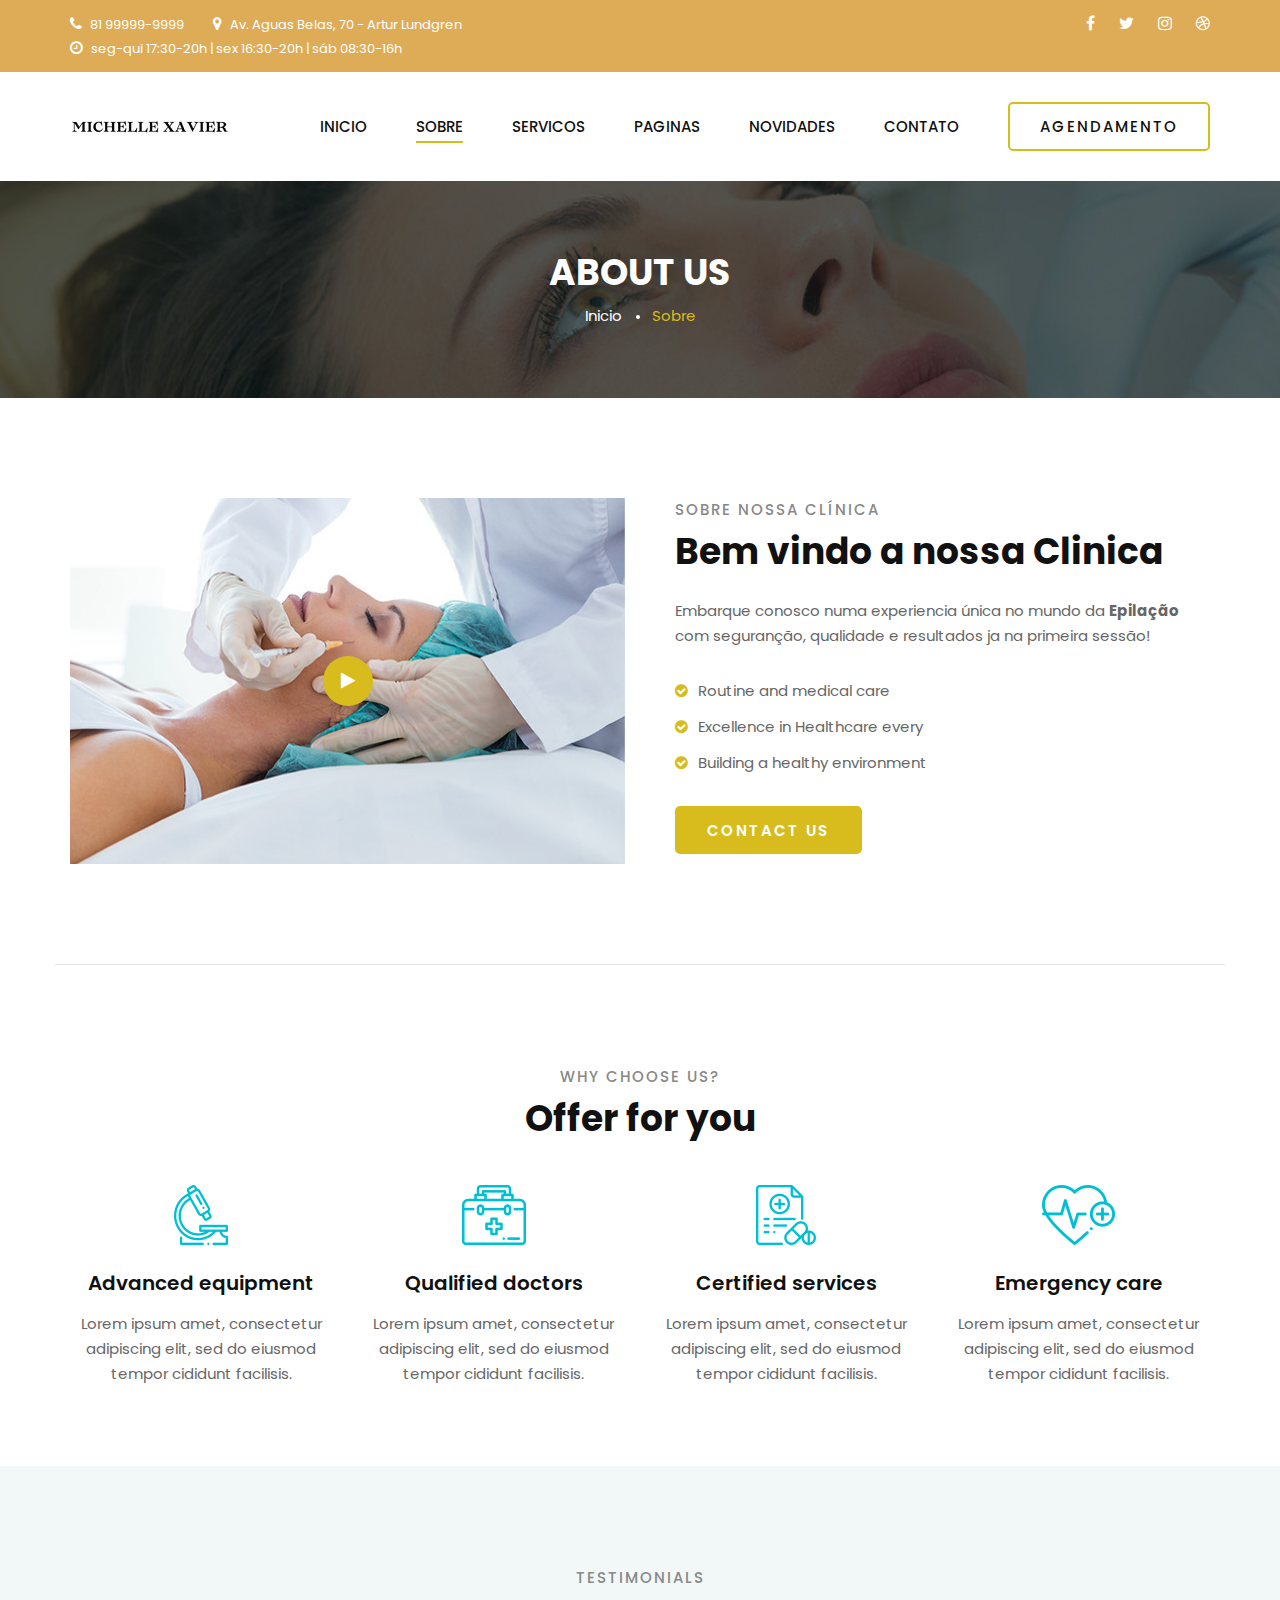
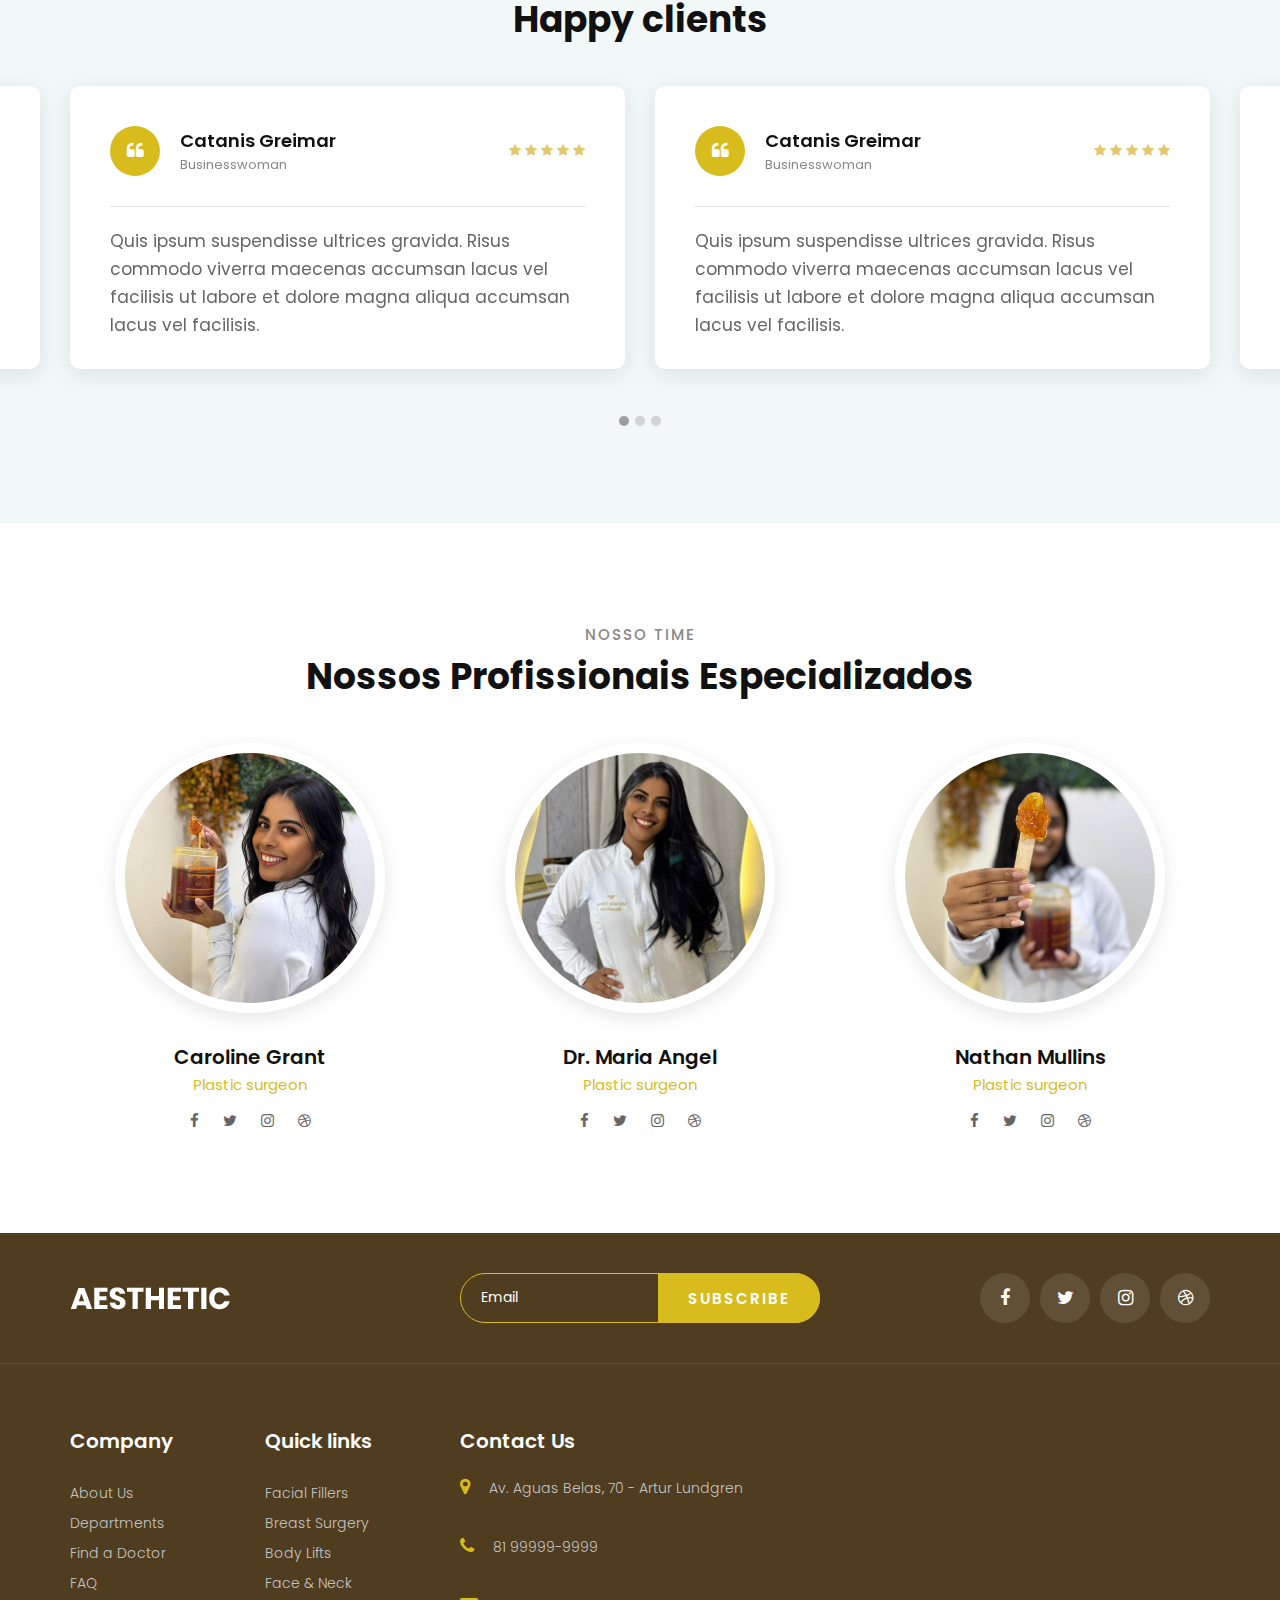
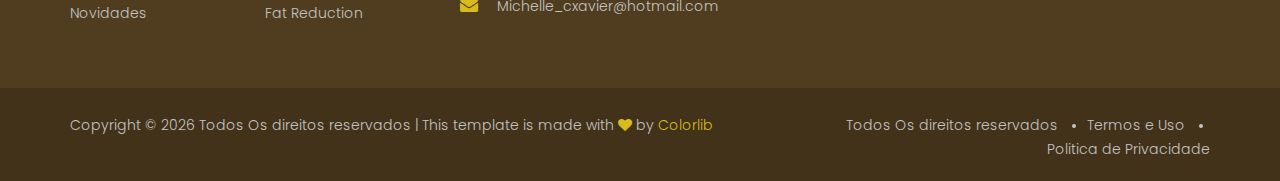
<file: about.html>
<!DOCTYPE html>
<html lang="zxx">

<head>
    <meta charset="UTF-8">
    <meta name="description" content="Michelle Xavier | Estética feminina">
    <meta name="keywords" content="Aesthetic, unica, creative, html">
    <meta name="viewport" content="width=device-width, initial-scale=1.0">
    <meta http-equiv="X-UA-Compatible" content="ie=edge">
    <title>Michelle Xavier | Estética feminina</title>

    <!-- Google Font -->
    <link href="https://fonts.googleapis.com/css2?family=Poppins:wght@300;400;500;600;700;800;900&display=swap"
    rel="stylesheet">

    <!-- Css Styles -->
    <link rel="stylesheet" href="css/bootstrap.min.css" type="text/css">
    <link rel="stylesheet" href="css/font-awesome.min.css" type="text/css">
    <link rel="stylesheet" href="css/flaticon.css" type="text/css">
    <link rel="stylesheet" href="css/nice-select.css" type="text/css">
    <link rel="stylesheet" href="css/jquery-ui.min.css" type="text/css">
    <link rel="stylesheet" href="css/magnific-popup.css" type="text/css">
    <link rel="stylesheet" href="css/owl.carousel.min.css" type="text/css">
    <link rel="stylesheet" href="css/slicknav.min.css" type="text/css">
    <link rel="stylesheet" href="css/style.css" type="text/css">
</head>

<body>
    <!-- Page Preloder -->
    <div id="preloder">
        <div class="loader"></div>
    </div>

    <!-- Offcanvas Menu Begin -->
    <div class="offcanvas-menu-overlay"></div>
    <div class="offcanvas-menu-wrapper">
        <div class="offcanvas__logo">
            <a href="./index.html"><img src="img/logo.png" alt=""></a>
        </div>
        <div id="mobile-menu-wrap"></div>
        <div class="offcanvas__btn">
            <a href="#" class="primary-btn">Agendamento</a>
        </div>
        <ul class="offcanvas__widget">
            <li><i class="fa fa-phone"></i> </li>
            <li><i class="fa fa-map-marker"></i> Av. Aguas Belas, 70 - Artur Lundgren</li>
            <li><i class="fa fa-clock-o"></i> seg-qui 17:30-20h | sex 16:30-20h | sáb 08:30-16h</li>
        </ul>
        <div class="offcanvas__social">
            <a href="#"><i class="fa fa-facebook"></i></a>
            <a href="#"><i class="fa fa-twitter"></i></a>
            <a href="#"><i class="fa fa-instagram"></i></a>
            <a href="#"><i class="fa fa-dribbble"></i></a>
        </div>
    </div>
    <!-- Offcanvas Menu End -->

    <!-- Header Section Begin -->
    <header class="header">
        <div class="header__top">
            <div class="container">
                <div class="row">
                    <div class="col-lg-8">
                        <ul class="header__top__left">
                            <li><i class="fa fa-phone"></i> 81 99999-9999</li>
                            <li><i class="fa fa-map-marker"></i> Av. Aguas Belas, 70 - Artur Lundgren</li>
                            <li><i class="fa fa-clock-o"></i> seg-qui 17:30-20h | sex 16:30-20h | sáb 08:30-16h</li>
                        </ul>
                    </div>
                    <div class="col-lg-4">
                        <div class="header__top__right">
                            <a href="#"><i class="fa fa-facebook"></i></a>
                            <a href="#"><i class="fa fa-twitter"></i></a>
                            <a href="#"><i class="fa fa-instagram"></i></a>
                            <a href="#"><i class="fa fa-dribbble"></i></a>
                        </div>
                    </div>
                </div>
            </div>
        </div>
        <div class="container">
            <div class="row">
                <div class="col-lg-2">
                    <div class="header__logo">
                        <a href="./index.html"><img src="img/logo.png" alt=""></a>
                    </div>
                </div>
                <div class="col-lg-10">
                    <div class="header__menu__option">
                        <nav class="header__menu">
                            <ul>
                                <li><a href="./index.html">Inicio</a></li>
                                <li class="active"><a href="./about.html">Sobre</a></li>
                                <li><a href="./services.html">Servicos</a></li>
                                <li><a href="#">Paginas</a>
                                    <ul class="dropdown">
                                        <li><a href="./pricing.html">Preços</a></li>
                                        <li><a href="./doctor.html">Profissional</a></li>
                                        <li><a href="./blog-details.html">Bem Estar</a></li>
                                    </ul>
                                </li>
                                <li><a href="./blog.html">Novidades</a></li>
                                <li><a href="./contact.html">Contato</a></li>
                            </ul>
                        </nav>
                        <div class="header__btn">
                            <a href="#" class="primary-btn">Agendamento</a>
                        </div>
                    </div>
                </div>
            </div>
            <div class="canvas__open">
                <i class="fa fa-bars"></i>
            </div>
        </div>
    </header>
    <!-- Header Section End -->

    <!-- Breadcrumb Section Begin -->
    <section class="breadcrumb-option spad set-bg" data-setbg="img/breadcrumb-bg.jpg">
        <div class="container">
            <div class="row">
                <div class="col-lg-12 text-center">
                    <div class="breadcrumb__text">
                        <h2>About Us</h2>
                        <div class="breadcrumb__links">
                            <a href="./index.html">Inicio</a>
                            <span>Sobre</span>
                        </div>
                    </div>
                </div>
            </div>
        </div>
    </section>
    <!-- Breadcrumb Section End -->

    <!-- About Section Begin -->
    <section class="about spad">
        <div class="container">
            <div class="row">
                <div class="col-lg-6 col-md-6">
                    <div class="about__video set-bg" data-setbg="img/about-video.jpg">
                        <a href="https://www.youtube.com/watch?v=PXsuI67s2AA" class="play-btn video-popup"><i class="fa fa-play"></i></a>
                    </div>
                </div>
                <div class="col-lg-6 col-md-6">
                    <div class="about__text">
                        <div class="section-title">
                            <span>SOBRE NOSSA CLÍNICA</span>
                            <h2>Bem vindo a nossa Clinica</h2>
                        </div>
                        <p>Embarque conosco numa experiencia única no mundo da <b>Epilação</b> com seguranção, qualidade e resultados ja na  primeira sessão!</p>
                        <ul>
                            <li><i class="fa fa-check-circle"></i> Routine and medical care</li>
                            <li><i class="fa fa-check-circle"></i> Excellence in Healthcare every</li>
                            <li><i class="fa fa-check-circle"></i> Building a healthy environment</li>
                        </ul>
                        <a href="#" class="primary-btn normal-btn">Contact us</a>
                    </div>
                </div>
            </div>
        </div>
    </section>
    <!-- About Section End -->

    <!-- Chooseus Section Begin -->
    <section class="chooseus spad">
        <div class="container">
            <div class="row">
                <div class="col-lg-12 text-center">
                    <div class="section-title">
                        <span>Why choose us?</span>
                        <h2>Offer for you</h2>
                    </div>
                </div>
            </div>
            <div class="row">
                <div class="col-lg-3 col-md-6 col-sm-6">
                    <div class="chooseus__item">
                        <img src="img/icons/ci-1.png" alt="">
                        <h5>Advanced equipment</h5>
                        <p>Lorem ipsum amet, consectetur adipiscing elit, sed do eiusmod tempor cididunt facilisis.</p>
                    </div>
                </div>
                <div class="col-lg-3 col-md-6 col-sm-6">
                    <div class="chooseus__item">
                        <img src="img/icons/ci-2.png" alt="">
                        <h5>Qualified doctors</h5>
                        <p>Lorem ipsum amet, consectetur adipiscing elit, sed do eiusmod tempor cididunt facilisis.</p>
                    </div>
                </div>
                <div class="col-lg-3 col-md-6 col-sm-6">
                    <div class="chooseus__item">
                        <img src="img/icons/ci-3.png" alt="">
                        <h5>Certified services</h5>
                        <p>Lorem ipsum amet, consectetur adipiscing elit, sed do eiusmod tempor cididunt facilisis.</p>
                    </div>
                </div>
                <div class="col-lg-3 col-md-6 col-sm-6">
                    <div class="chooseus__item">
                        <img src="img/icons/ci-4.png" alt="">
                        <h5>Emergency care</h5>
                        <p>Lorem ipsum amet, consectetur adipiscing elit, sed do eiusmod tempor cididunt facilisis.</p>
                    </div>
                </div>
            </div>
        </div>
    </section>
    <!-- Chooseus Section End -->

    <!-- Testimonials Section Begin -->
    <section class="testimonials spad">
        <div class="container">
            <div class="row">
                <div class="col-lg-12 text-center">
                    <div class="section-title">
                        <span>Testimonials</span>
                        <h2>Happy clients</h2>
                    </div>
                </div>
            </div>
            <div class="row">
                <div class="testimonial__slider owl-carousel">
                    <div class="col-lg-6">
                        <div class="testimonial__item">
                            <div class="testimonial__author">
                                <div class="testimonial__author__icon">
                                    <i class="fa fa-quote-left"></i>
                                </div>
                                <div class="testimonial__author__text">
                                    <h5>Catanis Greimar</h5>
                                    <span>Businesswoman</span>
                                </div>
                            </div>
                            <div class="rating">
                                <i class="fa fa-star"></i>
                                <i class="fa fa-star"></i>
                                <i class="fa fa-star"></i>
                                <i class="fa fa-star"></i>
                                <i class="fa fa-star"></i>
                            </div>
                            <p>Quis ipsum suspendisse ultrices gravida. Risus commodo viverra maecenas accumsan lacus
                            vel facilisis ut labore et dolore magna aliqua accumsan lacus vel facilisis. </p>
                        </div>
                    </div>
                    <div class="col-lg-6">
                        <div class="testimonial__item">
                            <div class="testimonial__author">
                                <div class="testimonial__author__icon">
                                    <i class="fa fa-quote-left"></i>
                                </div>
                                <div class="testimonial__author__text">
                                    <h5>Catanis Greimar</h5>
                                    <span>Businesswoman</span>
                                </div>
                            </div>
                            <div class="rating">
                                <i class="fa fa-star"></i>
                                <i class="fa fa-star"></i>
                                <i class="fa fa-star"></i>
                                <i class="fa fa-star"></i>
                                <i class="fa fa-star"></i>
                            </div>
                            <p>Quis ipsum suspendisse ultrices gravida. Risus commodo viverra maecenas accumsan lacus
                            vel facilisis ut labore et dolore magna aliqua accumsan lacus vel facilisis. </p>
                        </div>
                    </div>
                    <div class="col-lg-6">
                        <div class="testimonial__item">
                            <div class="testimonial__author">
                                <div class="testimonial__author__icon">
                                    <i class="fa fa-quote-left"></i>
                                </div>
                                <div class="testimonial__author__text">
                                    <h5>Catanis Greimar</h5>
                                    <span>Businesswoman</span>
                                </div>
                            </div>
                            <div class="rating">
                                <i class="fa fa-star"></i>
                                <i class="fa fa-star"></i>
                                <i class="fa fa-star"></i>
                                <i class="fa fa-star"></i>
                                <i class="fa fa-star"></i>
                            </div>
                            <p>Quis ipsum suspendisse ultrices gravida. Risus commodo viverra maecenas accumsan lacus
                            vel facilisis ut labore et dolore magna aliqua accumsan lacus vel facilisis. </p>
                        </div>
                    </div>
                    <div class="col-lg-6">
                        <div class="testimonial__item">
                            <div class="testimonial__author">
                                <div class="testimonial__author__icon">
                                    <i class="fa fa-quote-left"></i>
                                </div>
                                <div class="testimonial__author__text">
                                    <h5>Catanis Greimar</h5>
                                    <span>Businesswoman</span>
                                </div>
                            </div>
                            <div class="rating">
                                <i class="fa fa-star"></i>
                                <i class="fa fa-star"></i>
                                <i class="fa fa-star"></i>
                                <i class="fa fa-star"></i>
                                <i class="fa fa-star"></i>
                            </div>
                            <p>Quis ipsum suspendisse ultrices gravida. Risus commodo viverra maecenas accumsan lacus
                            vel facilisis ut labore et dolore magna aliqua accumsan lacus vel facilisis. </p>
                        </div>
                    </div>
                    <div class="col-lg-6">
                        <div class="testimonial__item">
                            <div class="testimonial__author">
                                <div class="testimonial__author__icon">
                                    <i class="fa fa-quote-left"></i>
                                </div>
                                <div class="testimonial__author__text">
                                    <h5>Catanis Greimar</h5>
                                    <span>Businesswoman</span>
                                </div>
                            </div>
                            <div class="rating">
                                <i class="fa fa-star"></i>
                                <i class="fa fa-star"></i>
                                <i class="fa fa-star"></i>
                                <i class="fa fa-star"></i>
                                <i class="fa fa-star"></i>
                            </div>
                            <p>Quis ipsum suspendisse ultrices gravida. Risus commodo viverra maecenas accumsan lacus
                            vel facilisis ut labore et dolore magna aliqua accumsan lacus vel facilisis. </p>
                        </div>
                    </div>
                    <div class="col-lg-6">
                        <div class="testimonial__item">
                            <div class="testimonial__author">
                                <div class="testimonial__author__icon">
                                    <i class="fa fa-quote-left"></i>
                                </div>
                                <div class="testimonial__author__text">
                                    <h5>Catanis Greimar</h5>
                                    <span>Businesswoman</span>
                                </div>
                            </div>
                            <div class="rating">
                                <i class="fa fa-star"></i>
                                <i class="fa fa-star"></i>
                                <i class="fa fa-star"></i>
                                <i class="fa fa-star"></i>
                                <i class="fa fa-star"></i>
                            </div>
                            <p>Quis ipsum suspendisse ultrices gravida. Risus commodo viverra maecenas accumsan lacus
                            vel facilisis ut labore et dolore magna aliqua accumsan lacus vel facilisis. </p>
                        </div>
                    </div>
                </div>
            </div>
        </div>
    </section>
    <!-- Testimonials Section End -->

    <!-- Team Section Begin -->
    <section class="team spad">
        <div class="container">
            <div class="row">
                <div class="col-lg-12 text-center">
                    <div class="section-title">
                        <span>Nosso Time</span>
                        <h2>Nossos Profissionais Especializados</h2>
                    </div>
                </div>
            </div>
            <div class="row">
                <div class="col-lg-4 col-md-6 col-sm-6">
                    <div class="team__item">
                        <img src="img/team/team-1.jpg" alt="">
                        <h5>Caroline Grant</h5>
                        <span>Plastic surgeon</span>
                        <div class="team__item__social">
                            <a href="#"><i class="fa fa-facebook"></i></a>
                            <a href="#"><i class="fa fa-twitter"></i></a>
                            <a href="#"><i class="fa fa-instagram"></i></a>
                            <a href="#"><i class="fa fa-dribbble"></i></a>
                        </div>
                    </div>
                </div>
                <div class="col-lg-4 col-md-6 col-sm-6">
                    <div class="team__item">
                        <img src="img/team/team-2.jpg" alt="">
                        <h5>Dr. Maria Angel</h5>
                        <span>Plastic surgeon</span>
                        <div class="team__item__social">
                            <a href="#"><i class="fa fa-facebook"></i></a>
                            <a href="#"><i class="fa fa-twitter"></i></a>
                            <a href="#"><i class="fa fa-instagram"></i></a>
                            <a href="#"><i class="fa fa-dribbble"></i></a>
                        </div>
                    </div>
                </div>
                <div class="col-lg-4 col-md-6 col-sm-6">
                    <div class="team__item">
                        <img src="img/team/team-3.jpg" alt="">
                        <h5>Nathan Mullins</h5>
                        <span>Plastic surgeon</span>
                        <div class="team__item__social">
                            <a href="#"><i class="fa fa-facebook"></i></a>
                            <a href="#"><i class="fa fa-twitter"></i></a>
                            <a href="#"><i class="fa fa-instagram"></i></a>
                            <a href="#"><i class="fa fa-dribbble"></i></a>
                        </div>
                    </div>
                </div>
            </div>
        </div>
    </section>
    <!-- Team Section End -->

    <!-- Footer Section Begin -->
    <footer class="footer">
        <div class="footer__top">
            <div class="container">
                <div class="row">
                    <div class="col-lg-4 col-md-4">
                        <div class="footer__logo">
                            <a href="#"><img src="img/footer-logo.png" alt=""></a>
                        </div>
                    </div>
                    <div class="col-lg-4 col-md-8">
                        <div class="footer__newslatter">
                            <form action="#">
                                <input type="text" placeholder="Email">
                                <button type="submit" class="site-btn">Subscribe</button>
                            </form>
                        </div>
                    </div>
                    <div class="col-lg-4 col-md-12">
                        <div class="footer__social">
                            <a href="#"><i class="fa fa-facebook"></i></a>
                            <a href="#"><i class="fa fa-twitter"></i></a>
                            <a href="#"><i class="fa fa-instagram"></i></a>
                            <a href="#"><i class="fa fa-dribbble"></i></a>
                        </div>
                    </div>
                </div>
            </div>
        </div>
        <div class="container">
            <div class="row">
                <div class="col-lg-2 col-md-3 col-sm-6">
                    <div class="footer__widget">
                        <h5>Company</h5>
                        <ul>
                            <li><a href="#">About Us</a></li>
                            <li><a href="#">Departments</a></li>
                            <li><a href="#">Find a Doctor</a></li>
                            <li><a href="#">FAQ</a></li>
                            <li><a href="#">Novidades</a></li>
                        </ul>
                    </div>
                </div>
                <div class="col-lg-2 col-md-3 col-sm-6">
                    <div class="footer__widget">
                        <h5>Quick links</h5>
                        <ul>
                            <li><a href="#">Facial Fillers</a></li>
                            <li><a href="#">Breast Surgery</a></li>
                            <li><a href="#">Body Lifts</a></li>
                            <li><a href="#">Face & Neck</a></li>
                            <li><a href="#">Fat Reduction</a></li>
                        </ul>
                    </div>
                </div>
                <div class="col-lg-4 col-md-6 col-sm-6">
                    <div class="footer__address">
                        <h5>Contact Us</h5>
                        <ul>
                            <li><i class="fa fa-map-marker"></i> Av. Aguas Belas, 70 - Artur Lundgren</li>
                            <li><i class="fa fa-phone"></i> 81 99999-9999</li>
                            <li><i class="fa fa-envelope"></i> Michelle_cxavier@hotmail.com</li>
                        </ul>
                    </div>
                </div>
                <div class="col-lg-4 col-md-12 col-sm-6">
                    <div class="footer__map">
                        <iframe
                        src="https://www.google.com/maps/embed?pb=!1m18!1m12!1m3!1d3951.713506128697!2d-34.91972256112418!3d-7.924963046498078!2m3!1f0!2f0!3f0!3m2!1i1024!2i768!4f13.1!3m3!1m2!1s0x7ab16774e919abb%3A0x40aee7527a40f3f!2sArtur%20Lundgren%20II%2C%20Paulista%20-%20State%20of%20Pernambuco%2C%2053416-150%2C%20Brazil!5e0!3m2!1sen!2sbd!4v1765871062057!5m2!1sen!2sbd" width="400" height="300" style="border:0;" allowfullscreen="" loading="lazy" referrerpolicy="no-referrer-when-downgrade"
                        height="190" style="border:0" allowfullscreen=""></iframe>
                    </div>
                </div>
            </div>
        </div>
        <div class="footer__copyright">
            <div class="container">
                <div class="row">
                    <div class="col-lg-7">
                        <!-- Link back to Colorlib can't be removed. Template is licensed under CC BY 3.0. -->
                        <div class="footer__copyright__text">
                            <p>Copyright &copy; <script>document.write(new Date().getFullYear());</script> Todos Os direitos reservados | This template is made with <i class="fa fa-heart" aria-hidden="true"></i> by <a href="https://colorlib.com" target="_blank">Colorlib</a></p>
                        </div>
                        <!-- Link back to Colorlib can't be removed. Template is licensed under CC BY 3.0. -->
                    </div>
                    <div class="col-lg-5">
                        <ul>
                            <li>Todos Os direitos reservados</li>
                            <li>Termos e Uso</li>
                            <li>Politica de Privacidade</li>
                        </ul>
                    </div>
                </div>
            </div>
        </div>
    </footer>
    <!-- Footer Section End -->

    <!-- Js Plugins -->
    <script src="js/jquery-3.3.1.min.js"></script>
    <script src="js/bootstrap.min.js"></script>
    <script src="js/jquery.magnific-popup.min.js"></script>
    <script src="js/masonry.pkgd.min.js"></script>
    <script src="js/jquery-ui.min.js"></script>
    <script src="js/jquery.nice-select.min.js"></script>
    <script src="js/jquery.slicknav.js"></script>
    <script src="js/owl.carousel.min.js"></script>
    <script src="js/main.js"></script>
</body>

</html>
</file>
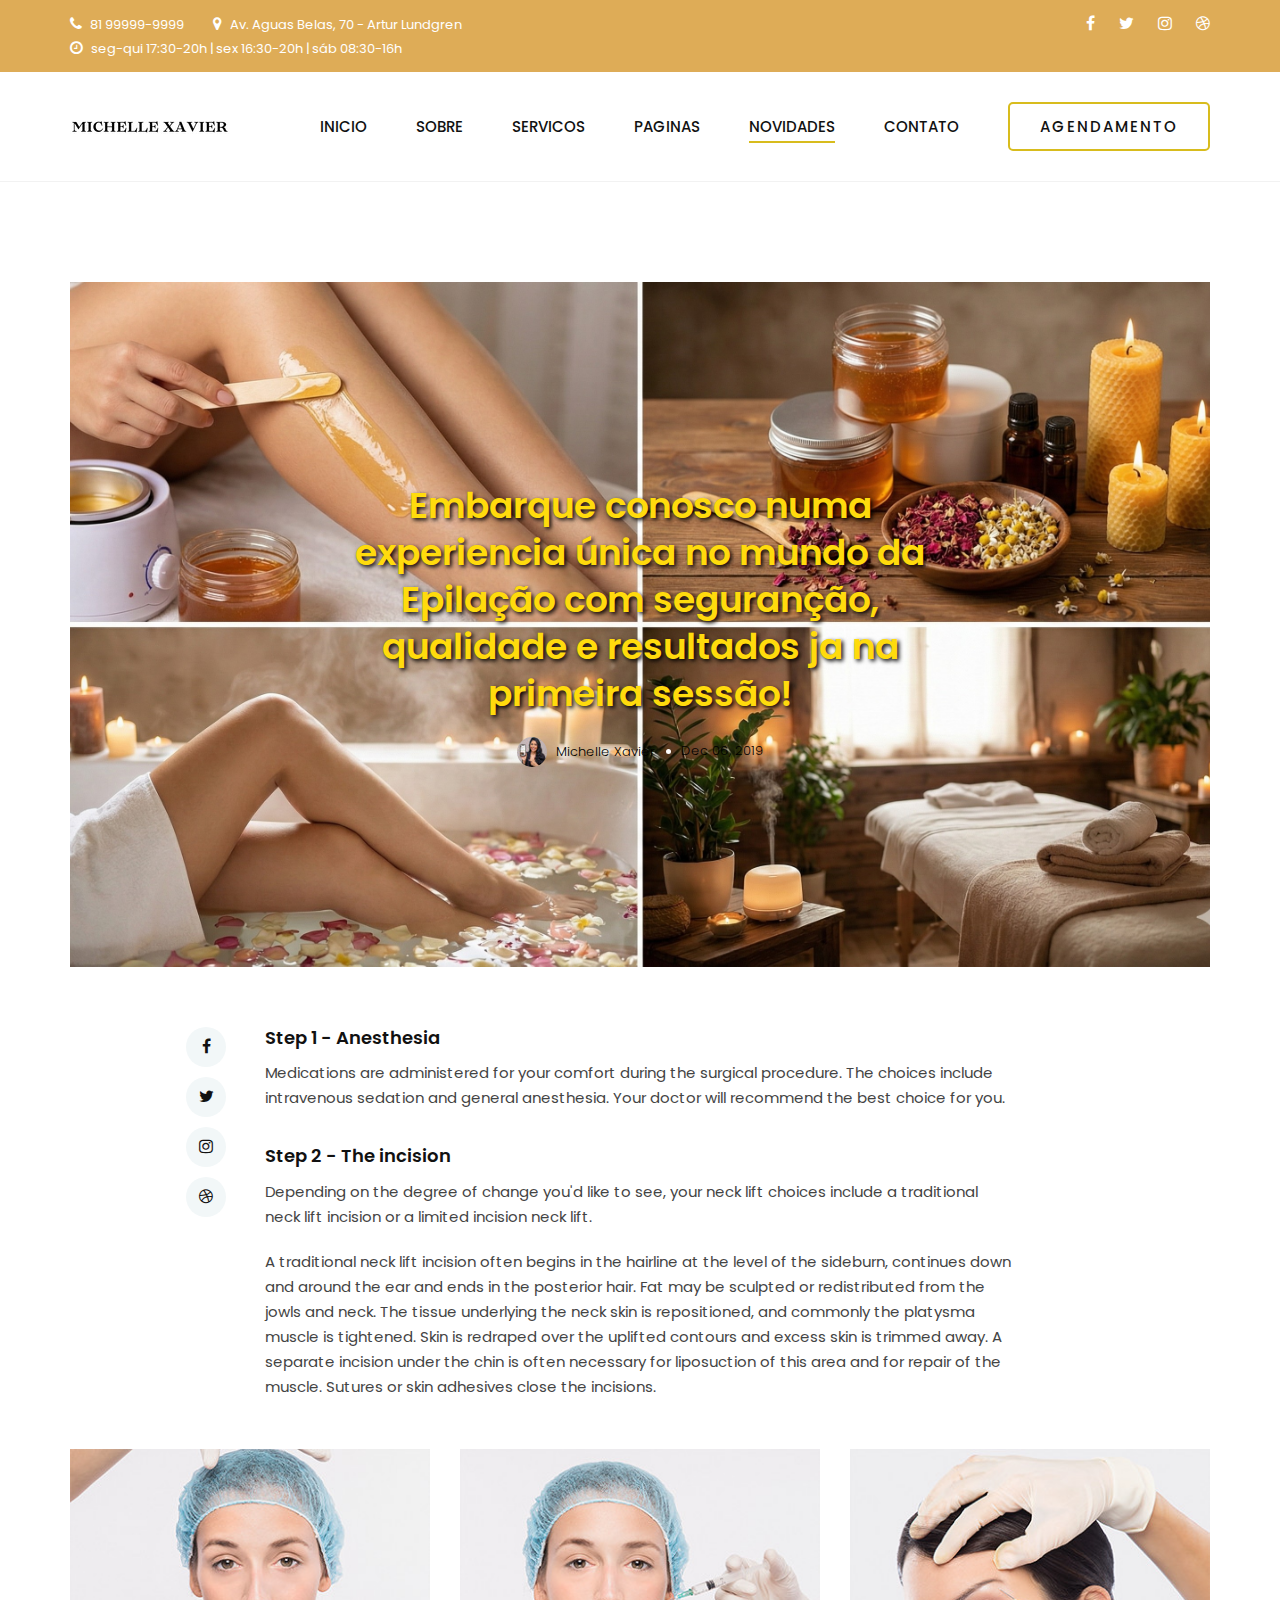
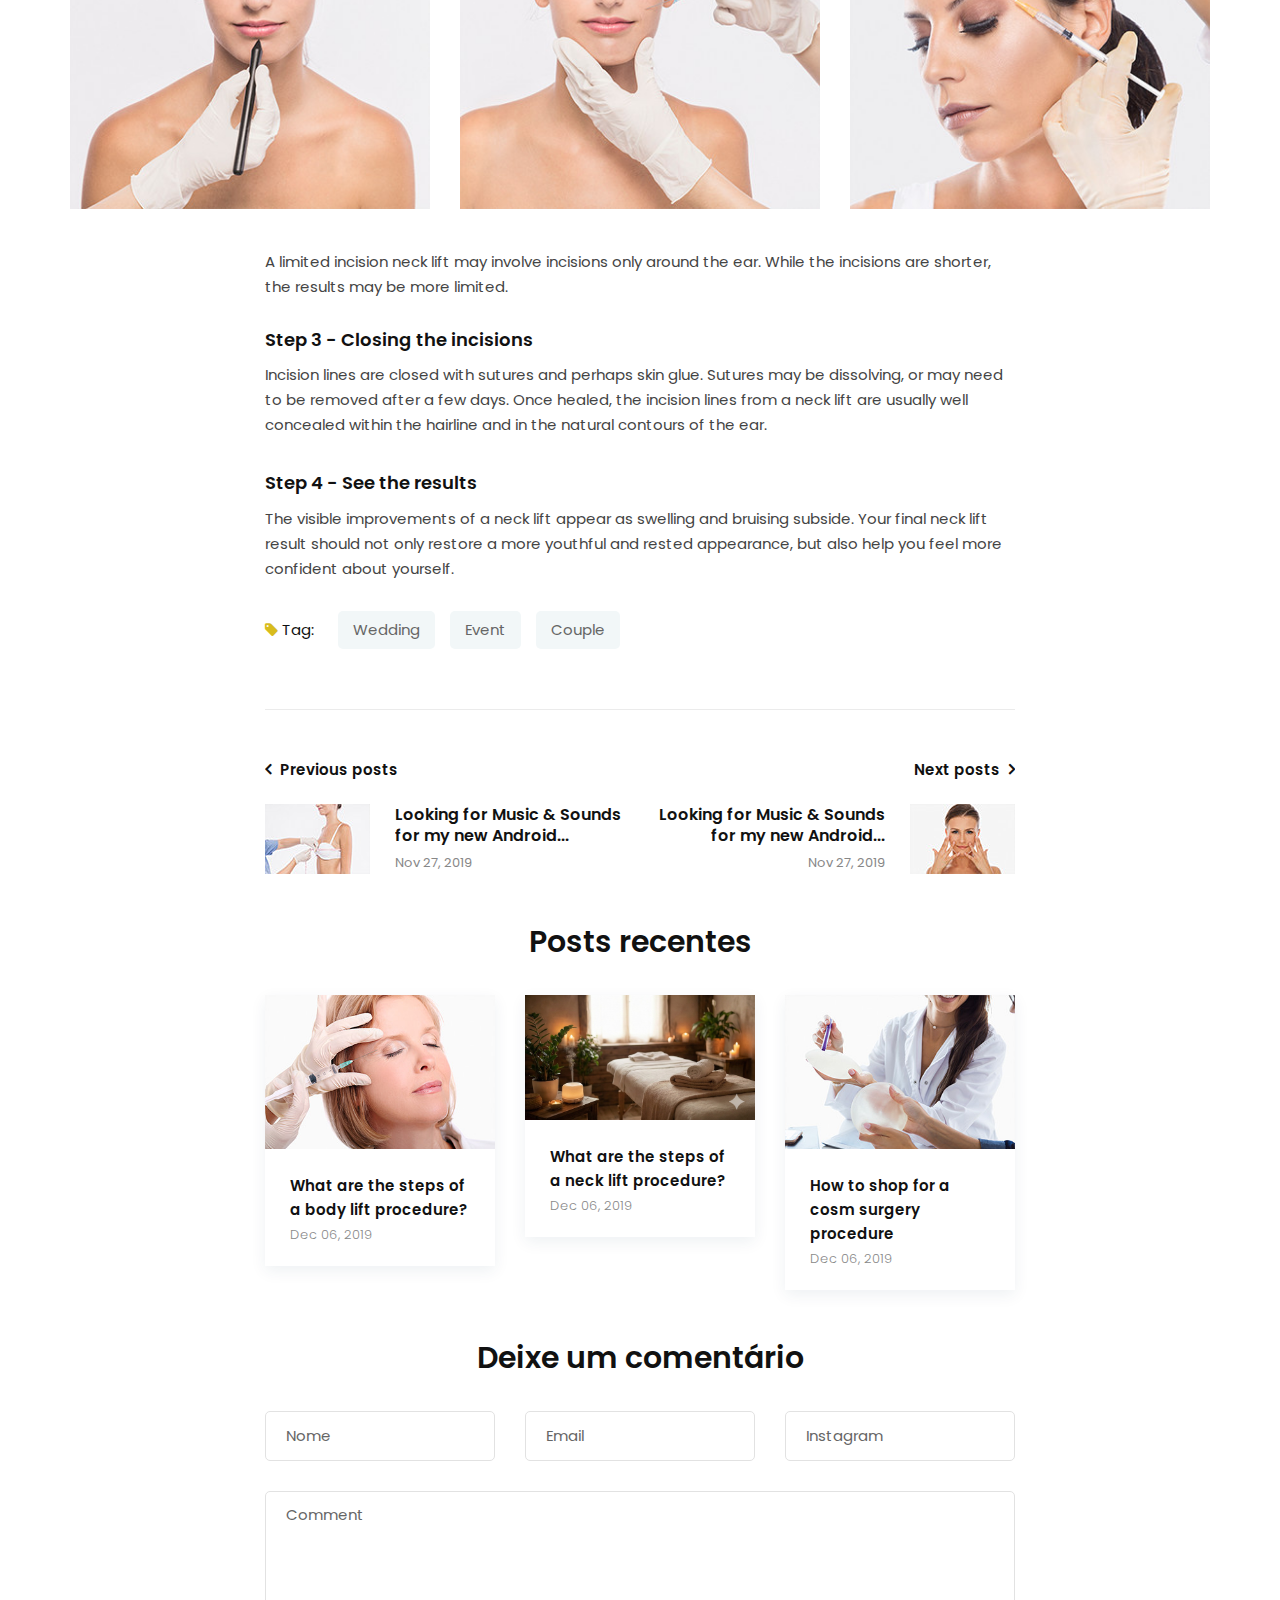
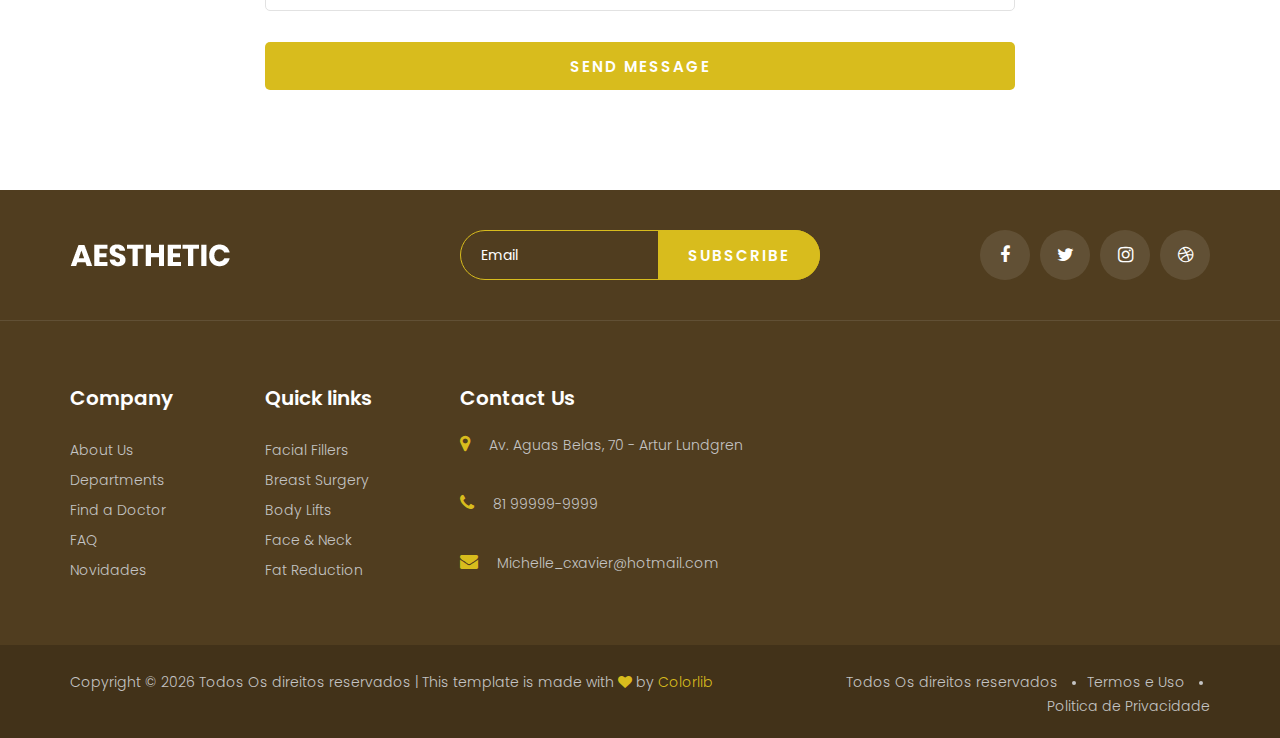
<file: blog-details.html>
<!DOCTYPE html>
<html lang="zxx">

<head>
    <meta charset="UTF-8">
    <meta name="description" content="Michelle Xavier">
    <meta name="keywords" content="Aesthetic, unica, creative, html">
    <meta name="viewport" content="width=device-width, initial-scale=1.0">
    <meta http-equiv="X-UA-Compatible" content="ie=edge">
    <title>Michelle Xavier | Template</title>

    <!-- Google Font -->
    <link href="https://fonts.googleapis.com/css2?family=Poppins:wght@300;400;500;600;700;800;900&display=swap"
    rel="stylesheet">

    <!-- Css Styles -->
    <link rel="stylesheet" href="css/bootstrap.min.css" type="text/css">
    <link rel="stylesheet" href="css/font-awesome.min.css" type="text/css">
    <link rel="stylesheet" href="css/flaticon.css" type="text/css">
    <link rel="stylesheet" href="css/nice-select.css" type="text/css">
    <link rel="stylesheet" href="css/jquery-ui.min.css" type="text/css">
    <link rel="stylesheet" href="css/magnific-popup.css" type="text/css">
    <link rel="stylesheet" href="css/owl.carousel.min.css" type="text/css">
    <link rel="stylesheet" href="css/slicknav.min.css" type="text/css">
    <link rel="stylesheet" href="css/style.css" type="text/css">
</head>

<body>
    <!-- Page Preloder -->
    <div id="preloder">
        <div class="loader"></div>
    </div>

    <!-- Offcanvas Menu Begin -->
    <div class="offcanvas-menu-overlay"></div>
    <div class="offcanvas-menu-wrapper">
        <div class="offcanvas__logo">
            <a href="./index.html"><img src="img/logo.png" alt=""></a>
        </div>
        <div id="mobile-menu-wrap"></div>
        <div class="offcanvas__btn">
            <a href="#" class="primary-btn">Agendamento</a>
        </div>
        <ul class="offcanvas__widget">
            <li><i class="fa fa-phone"></i> 81 99999-9999</li>
            <li><i class="fa fa-map-marker"></i> Av. Aguas Belas, 70 - Artur Lundgren</li>
            <li><i class="fa fa-clock-o"></i> seg-qui 17:30-20h | sex 16:30-20h | sáb 08:30-16h</li>
        </ul>
        <div class="offcanvas__social">
            <a href="#"><i class="fa fa-facebook"></i></a>
            <a href="#"><i class="fa fa-twitter"></i></a>
            <a href="#"><i class="fa fa-instagram"></i></a>
            <a href="#"><i class="fa fa-dribbble"></i></a>
        </div>
    </div>
    <!-- Offcanvas Menu End -->

    <!-- Header Section Begin -->
    <header class="header header--normal">
        <div class="header__top">
            <div class="container">
                <div class="row">
                    <div class="col-lg-8">
                        <ul class="header__top__left">
                            <li><i class="fa fa-phone"></i> 81 99999-9999</li>
                            <li><i class="fa fa-map-marker"></i> Av. Aguas Belas, 70 - Artur Lundgren</li>
                            <li><i class="fa fa-clock-o"></i> seg-qui 17:30-20h | sex 16:30-20h | sáb 08:30-16h</li>
                        </ul>
                    </div>
                    <div class="col-lg-4">
                        <div class="header__top__right">
                            <a href="#"><i class="fa fa-facebook"></i></a>
                            <a href="#"><i class="fa fa-twitter"></i></a>
                            <a href="#"><i class="fa fa-instagram"></i></a>
                            <a href="#"><i class="fa fa-dribbble"></i></a>
                        </div>
                    </div>
                </div>
            </div>
        </div>
        <div class="container">
            <div class="row">
                <div class="col-lg-2">
                    <div class="header__logo">
                        <a href="./index.html"><img src="img/logo.png" alt=""></a>
                    </div>
                </div>
                <div class="col-lg-10">
                    <div class="header__menu__option">
                        <nav class="header__menu">
                            <ul>
                                <li><a href="./index.html">Inicio</a></li>
                                <li><a href="./about.html">Sobre</a></li>
                                <li><a href="./services.html">Servicos</a></li>
                                <li><a href="#">Paginas</a>
                                    <ul class="dropdown">
                                        <li><a href="./pricing.html">Preços</a></li>
                                        <li><a href="./doctor.html">Profissional</a></li>
                                        <li><a href="./blog-details.html">Bem Estar</a></li>
                                    </ul>
                                </li>
                                <li class="active"><a href="./blog.html">Novidades</a></li>
                                <li><a href="./contact.html">Contato</a></li>
                            </ul>
                        </nav>
                        <div class="header__btn">
                            <a href="#" class="primary-btn">Agendamento</a>
                        </div>
                    </div>
                </div>
            </div>
            <div class="canvas__open">
                <i class="fa fa-bars"></i>
            </div>
        </div>
    </header>
    <!-- Header Section End -->

    <!-- Blog Details Section Begin -->
    <section class="blog-details spad">
        <div class="container">
            <div class="blog__details__hero set-bg" data-setbg="img/blog/details/blog-hero.jpg">
                <div class="row d-flex justify-content-center">
                    <div class="col-lg-7 text-center">
                        <div class="blog__hero__text">
                            <h2>Embarque conosco numa experiencia única no mundo da Epilação com seguranção, qualidade e resultados ja na primeira sessão!</h2>
                            <ul>
                                <li><img src="img/blog/blog-author.jpg" alt=""> Michelle Xavier</li>
                                <li>Dec 06, 2019</li>
                            </ul>
                        </div>
                    </div>
                </div>
            </div>
            <div class="row d-flex justify-content-center">
                <div class="col-lg-8">
                    <div class="blog__details__social">
                        <a href="#"><i class="fa fa-facebook"></i></a>
                        <a href="#"><i class="fa fa-twitter"></i></a>
                        <a href="#"><i class="fa fa-instagram"></i></a>
                        <a href="#"><i class="fa fa-dribbble"></i></a>
                    </div>
                    <div class="blog__details__text">
                        <div class="blog__details__text__item">
                            <h5>Step 1 - Anesthesia</h5>
                            <p>Medications are administered for your comfort during the surgical procedure. The choices
                                include intravenous sedation and general anesthesia. Your doctor will recommend the best
                            choice for you.</p>
                        </div>
                        <div class="blog__details__text__item">
                            <h5>Step 2 - The incision</h5>
                            <p>Depending on the degree of change you'd like to see, your neck lift choices include a
                            traditional neck lift incision or a limited incision neck lift.</p>
                        </div>
                    </div>
                    <div class="blog__details__desc">
                        <p>A traditional neck lift incision often begins in the hairline at the level of the sideburn,
                            continues down and around the ear and ends in the posterior hair. Fat may be sculpted or
                            redistributed from the jowls and neck. The tissue underlying the neck skin is repositioned,
                            and commonly the platysma muscle is tightened. Skin is redraped over the uplifted contours
                            and excess skin is trimmed away. A separate incision under the chin is often necessary for
                            liposuction of this area and for repair of the muscle. Sutures or skin adhesives close the
                        incisions.</p>
                    </div>
                </div>
                <div class="col-lg-12">
                    <div class="blog__details__pic">
                        <div class="row">
                            <div class="col-sm-4">
                                <img src="img/blog/details/bd-1.jpg" alt="">
                            </div>
                            <div class="col-sm-4">
                                <img src="img/blog/details/bd-2.jpg" alt="">
                            </div>
                            <div class="col-sm-4">
                                <img src="img/blog/details/bd-3.jpg" alt="">
                            </div>
                        </div>
                    </div>
                </div>
                <div class="col-lg-8">
                    <div class="blog__details__desc__more">
                        <p>A limited incision neck lift may involve incisions only around the ear. While the incisions
                        are shorter, the results may be more limited.</p>
                    </div>
                    <div class="blog__details__text">
                        <div class="blog__details__text__item">
                            <h5>Step 3 - Closing the incisions</h5>
                            <p>Incision lines are closed with sutures and perhaps skin glue. Sutures may be dissolving,
                                or may need to be removed after a few days. Once healed, the incision lines from a neck
                                lift are usually well concealed within the hairline and in the natural contours of the
                            ear.</p>
                        </div>
                        <div class="blog__details__text__item">
                            <h5>Step 4 - See the results</h5>
                            <p>The visible improvements of a neck lift appear as swelling and bruising subside. Your
                                final neck lift result should not only restore a more youthful and rested appearance,
                            but also help you feel more confident about yourself.</p>
                        </div>
                    </div>
                    <div class="blog__details__tag">
                        <p><i class="fa fa-tag"></i> Tag:</p>
                        <a href="#">Wedding</a>
                        <a href="#">Event</a>
                        <a href="#">Couple</a>
                    </div>
                    <div class="blog__details__btns">
                        <div class="row">
                            <div class="col-lg-6 col-md-6 col-sm-6">
                                <a href="#" class="blog__details__btn__item">
                                    <h6 class="title"><i class="fa fa-angle-left"></i> Previous posts</h6>
                                    <div class="blog__details__btn__pic">
                                        <img src="img/blog/details/prev.jpg" alt="">
                                    </div>
                                    <div class="blog__details__btn__text">
                                        <h6>Looking for Music & Sounds for my new Android...</h6>
                                        <span>Nov 27, 2019</span>
                                    </div>
                                </a>
                            </div>
                            <div class="col-lg-6 col-md-6 col-sm-6">
                                <a href="#" class="blog__details__btn__item blog__details__btn__prev">
                                    <h6 class="title">Next posts <i class="fa fa-angle-right"></i></h6>
                                    <div class="blog__details__btn__pic">
                                        <img src="img/blog/details/next.jpg" alt="">
                                    </div>
                                    <div class="blog__details__btn__text">
                                        <h6>Looking for Music & Sounds for my new Android...</h6>
                                        <span>Nov 27, 2019</span>
                                    </div>
                                </a>
                            </div>
                        </div>
                    </div>
                    <div class="blog__details__related">
                        <h3>Posts recentes</h3>
                        <div class="row">
                            <div class="col-lg-4 col-md-6 col-sm-6">
                                <div class="blog__item">
                                    <div class="blog__item__pic">
                                        <img src="img/blog/blog-8.jpg" alt="">
                                    </div>
                                    <div class="blog__item__text">
                                        <h5><a href="#">What are the steps of a body lift procedure?</a></h5>
                                        <span>Dec 06, 2019</span>
                                    </div>
                                </div>
                            </div>
                            <div class="col-lg-4 col-md-6 col-sm-6">
                                <div class="blog__item">
                                    <div class="blog__item__pic">
                                        <img src="img/blog/blog-6.jpg" alt="">
                                    </div>
                                    <div class="blog__item__text">
                                        <h5><a href="#">What are the steps of a neck lift procedure?</a></h5>
                                        <span>Dec 06, 2019</span>
                                    </div>
                                </div>
                            </div>
                            <div class="col-lg-4 col-md-6 col-sm-6">
                                <div class="blog__item">
                                    <div class="blog__item__pic">
                                        <img src="img/blog/blog-9.jpg" alt="">
                                    </div>
                                    <div class="blog__item__text">
                                        <h5><a href="#">How to shop for a cosm surgery procedure</a></h5>
                                        <span>Dec 06, 2019</span>
                                    </div>
                                </div>
                            </div>
                        </div>
                    </div>
                    <div class="blog__details__comment">
                        <h3>Deixe um comentário</h3>
                        <form action="#">
                            <div class="row">
                                <div class="col-lg-4 col-md-4">
                                    <input type="text" placeholder="Nome">
                                </div>
                                <div class="col-lg-4 col-md-4">
                                    <input type="text" placeholder="Email">
                                </div>
                                <div class="col-lg-4 col-md-4">
                                    <input type="text" placeholder="Instagram">
                                </div>
                            </div>
                            <textarea placeholder="Comment"></textarea>
                            <button type="submit" class="site-btn">Send Message</button>
                        </form>
                    </div>
                </div>
            </div>
        </div>
    </section>
    <!-- Blog Details Section End -->

    <!-- Footer Section Begin -->
    <footer class="footer">
        <div class="footer__top">
            <div class="container">
                <div class="row">
                    <div class="col-lg-4 col-md-4">
                        <div class="footer__logo">
                            <a href="#"><img src="img/footer-logo.png" alt=""></a>
                        </div>
                    </div>
                    <div class="col-lg-4 col-md-8">
                        <div class="footer__newslatter">
                            <form action="#">
                                <input type="text" placeholder="Email">
                                <button type="submit" class="site-btn">Subscribe</button>
                            </form>
                        </div>
                    </div>
                    <div class="col-lg-4 col-md-12">
                        <div class="footer__social">
                            <a href="#"><i class="fa fa-facebook"></i></a>
                            <a href="#"><i class="fa fa-twitter"></i></a>
                            <a href="#"><i class="fa fa-instagram"></i></a>
                            <a href="#"><i class="fa fa-dribbble"></i></a>
                        </div>
                    </div>
                </div>
            </div>
        </div>
        <div class="container">
            <div class="row">
                <div class="col-lg-2 col-md-3 col-sm-6">
                    <div class="footer__widget">
                        <h5>Company</h5>
                        <ul>
                            <li><a href="#">About Us</a></li>
                            <li><a href="#">Departments</a></li>
                            <li><a href="#">Find a Doctor</a></li>
                            <li><a href="#">FAQ</a></li>
                            <li><a href="#">Novidades</a></li>
                        </ul>
                    </div>
                </div>
                <div class="col-lg-2 col-md-3 col-sm-6">
                    <div class="footer__widget">
                        <h5>Quick links</h5>
                        <ul>
                            <li><a href="#">Facial Fillers</a></li>
                            <li><a href="#">Breast Surgery</a></li>
                            <li><a href="#">Body Lifts</a></li>
                            <li><a href="#">Face & Neck</a></li>
                            <li><a href="#">Fat Reduction</a></li>
                        </ul>
                    </div>
                </div>
                <div class="col-lg-4 col-md-6 col-sm-6">
                    <div class="footer__address">
                        <h5>Contact Us</h5>
                        <ul>
                            <li><i class="fa fa-map-marker"></i> Av. Aguas Belas, 70 - Artur Lundgren</li>
                            <li><i class="fa fa-phone"></i> 81 99999-9999</li>
                            <li><i class="fa fa-envelope"></i> Michelle_cxavier@hotmail.com</li>
                        </ul>
                    </div>
                </div>
                <div class="col-lg-4 col-md-12 col-sm-6">
                    <div class="footer__map">
                        <iframe
                        src="https://www.google.com/maps/embed?pb=!1m18!1m12!1m3!1d3951.713506128697!2d-34.91972256112418!3d-7.924963046498078!2m3!1f0!2f0!3f0!3m2!1i1024!2i768!4f13.1!3m3!1m2!1s0x7ab16774e919abb%3A0x40aee7527a40f3f!2sArtur%20Lundgren%20II%2C%20Paulista%20-%20State%20of%20Pernambuco%2C%2053416-150%2C%20Brazil!5e0!3m2!1sen!2sbd!4v1765871062057!5m2!1sen!2sbd" width="400" height="300" style="border:0;" allowfullscreen="" loading="lazy" referrerpolicy="no-referrer-when-downgrade"
                        height="190" style="border:0" allowfullscreen=""></iframe>
                    </div>
                </div>
            </div>
        </div>
        <div class="footer__copyright">
            <div class="container">
                <div class="row">
                    <div class="col-lg-7">
                     <!-- Link back to Colorlib can't be removed. Template is licensed under CC BY 3.0. -->
                     <div class="footer__copyright__text">
                        <p>Copyright &copy; <script>document.write(new Date().getFullYear());</script> Todos Os direitos reservados | This template is made with <i class="fa fa-heart" aria-hidden="true"></i> by <a href="https://colorlib.com" target="_blank">Colorlib</a></p>
                    </div>
                    <!-- Link back to Colorlib can't be removed. Template is licensed under CC BY 3.0. -->
                </div>
                <div class="col-lg-5">
                    <ul>
                        <li>Todos Os direitos reservados</li>
                        <li>Termos e Uso</li>
                        <li>Politica de Privacidade</li>
                    </ul>
                </div>
            </div>
        </div>
    </div>
</footer>
<!-- Footer Section End -->

<!-- Js Plugins -->
<script src="js/jquery-3.3.1.min.js"></script>
<script src="js/bootstrap.min.js"></script>
<script src="js/jquery.magnific-popup.min.js"></script>
<script src="js/masonry.pkgd.min.js"></script>
<script src="js/jquery-ui.min.js"></script>
<script src="js/jquery.nice-select.min.js"></script>
<script src="js/jquery.slicknav.js"></script>
<script src="js/owl.carousel.min.js"></script>
<script src="js/main.js"></script>
</body>

</html>
</file>
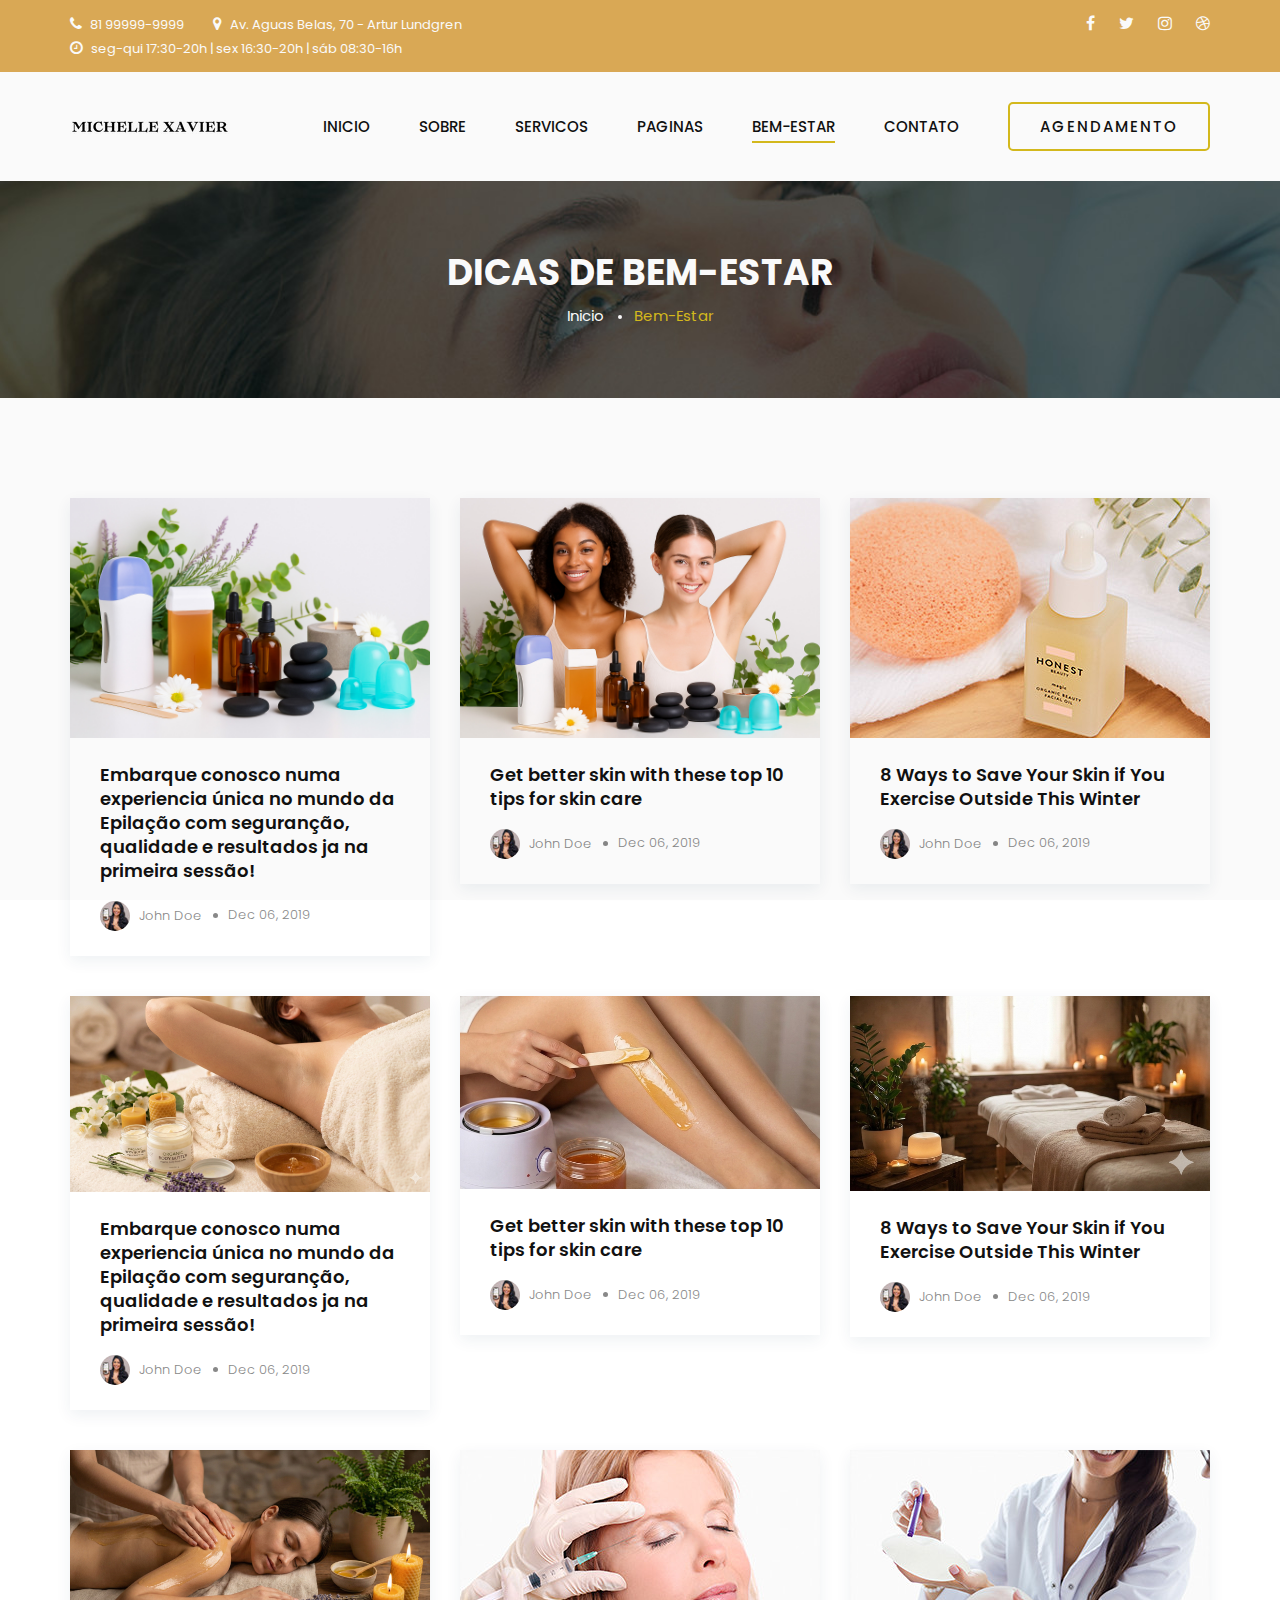
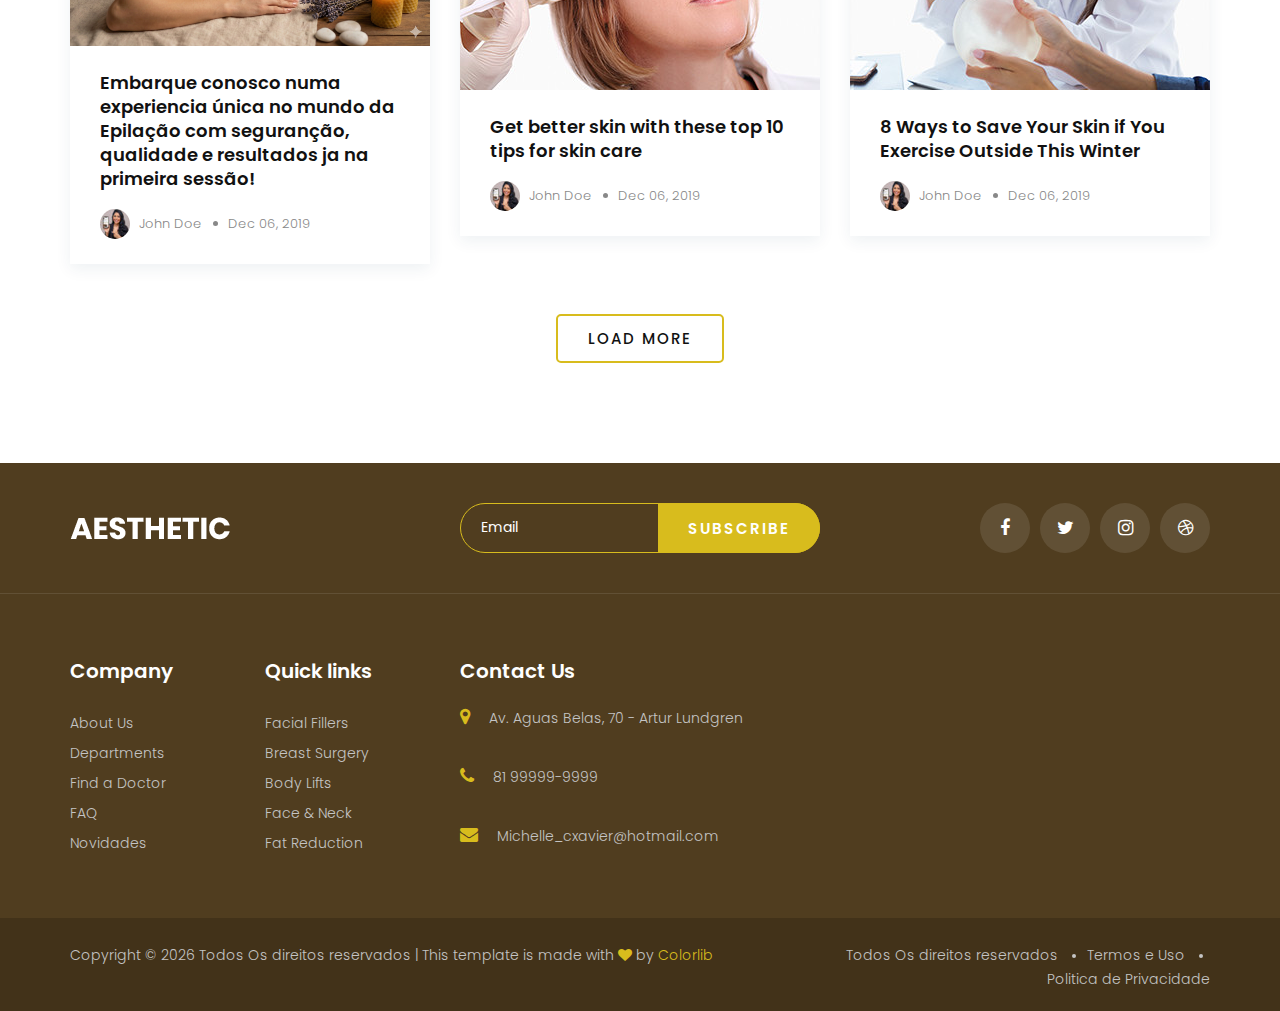
<file: blog.html>
<!DOCTYPE html>
<html lang="zxx">

<head>
    <meta charset="UTF-8">
    <meta name="description" content="Michelle Xavier | Estética feminina">
    <meta name="keywords" content="Aesthetic, unica, creative, html">
    <meta name="viewport" content="width=device-width, initial-scale=1.0">
    <meta http-equiv="X-UA-Compatible" content="ie=edge">
    <title>Michelle Xavier | Estética feminina</title>

    <!-- Google Font -->
    <link href="https://fonts.googleapis.com/css2?family=Poppins:wght@300;400;500;600;700;800;900&display=swap"
    rel="stylesheet">

    <!-- Css Styles -->
    <link rel="stylesheet" href="css/bootstrap.min.css" type="text/css">
    <link rel="stylesheet" href="css/font-awesome.min.css" type="text/css">
    <link rel="stylesheet" href="css/flaticon.css" type="text/css">
    <link rel="stylesheet" href="css/nice-select.css" type="text/css">
    <link rel="stylesheet" href="css/jquery-ui.min.css" type="text/css">
    <link rel="stylesheet" href="css/magnific-popup.css" type="text/css">
    <link rel="stylesheet" href="css/owl.carousel.min.css" type="text/css">
    <link rel="stylesheet" href="css/slicknav.min.css" type="text/css">
    <link rel="stylesheet" href="css/style.css" type="text/css">
</head>

<body>
    <!-- Page Preloder -->
    <div id="preloder">
        <div class="loader"></div>
    </div>

    <!-- Offcanvas Menu Begin -->
    <div class="offcanvas-menu-overlay"></div>
    <div class="offcanvas-menu-wrapper">
        <div class="offcanvas__logo">
            <a href="./index.html"><img src="img/logo.png" alt=""></a>
        </div>
        <div id="mobile-menu-wrap"></div>
        <div class="offcanvas__btn">
            <a href="#" class="primary-btn">Agendamento</a>
        </div>
        <ul class="offcanvas__widget">
            <li><i class="fa fa-phone"></i> 81 99999-9999</li>
            <li><i class="fa fa-map-marker"></i> Av. Aguas Belas, 70 - Artur Lundgren</li>
            <li><i class="fa fa-clock-o"></i> seg-qui 17:30-20h | sex 16:30-20h | sáb 08:30-16h</li>
        </ul>
        <div class="offcanvas__social">
            <a href="#"><i class="fa fa-facebook"></i></a>
            <a href="#"><i class="fa fa-twitter"></i></a>
            <a href="#"><i class="fa fa-instagram"></i></a>
            <a href="#"><i class="fa fa-dribbble"></i></a>
        </div>
    </div>
    <!-- Offcanvas Menu End -->

    <!-- Header Section Begin -->
    <header class="header">
        <div class="header__top">
            <div class="container">
                <div class="row">
                    <div class="col-lg-8">
                        <ul class="header__top__left">
                            <li><i class="fa fa-phone"></i> 81 99999-9999</li>
                            <li><i class="fa fa-map-marker"></i> Av. Aguas Belas, 70 - Artur Lundgren</li>
                            <li><i class="fa fa-clock-o"></i> seg-qui 17:30-20h | sex 16:30-20h | sáb 08:30-16h</li>
                        </ul>
                    </div>
                    <div class="col-lg-4">
                        <div class="header__top__right">
                            <a href="#"><i class="fa fa-facebook"></i></a>
                            <a href="#"><i class="fa fa-twitter"></i></a>
                            <a href="#"><i class="fa fa-instagram"></i></a>
                            <a href="#"><i class="fa fa-dribbble"></i></a>
                        </div>
                    </div>
                </div>
            </div>
        </div>
        <div class="container">
            <div class="row">
                <div class="col-lg-2">
                    <div class="header__logo">
                        <a href="./index.html"><img src="img/logo.png" alt=""></a>
                    </div>
                </div>
                <div class="col-lg-10">
                    <div class="header__menu__option">
                        <nav class="header__menu">
                            <ul>
                                <li><a href="./index.html">Inicio</a></li>
                                <li><a href="./about.html">Sobre</a></li>
                                <li><a href="./services.html">Servicos</a></li>
                                <li><a href="#">Paginas</a>
                                    <ul class="dropdown">
                                        <li><a href="./pricing.html">Preços</a></li>
                                        <li><a href="./doctor.html">Profissional</a></li>
                                        <li><a href="./blog-details.html">Bem Estar</a></li>
                                    </ul>
                                </li>
                                <li class="active"><a href="./blog.html">Bem-Estar</a></li>
                                <li><a href="./contact.html">Contato</a></li>
                            </ul>
                        </nav>
                        <div class="header__btn">
                            <a href="#" class="primary-btn">Agendamento</a>
                        </div>
                    </div>
                </div>
            </div>
            <div class="canvas__open">
                <i class="fa fa-bars"></i>
            </div>
        </div>
    </header>
    <!-- Header Section End -->

    <!-- Breadcrumb Section Begin -->
    <section class="breadcrumb-option spad set-bg" data-setbg="img/breadcrumb-bg.jpg">
        <div class="container">
            <div class="row">
                <div class="col-lg-12 text-center">
                    <div class="breadcrumb__text">
                        <h2>DICAS DE BEM-ESTAR</h2>
                        <div class="breadcrumb__links">
                            <a href="./index.html">Inicio</a>
                            <span>Bem-Estar</span>
                        </div>
                    </div>
                </div>
            </div>
        </div>
    </section>
    <!-- Breadcrumb Section End -->

    <!-- Blog Section Begin -->
    <section class="blog spad">
        <div class="container">
            <div class="row">
                <div class="col-lg-4 col-md-6 col-sm-6">
                    <div class="blog__item">
                        <div class="blog__item__pic">
                            <img src="img/blog/blog-1.jpg" alt="">
                        </div>
                        <div class="blog__item__text">
                            <h5><a href="#">Embarque conosco numa experiencia única no mundo da Epilação com seguranção, qualidade e resultados ja na primeira sessão!</a></h5>
                            <ul>
                                <li><img src="img/blog/blog-author.jpg" alt=""> John Doe</li>
                                <li>Dec 06, 2019</li>
                            </ul>
                        </div>
                    </div>
                </div>
                <div class="col-lg-4 col-md-6 col-sm-6">
                    <div class="blog__item">
                        <div class="blog__item__pic">
                            <img src="img/blog/blog-2.jpg" alt="">
                        </div>
                        <div class="blog__item__text">
                            <h5><a href="#">Get better skin with these top 10 tips for skin care</a></h5>
                            <ul>
                                <li><img src="img/blog/blog-author.jpg" alt=""> John Doe</li>
                                <li>Dec 06, 2019</li>
                            </ul>
                        </div>
                    </div>
                </div>
                <div class="col-lg-4 col-md-6 col-sm-6">
                    <div class="blog__item">
                        <div class="blog__item__pic">
                            <img src="img/blog/blog-3.jpg" alt="">
                        </div>
                        <div class="blog__item__text">
                            <h5><a href="#">8 Ways to Save Your Skin if You Exercise Outside This Winter</a></h5>
                            <ul>
                                <li><img src="img/blog/blog-author.jpg" alt=""> John Doe</li>
                                <li>Dec 06, 2019</li>
                            </ul>
                        </div>
                    </div>
                </div>
                <div class="col-lg-4 col-md-6 col-sm-6">
                    <div class="blog__item">
                        <div class="blog__item__pic">
                            <img src="img/blog/blog-4.jpg" alt="">
                        </div>
                        <div class="blog__item__text">
                            <h5><a href="#">Embarque conosco numa experiencia única no mundo da Epilação com seguranção, qualidade e resultados ja na primeira sessão!</a></h5>
                            <ul>
                                <li><img src="img/blog/blog-author.jpg" alt=""> John Doe</li>
                                <li>Dec 06, 2019</li>
                            </ul>
                        </div>
                    </div>
                </div>
                <div class="col-lg-4 col-md-6 col-sm-6">
                    <div class="blog__item">
                        <div class="blog__item__pic">
                            <img src="img/blog/blog-5.jpg" alt="">
                        </div>
                        <div class="blog__item__text">
                            <h5><a href="#">Get better skin with these top 10 tips for skin care</a></h5>
                            <ul>
                                <li><img src="img/blog/blog-author.jpg" alt=""> John Doe</li>
                                <li>Dec 06, 2019</li>
                            </ul>
                        </div>
                    </div>
                </div>
                <div class="col-lg-4 col-md-6 col-sm-6">
                    <div class="blog__item">
                        <div class="blog__item__pic">
                            <img src="img/blog/blog-6.jpg" alt="">
                        </div>
                        <div class="blog__item__text">
                            <h5><a href="#">8 Ways to Save Your Skin if You Exercise Outside This Winter</a></h5>
                            <ul>
                                <li><img src="img/blog/blog-author.jpg" alt=""> John Doe</li>
                                <li>Dec 06, 2019</li>
                            </ul>
                        </div>
                    </div>
                </div>
                <div class="col-lg-4 col-md-6 col-sm-6">
                    <div class="blog__item">
                        <div class="blog__item__pic">
                            <img src="img/blog/blog-7.jpg" alt="">
                        </div>
                        <div class="blog__item__text">
                            <h5><a href="#">Embarque conosco numa experiencia única no mundo da Epilação com seguranção, qualidade e resultados ja na primeira sessão!</a></h5>
                            <ul>
                                <li><img src="img/blog/blog-author.jpg" alt=""> John Doe</li>
                                <li>Dec 06, 2019</li>
                            </ul>
                        </div>
                    </div>
                </div>
                <div class="col-lg-4 col-md-6 col-sm-6">
                    <div class="blog__item">
                        <div class="blog__item__pic">
                            <img src="img/blog/blog-8.jpg" alt="">
                        </div>
                        <div class="blog__item__text">
                            <h5><a href="#">Get better skin with these top 10 tips for skin care</a></h5>
                            <ul>
                                <li><img src="img/blog/blog-author.jpg" alt=""> John Doe</li>
                                <li>Dec 06, 2019</li>
                            </ul>
                        </div>
                    </div>
                </div>
                <div class="col-lg-4 col-md-6 col-sm-6">
                    <div class="blog__item">
                        <div class="blog__item__pic">
                            <img src="img/blog/blog-9.jpg" alt="">
                        </div>
                        <div class="blog__item__text">
                            <h5><a href="#">8 Ways to Save Your Skin if You Exercise Outside This Winter</a></h5>
                            <ul>
                                <li><img src="img/blog/blog-author.jpg" alt=""> John Doe</li>
                                <li>Dec 06, 2019</li>
                            </ul>
                        </div>
                    </div>
                </div>
                <div class="col-lg-12 text-center">
                    <div class="load__more">
                        <a href="#" class="primary-btn">Load More</a>
                    </div>
                </div>
            </div>
        </div>
    </section>
    <!-- Blog Section End -->

    <!-- Footer Section Begin -->
    <footer class="footer">
        <div class="footer__top">
            <div class="container">
                <div class="row">
                    <div class="col-lg-4 col-md-4">
                        <div class="footer__logo">
                            <a href="#"><img src="img/footer-logo.png" alt=""></a>
                        </div>
                    </div>
                    <div class="col-lg-4 col-md-8">
                        <div class="footer__newslatter">
                            <form action="#">
                                <input type="text" placeholder="Email">
                                <button type="submit" class="site-btn">Subscribe</button>
                            </form>
                        </div>
                    </div>
                    <div class="col-lg-4 col-md-12">
                        <div class="footer__social">
                            <a href="#"><i class="fa fa-facebook"></i></a>
                            <a href="#"><i class="fa fa-twitter"></i></a>
                            <a href="#"><i class="fa fa-instagram"></i></a>
                            <a href="#"><i class="fa fa-dribbble"></i></a>
                        </div>
                    </div>
                </div>
            </div>
        </div>
        <div class="container">
            <div class="row">
                <div class="col-lg-2 col-md-3 col-sm-6">
                    <div class="footer__widget">
                        <h5>Company</h5>
                        <ul>
                            <li><a href="#">About Us</a></li>
                            <li><a href="#">Departments</a></li>
                            <li><a href="#">Find a Doctor</a></li>
                            <li><a href="#">FAQ</a></li>
                            <li><a href="#">Novidades</a></li>
                        </ul>
                    </div>
                </div>
                <div class="col-lg-2 col-md-3 col-sm-6">
                    <div class="footer__widget">
                        <h5>Quick links</h5>
                        <ul>
                            <li><a href="#">Facial Fillers</a></li>
                            <li><a href="#">Breast Surgery</a></li>
                            <li><a href="#">Body Lifts</a></li>
                            <li><a href="#">Face & Neck</a></li>
                            <li><a href="#">Fat Reduction</a></li>
                        </ul>
                    </div>
                </div>
                <div class="col-lg-4 col-md-6 col-sm-6">
                    <div class="footer__address">
                        <h5>Contact Us</h5>
                        <ul>
                            <li><i class="fa fa-map-marker"></i> Av. Aguas Belas, 70 - Artur Lundgren</li>
                            <li><i class="fa fa-phone"></i> 81 99999-9999</li>
                            <li><i class="fa fa-envelope"></i> Michelle_cxavier@hotmail.com</li>
                        </ul>
                    </div>
                </div>
                <div class="col-lg-4 col-md-12 col-sm-6">
                    <div class="footer__map">
                        <iframe
                        src="https://www.google.com/maps/embed?pb=!1m18!1m12!1m3!1d3951.713506128697!2d-34.91972256112418!3d-7.924963046498078!2m3!1f0!2f0!3f0!3m2!1i1024!2i768!4f13.1!3m3!1m2!1s0x7ab16774e919abb%3A0x40aee7527a40f3f!2sArtur%20Lundgren%20II%2C%20Paulista%20-%20State%20of%20Pernambuco%2C%2053416-150%2C%20Brazil!5e0!3m2!1sen!2sbd!4v1765871062057!5m2!1sen!2sbd" width="400" height="300" style="border:0;" allowfullscreen="" loading="lazy" referrerpolicy="no-referrer-when-downgrade"
                        height="190" style="border:0" allowfullscreen=""></iframe>
                    </div>
                </div>
            </div>
        </div>
        <div class="footer__copyright">
            <div class="container">
                <div class="row">
                    <div class="col-lg-7">
                        <!-- Link back to Colorlib can't be removed. Template is licensed under CC BY 3.0. -->
                        <div class="footer__copyright__text">
                            <p>Copyright &copy; <script>document.write(new Date().getFullYear());</script> Todos Os direitos reservados | This template is made with <i class="fa fa-heart" aria-hidden="true"></i> by <a href="https://colorlib.com" target="_blank">Colorlib</a></p>
                        </div>
                        <!-- Link back to Colorlib can't be removed. Template is licensed under CC BY 3.0. -->
                    </div>
                    <div class="col-lg-5">
                        <ul>
                            <li>Todos Os direitos reservados</li>
                            <li>Termos e Uso</li>
                            <li>Politica de Privacidade</li>
                        </ul>
                    </div>
                </div>
            </div>
        </div>
    </footer>
    <!-- Footer Section End -->

    <!-- Js Plugins -->
    <script src="js/jquery-3.3.1.min.js"></script>
    <script src="js/bootstrap.min.js"></script>
    <script src="js/jquery.magnific-popup.min.js"></script>
    <script src="js/masonry.pkgd.min.js"></script>
    <script src="js/jquery-ui.min.js"></script>
    <script src="js/jquery.nice-select.min.js"></script>
    <script src="js/jquery.slicknav.js"></script>
    <script src="js/owl.carousel.min.js"></script>
    <script src="js/main.js"></script>
</body>

</html>
</file>
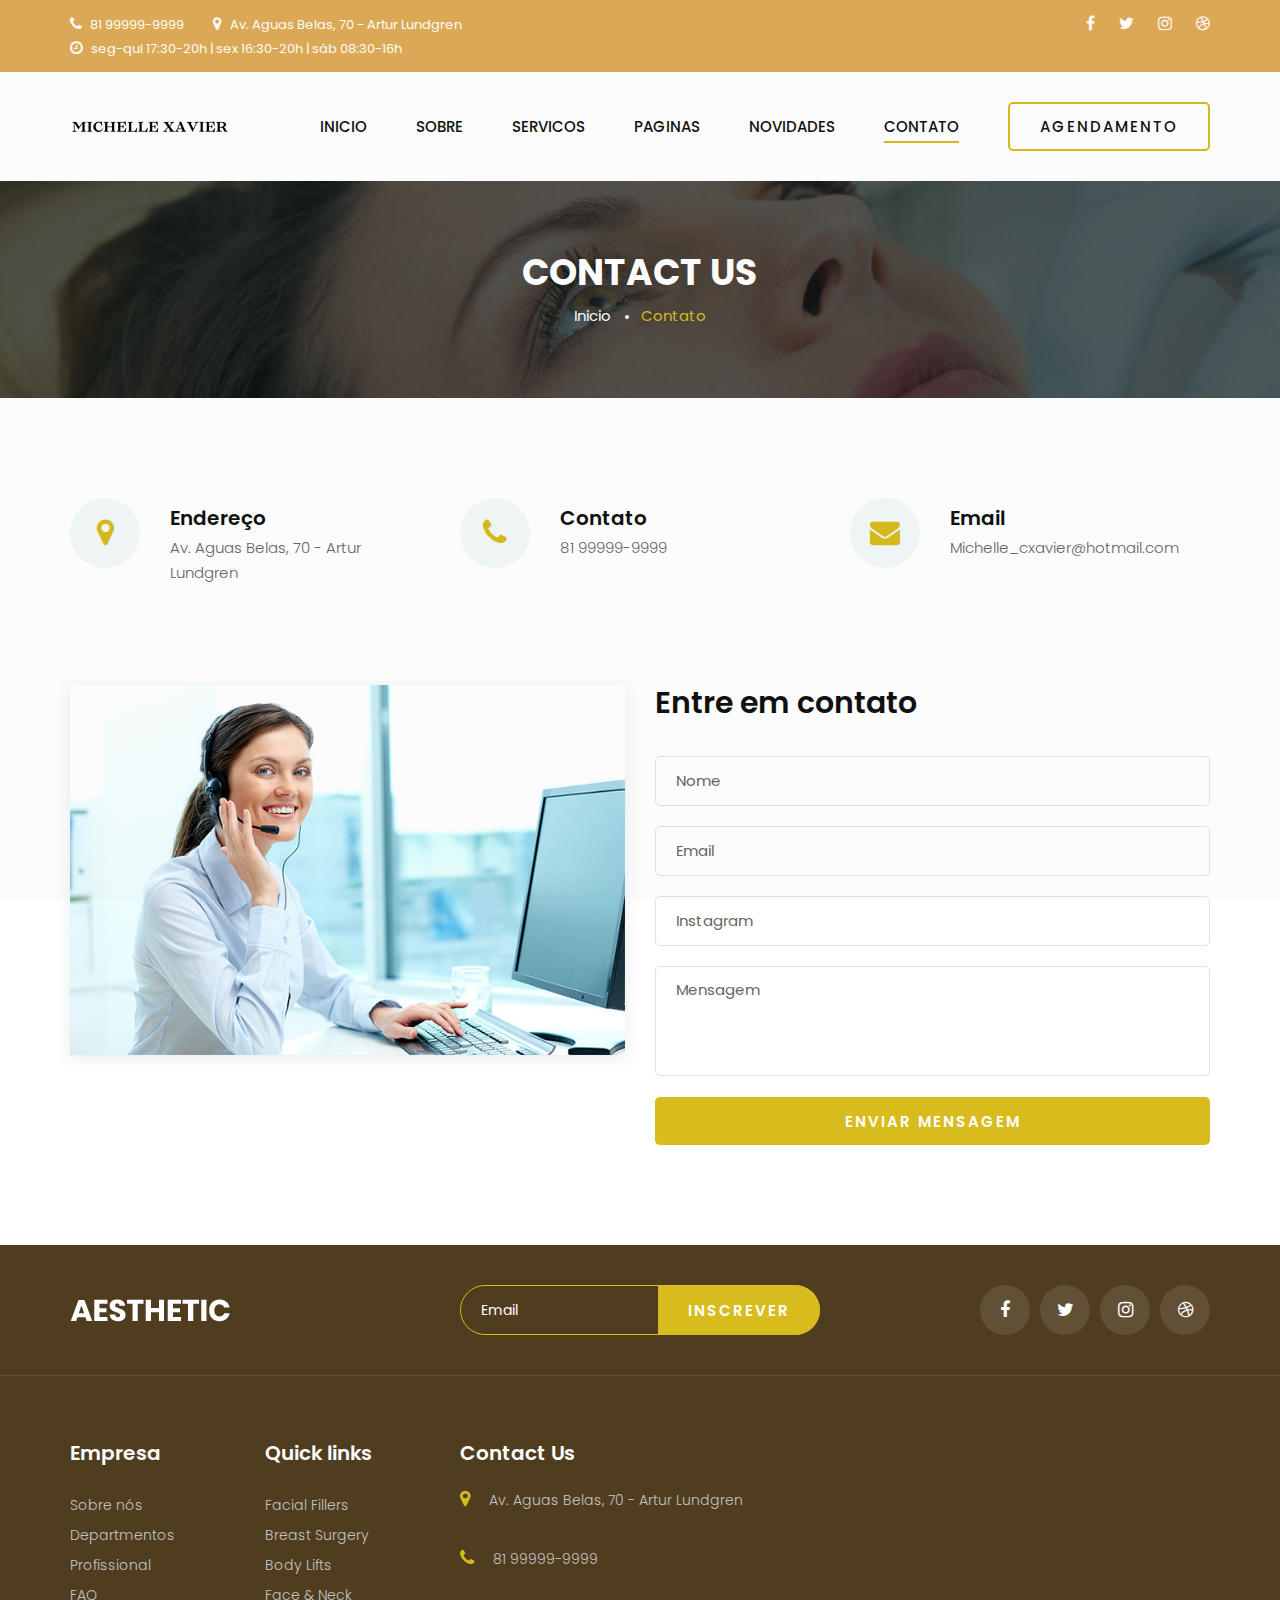
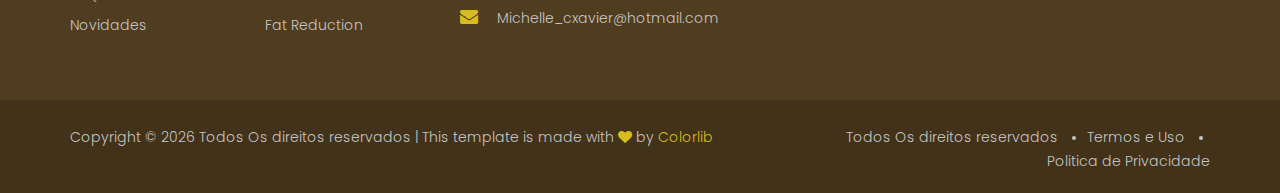
<file: contact.html>
<!DOCTYPE html>
<html lang="zxx">

<head>
    <meta charset="UTF-8">
    <meta name="description" content="Michelle Xavier | Estética feminina">
    <meta name="keywords" content="Aesthetic, unica, creative, html">
    <meta name="viewport" content="width=device-width, initial-scale=1.0">
    <meta http-equiv="X-UA-Compatible" content="ie=edge">
    <title>Michelle Xavier | Estética feminina</title>

    <!-- Google Font -->
    <link href="https://fonts.googleapis.com/css2?family=Poppins:wght@300;400;500;600;700;800;900&display=swap"
    rel="stylesheet">

    <!-- Css Styles -->
    <link rel="stylesheet" href="css/bootstrap.min.css" type="text/css">
    <link rel="stylesheet" href="css/font-awesome.min.css" type="text/css">
    <link rel="stylesheet" href="css/flaticon.css" type="text/css">
    <link rel="stylesheet" href="css/nice-select.css" type="text/css">
    <link rel="stylesheet" href="css/jquery-ui.min.css" type="text/css">
    <link rel="stylesheet" href="css/magnific-popup.css" type="text/css">
    <link rel="stylesheet" href="css/owl.carousel.min.css" type="text/css">
    <link rel="stylesheet" href="css/slicknav.min.css" type="text/css">
    <link rel="stylesheet" href="css/style.css" type="text/css">
</head>

<body>
    <!-- Page Preloder -->
    <div id="preloder">
        <div class="loader"></div>
    </div>

    <!-- Offcanvas Menu Begin -->
    <div class="offcanvas-menu-overlay"></div>
    <div class="offcanvas-menu-wrapper">
        <div class="offcanvas__logo">
            <a href="./index.html"><img src="img/logo.png" alt=""></a>
        </div>
        <div id="mobile-menu-wrap"></div>
        <div class="offcanvas__btn">
            <a href="#" class="primary-btn">Agendamento</a>
        </div>
        <ul class="offcanvas__widget">
            <li><i class="fa fa-phone"></i> 81 99999-9999</li>
            <li><i class="fa fa-map-marker"></i> Av. Aguas Belas, 70 - Artur Lundgren</li>
            <li><i class="fa fa-clock-o"></i> seg-qui 17:30-20h | sex 16:30-20h | sáb 08:30-16h</li>
        </ul>
        <div class="offcanvas__social">
            <a href="#"><i class="fa fa-facebook"></i></a>
            <a href="#"><i class="fa fa-twitter"></i></a>
            <a href="#"><i class="fa fa-instagram"></i></a>
            <a href="#"><i class="fa fa-dribbble"></i></a>
        </div>
    </div>
    <!-- Offcanvas Menu End -->

    <!-- Header Section Begin -->
    <header class="header">
        <div class="header__top">
            <div class="container">
                <div class="row">
                    <div class="col-lg-8">
                        <ul class="header__top__left">
                            <li><i class="fa fa-phone"></i> 81 99999-9999</li>
                            <li><i class="fa fa-map-marker"></i> Av. Aguas Belas, 70 - Artur Lundgren</li>
                            <li><i class="fa fa-clock-o"></i> seg-qui 17:30-20h | sex 16:30-20h | sáb 08:30-16h</li>
                        </ul>
                    </div>
                    <div class="col-lg-4">
                        <div class="header__top__right">
                            <a href="#"><i class="fa fa-facebook"></i></a>
                            <a href="#"><i class="fa fa-twitter"></i></a>
                            <a href="#"><i class="fa fa-instagram"></i></a>
                            <a href="#"><i class="fa fa-dribbble"></i></a>
                        </div>
                    </div>
                </div>
            </div>
        </div>
        <div class="container">
            <div class="row">
                <div class="col-lg-2">
                    <div class="header__logo">
                        <a href="./index.html"><img src="img/logo.png" alt=""></a>
                    </div>
                </div>
                <div class="col-lg-10">
                    <div class="header__menu__option">
                        <nav class="header__menu">
                            <ul>
                                <li><a href="./index.html">Inicio</a></li>
                                <li><a href="./about.html">Sobre</a></li>
                                <li><a href="./services.html">Servicos</a></li>
                                <li><a href="#">Paginas</a>
                                    <ul class="dropdown">
                                        <li><a href="./pricing.html">Preços</a></li>
                                        <li><a href="./doctor.html">Profissional</a></li>
                                        <li><a href="./blog-details.html">Bem Estar</a></li>
                                    </ul>
                                </li>
                                <li><a href="./blog.html">Novidades</a></li>
                                <li class="active"><a href="./contact.html">Contato</a></li>
                            </ul>
                        </nav>
                        <div class="header__btn">
                            <a href="#" class="primary-btn">Agendamento</a>
                        </div>
                    </div>
                </div>
            </div>
            <div class="canvas__open">
                <i class="fa fa-bars"></i>
            </div>
        </div>
    </header>
    <!-- Header Section End -->

    <!-- Breadcrumb Section Begin -->
    <section class="breadcrumb-option spad set-bg" data-setbg="img/breadcrumb-bg.jpg">
        <div class="container">
            <div class="row">
                <div class="col-lg-12 text-center">
                    <div class="breadcrumb__text">
                        <h2>Contact Us</h2>
                        <div class="breadcrumb__links">
                            <a href="./index.html">Inicio</a>
                            <span>Contato</span>
                        </div>
                    </div>
                </div>
            </div>
        </div>
    </section>
    <!-- Breadcrumb Section End -->

    <!-- Contact Section Begin -->
    <section class="contact spad">
        <div class="container">
            <div class="row">
                <div class="col-lg-4 col-md-4 col-sm-6">
                    <div class="contact__widget">
                        <div class="contact__widget__icon">
                            <i class="fa fa-map-marker"></i>
                        </div>
                        <div class="contact__widget__text">
                            <h5>Endereço</h5>
                            <p>Av. Aguas Belas, 70 - Artur Lundgren</p>
                        </div>
                    </div>
                </div>
                <div class="col-lg-4 col-md-4 col-sm-6">
                    <div class="contact__widget">
                        <div class="contact__widget__icon">
                            <i class="fa fa-phone"></i>
                        </div>
                        <div class="contact__widget__text">
                            <h5>Contato</h5>
                            <p>81 99999-9999</p>
                        </div>
                    </div>
                </div>
                <div class="col-lg-4 col-md-4 col-sm-6">
                    <div class="contact__widget">
                        <div class="contact__widget__icon">
                            <i class="fa fa-envelope"></i>
                        </div>
                        <div class="contact__widget__text">
                            <h5>Email</h5>
                            <p>Michelle_cxavier@hotmail.com</p>
                        </div>
                    </div>
                </div>
            </div>
            <div class="contact__content">
                <div class="row">
                    <div class="col-lg-6 col-md-6">
                        <div class="contact__pic">
                            <img src="img/contact-pic.jpg" alt="">
                        </div>
                    </div>
                    <div class="col-lg-6 col-md-6">
                        <div class="contact__form">
                            <h3>Entre em contato</h3>
                            <form action="#">
                                <input type="text" placeholder="Nome">
                                <input type="text" placeholder="Email">
                                <input type="text" placeholder="Instagram">
                                <textarea placeholder="Mensagem"></textarea>
                                <button type="submit" class="site-btn">Enviar Mensagem</button>
                            </form>
                        </div>
                    </div>
                </div>
            </div>
        </div>
    </section>
    <!-- Contact Section End -->

    <!-- Footer Section Begin -->
    <footer class="footer">
        <div class="footer__top">
            <div class="container">
                <div class="row">
                    <div class="col-lg-4 col-md-4">
                        <div class="footer__logo">
                            <a href="#"><img src="img/footer-logo.png" alt=""></a>
                        </div>
                    </div>
                    <div class="col-lg-4 col-md-8">
                        <div class="footer__newslatter">
                            <form action="#">
                                <input type="text" placeholder="Email">
                                <button type="submit" class="site-btn">Inscrever</button>
                            </form>
                        </div>
                    </div>
                    <div class="col-lg-4 col-md-12">
                        <div class="footer__social">
                            <a href="#"><i class="fa fa-facebook"></i></a>
                            <a href="#"><i class="fa fa-twitter"></i></a>
                            <a href="#"><i class="fa fa-instagram"></i></a>
                            <a href="#"><i class="fa fa-dribbble"></i></a>
                        </div>
                    </div>
                </div>
            </div>
        </div>
        <div class="container">
            <div class="row">
                <div class="col-lg-2 col-md-3 col-sm-6">
                    <div class="footer__widget">
                        <h5>Empresa</h5>
                        <ul>
                            <li><a href="#">Sobre nós</a></li>
                            <li><a href="#">Departmentos</a></li>
                            <li><a href="#">Profissional</a></li>
                            <li><a href="#">FAQ</a></li>
                            <li><a href="#">Novidades</a></li>
                        </ul>
                    </div>
                </div>
                <div class="col-lg-2 col-md-3 col-sm-6">
                    <div class="footer__widget">
                        <h5>Quick links</h5>
                        <ul>
                            <li><a href="#">Facial Fillers</a></li>
                            <li><a href="#">Breast Surgery</a></li>
                            <li><a href="#">Body Lifts</a></li>
                            <li><a href="#">Face & Neck</a></li>
                            <li><a href="#">Fat Reduction</a></li>
                        </ul>
                    </div>
                </div>
                <div class="col-lg-4 col-md-6 col-sm-6">
                    <div class="footer__address">
                        <h5>Contact Us</h5>
                        <ul>
                            <li><i class="fa fa-map-marker"></i> Av. Aguas Belas, 70 - Artur Lundgren</li>
                            <li><i class="fa fa-phone"></i> 81 99999-9999</li>
                            <li><i class="fa fa-envelope"></i> Michelle_cxavier@hotmail.com</li>
                        </ul>
                    </div>
                </div>
                <div class="col-lg-4 col-md-12 col-sm-6">
                    <div class="footer__map">
                        <iframe
                        src="https://www.google.com/maps/embed?pb=!1m18!1m12!1m3!1d3951.713506128697!2d-34.91972256112418!3d-7.924963046498078!2m3!1f0!2f0!3f0!3m2!1i1024!2i768!4f13.1!3m3!1m2!1s0x7ab16774e919abb%3A0x40aee7527a40f3f!2sArtur%20Lundgren%20II%2C%20Paulista%20-%20State%20of%20Pernambuco%2C%2053416-150%2C%20Brazil!5e0!3m2!1sen!2sbd!4v1765871062057!5m2!1sen!2sbd" width="400" height="300" style="border:0;" allowfullscreen="" loading="lazy" referrerpolicy="no-referrer-when-downgrade"
                        height="190" style="border:0" allowfullscreen=""></iframe>
                    </div>
                </div>
            </div>
        </div>
        <div class="footer__copyright">
            <div class="container">
                <div class="row">
                    <div class="col-lg-7">
                        <!-- Link back to Colorlib can't be removed. Template is licensed under CC BY 3.0. -->
                        <div class="footer__copyright__text">
                            <p>Copyright &copy; <script>document.write(new Date().getFullYear());</script> Todos Os direitos reservados | This template is made with <i class="fa fa-heart" aria-hidden="true"></i> by <a href="https://colorlib.com" target="_blank">Colorlib</a></p>
                        </div>
                        <!-- Link back to Colorlib can't be removed. Template is licensed under CC BY 3.0. -->
                    </div>
                    <div class="col-lg-5">
                        <ul>
                            <li>Todos Os direitos reservados</li>
                            <li>Termos e Uso</li>
                            <li>Politica de Privacidade</li>
                        </ul>
                    </div>
                </div>
            </div>
        </div>
    </footer>
    <!-- Footer Section End -->

    <!-- Js Plugins -->
    <script src="js/jquery-3.3.1.min.js"></script>
    <script src="js/bootstrap.min.js"></script>
    <script src="js/jquery.magnific-popup.min.js"></script>
    <script src="js/masonry.pkgd.min.js"></script>
    <script src="js/jquery-ui.min.js"></script>
    <script src="js/jquery.nice-select.min.js"></script>
    <script src="js/jquery.slicknav.js"></script>
    <script src="js/owl.carousel.min.js"></script>
    <script src="js/main.js"></script>
</body>

</html>
</file>
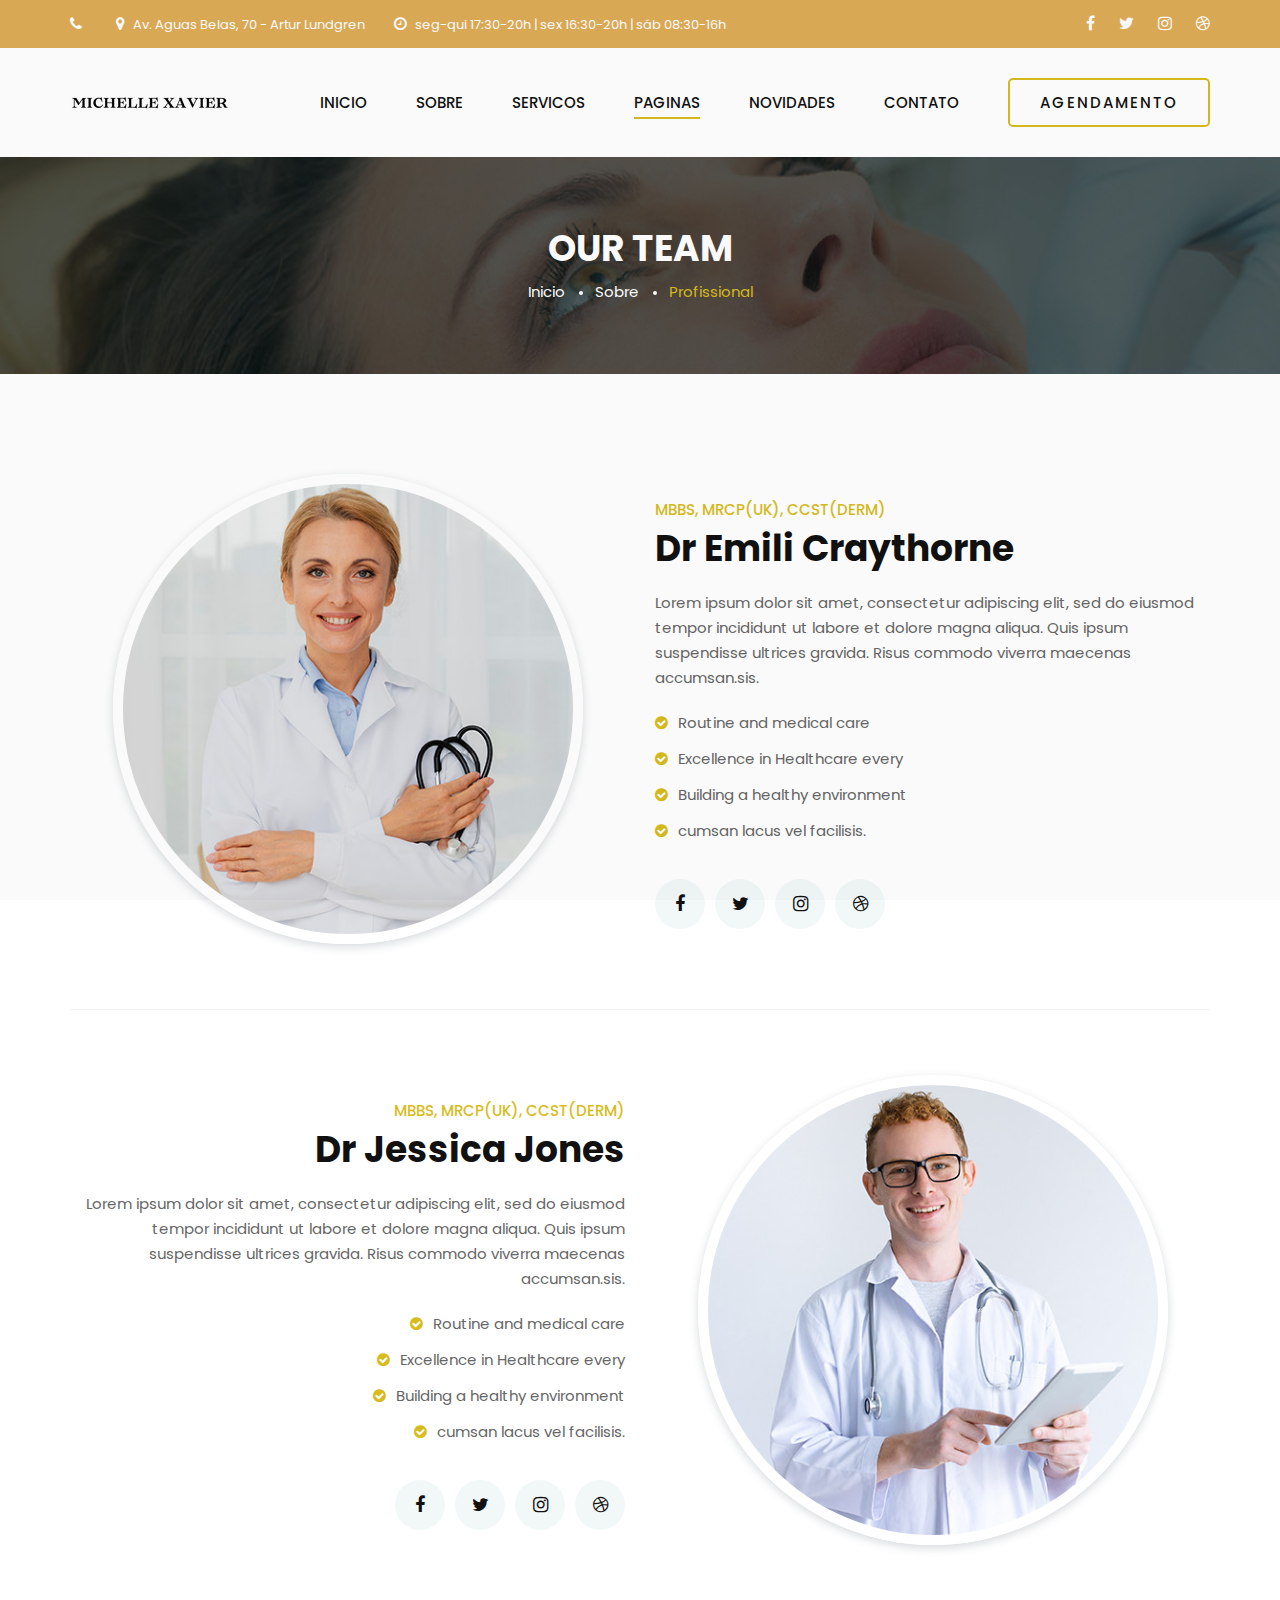
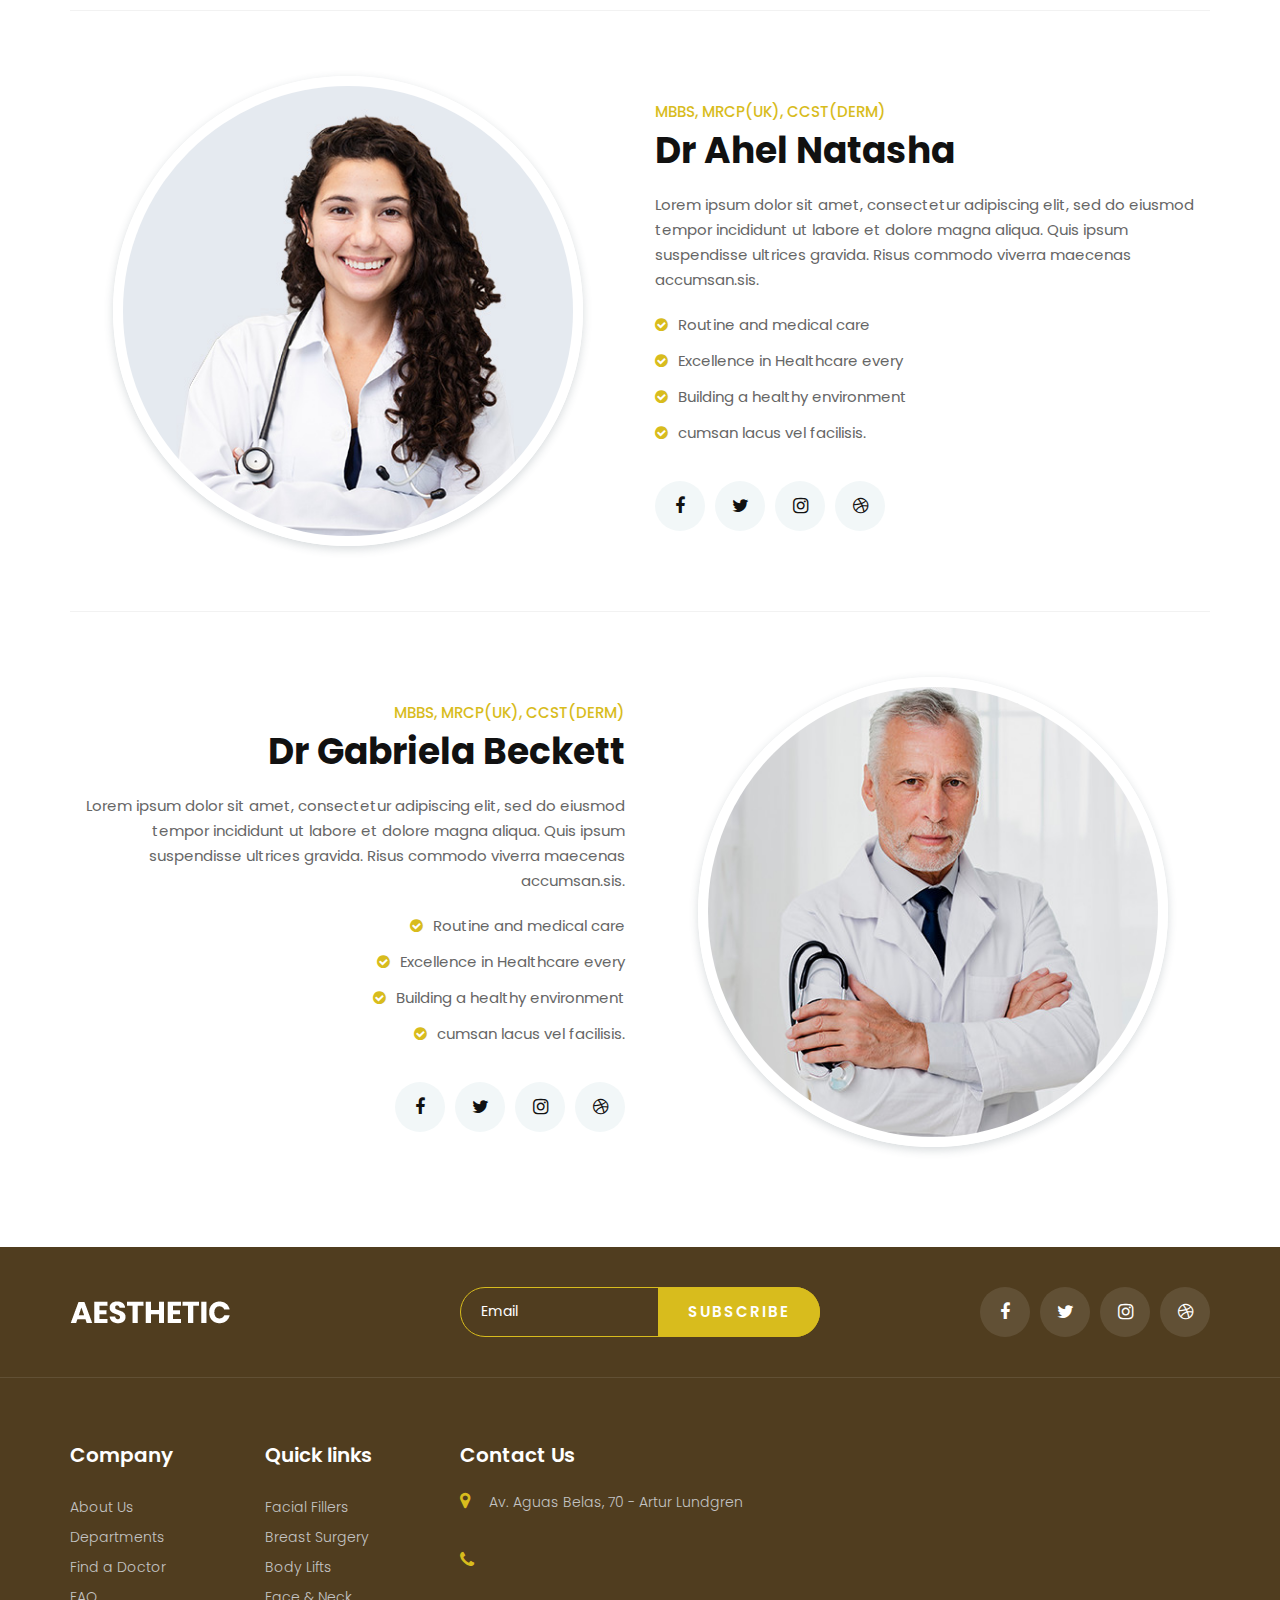
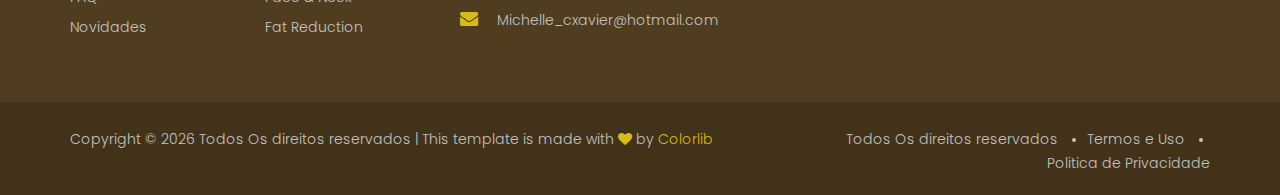
<file: doctor.html>
<!DOCTYPE html>
<html lang="zxx">

<head>
    <meta charset="UTF-8">
    <meta name="description" content="Michelle Xavier | Estética feminina">
    <meta name="keywords" content="Aesthetic, unica, creative, html">
    <meta name="viewport" content="width=device-width, initial-scale=1.0">
    <meta http-equiv="X-UA-Compatible" content="ie=edge">
    <title>Michelle Xavier | Estética feminina</title>

    <!-- Google Font -->
    <link href="https://fonts.googleapis.com/css2?family=Poppins:wght@300;400;500;600;700;800;900&display=swap"
    rel="stylesheet">

    <!-- Css Styles -->
    <link rel="stylesheet" href="css/bootstrap.min.css" type="text/css">
    <link rel="stylesheet" href="css/font-awesome.min.css" type="text/css">
    <link rel="stylesheet" href="css/flaticon.css" type="text/css">
    <link rel="stylesheet" href="css/nice-select.css" type="text/css">
    <link rel="stylesheet" href="css/jquery-ui.min.css" type="text/css">
    <link rel="stylesheet" href="css/magnific-popup.css" type="text/css">
    <link rel="stylesheet" href="css/owl.carousel.min.css" type="text/css">
    <link rel="stylesheet" href="css/slicknav.min.css" type="text/css">
    <link rel="stylesheet" href="css/style.css" type="text/css">
</head>

<body>
    <!-- Page Preloder -->
    <div id="preloder">
        <div class="loader"></div>
    </div>

    <!-- Offcanvas Menu Begin -->
    <div class="offcanvas-menu-overlay"></div>
    <div class="offcanvas-menu-wrapper">
        <div class="offcanvas__logo">
            <a href="./index.html"><img src="img/logo.png" alt=""></a>
        </div>
        <div id="mobile-menu-wrap"></div>
        <div class="offcanvas__btn">
            <a href="#" class="primary-btn">Agendamento</a>
        </div>
        <ul class="offcanvas__widget">
            <li><i class="fa fa-phone"></i> </li>
            <li><i class="fa fa-map-marker"></i> Av. Aguas Belas, 70 - Artur Lundgren</li>
            <li><i class="fa fa-clock-o"></i> seg-qui 17:30-20h | sex 16:30-20h | sáb 08:30-16h</li>
        </ul>
        <div class="offcanvas__social">
            <a href="#"><i class="fa fa-facebook"></i></a>
            <a href="#"><i class="fa fa-twitter"></i></a>
            <a href="#"><i class="fa fa-instagram"></i></a>
            <a href="#"><i class="fa fa-dribbble"></i></a>
        </div>
    </div>
    <!-- Offcanvas Menu End -->

    <!-- Header Section Begin -->
    <header class="header">
        <div class="header__top">
            <div class="container">
                <div class="row">
                    <div class="col-lg-8">
                        <ul class="header__top__left">
                            <li><i class="fa fa-phone"></i> </li>
                            <li><i class="fa fa-map-marker"></i> Av. Aguas Belas, 70 - Artur Lundgren</li>
                            <li><i class="fa fa-clock-o"></i> seg-qui 17:30-20h | sex 16:30-20h | sáb 08:30-16h</li>
                        </ul>
                    </div>
                    <div class="col-lg-4">
                        <div class="header__top__right">
                            <a href="#"><i class="fa fa-facebook"></i></a>
                            <a href="#"><i class="fa fa-twitter"></i></a>
                            <a href="#"><i class="fa fa-instagram"></i></a>
                            <a href="#"><i class="fa fa-dribbble"></i></a>
                        </div>
                    </div>
                </div>
            </div>
        </div>
        <div class="container">
            <div class="row">
                <div class="col-lg-2">
                    <div class="header__logo">
                        <a href="./index.html"><img src="img/logo.png" alt=""></a>
                    </div>
                </div>
                <div class="col-lg-10">
                    <div class="header__menu__option">
                        <nav class="header__menu">
                            <ul>
                                <li><a href="./index.html">Inicio</a></li>
                                <li><a href="./about.html">Sobre</a></li>
                                <li><a href="./services.html">Servicos</a></li>
                                <li class="active"><a href="#">Paginas</a>
                                    <ul class="dropdown">
                                        <li><a href="./pricing.html">Preços</a></li>
                                        <li><a href="./doctor.html">Profissional</a></li>
                                        <li><a href="./blog-details.html">Bem Estar</a></li>
                                    </ul>
                                </li>
                                <li><a href="./blog.html">Novidades</a></li>
                                <li><a href="./contact.html">Contato</a></li>
                            </ul>
                        </nav>
                        <div class="header__btn">
                            <a href="#" class="primary-btn">Agendamento</a>
                        </div>
                    </div>
                </div>
            </div>
            <div class="canvas__open">
                <i class="fa fa-bars"></i>
            </div>
        </div>
    </header>
    <!-- Header Section End -->

    <!-- Breadcrumb Section Begin -->
    <section class="breadcrumb-option spad set-bg" data-setbg="img/breadcrumb-bg.jpg">
        <div class="container">
            <div class="row">
                <div class="col-lg-12 text-center">
                    <div class="breadcrumb__text">
                        <h2>Our team</h2>
                        <div class="breadcrumb__links">
                            <a href="./index.html">Inicio</a>
                            <a href="./about.html">Sobre</a>
                            <span>Profissional</span>
                        </div>
                    </div>
                </div>
            </div>
        </div>
    </section>
    <!-- Breadcrumb Section End -->

    <!-- Doctor Section Begin -->
    <section class="doctor spad">
        <div class="container">
            <div class="doctor__item">
                <div class="row">
                    <div class="col-lg-6 order-lg-1">
                        <div class="doctor__item__pic">
                            <img src="img/doctor/doctor-1.jpg" alt="">
                        </div>
                    </div>
                    <div class="col-lg-6 order-lg-2">
                        <div class="doctor__item__text">
                            <span>MBBS, MRCP(UK), CCST(DERM)</span>
                            <h2>Dr Emili Craythorne</h2>
                            <p>Lorem ipsum dolor sit amet, consectetur adipiscing elit, sed do eiusmod tempor
                                incididunt ut labore et dolore magna aliqua. Quis ipsum suspendisse ultrices
                            gravida. Risus commodo viverra maecenas accumsan.sis. </p>
                            <ul>
                                <li><i class="fa fa-check-circle"></i> Routine and medical care</li>
                                <li><i class="fa fa-check-circle"></i> Excellence in Healthcare every</li>
                                <li><i class="fa fa-check-circle"></i> Building a healthy environment</li>
                                <li><i class="fa fa-check-circle"></i> cumsan lacus vel facilisis.</li>
                            </ul>
                            <div class="doctor__item__social">
                                <a href="#"><i class="fa fa-facebook"></i></a>
                                <a href="#"><i class="fa fa-twitter"></i></a>
                                <a href="#"><i class="fa fa-instagram"></i></a>
                                <a href="#"><i class="fa fa-dribbble"></i></a>
                            </div>
                        </div>
                    </div>
                </div>
            </div>
            <div class="doctor__item">
                <div class="row">
                    <div class="col-lg-6 order-lg-4">
                        <div class="doctor__item__pic">
                            <img src="img/doctor/doctor-2.jpg" alt="">
                        </div>
                    </div>
                    <div class="col-lg-6 order-lg-3">
                        <div class="doctor__item__text  doctor__item__text--left">
                            <span>MBBS, MRCP(UK), CCST(DERM)</span>
                            <h2>Dr Jessica Jones</h2>
                            <p>Lorem ipsum dolor sit amet, consectetur adipiscing elit, sed do eiusmod tempor
                                incididunt ut labore et dolore magna aliqua. Quis ipsum suspendisse ultrices
                            gravida. Risus commodo viverra maecenas accumsan.sis. </p>
                            <ul>
                                <li><i class="fa fa-check-circle"></i> Routine and medical care</li>
                                <li><i class="fa fa-check-circle"></i> Excellence in Healthcare every</li>
                                <li><i class="fa fa-check-circle"></i> Building a healthy environment</li>
                                <li><i class="fa fa-check-circle"></i> cumsan lacus vel facilisis.</li>
                            </ul>
                            <div class="doctor__item__social">
                                <a href="#"><i class="fa fa-facebook"></i></a>
                                <a href="#"><i class="fa fa-twitter"></i></a>
                                <a href="#"><i class="fa fa-instagram"></i></a>
                                <a href="#"><i class="fa fa-dribbble"></i></a>
                            </div>
                        </div>
                    </div>
                </div>
            </div>
            <div class="doctor__item">
                <div class="row">
                    <div class="col-lg-6 order-lg-5">
                        <div class="doctor__item__pic">
                            <img src="img/doctor/doctor-3.jpg" alt="">
                        </div>
                    </div>
                    <div class="col-lg-6 order-lg-6">
                        <div class="doctor__item__text">
                            <span>MBBS, MRCP(UK), CCST(DERM)</span>
                            <h2>Dr Ahel Natasha</h2>
                            <p>Lorem ipsum dolor sit amet, consectetur adipiscing elit, sed do eiusmod tempor
                                incididunt ut labore et dolore magna aliqua. Quis ipsum suspendisse ultrices
                            gravida. Risus commodo viverra maecenas accumsan.sis. </p>
                            <ul>
                                <li><i class="fa fa-check-circle"></i> Routine and medical care</li>
                                <li><i class="fa fa-check-circle"></i> Excellence in Healthcare every</li>
                                <li><i class="fa fa-check-circle"></i> Building a healthy environment</li>
                                <li><i class="fa fa-check-circle"></i> cumsan lacus vel facilisis.</li>
                            </ul>
                            <div class="doctor__item__social">
                                <a href="#"><i class="fa fa-facebook"></i></a>
                                <a href="#"><i class="fa fa-twitter"></i></a>
                                <a href="#"><i class="fa fa-instagram"></i></a>
                                <a href="#"><i class="fa fa-dribbble"></i></a>
                            </div>
                        </div>
                    </div>
                </div>
            </div>
            <div class="doctor__item">
                <div class="row">
                    <div class="col-lg-6 order-lg-8">
                        <div class="doctor__item__pic">
                            <img src="img/doctor/doctor-4.jpg" alt="">
                        </div>
                    </div>
                    <div class="col-lg-6 order-lg-7">
                        <div class="doctor__item__text doctor__item__text--left">
                            <span>MBBS, MRCP(UK), CCST(DERM)</span>
                            <h2>Dr Gabriela Beckett</h2>
                            <p>Lorem ipsum dolor sit amet, consectetur adipiscing elit, sed do eiusmod tempor
                                incididunt ut labore et dolore magna aliqua. Quis ipsum suspendisse ultrices
                            gravida. Risus commodo viverra maecenas accumsan.sis. </p>
                            <ul>
                                <li><i class="fa fa-check-circle"></i> Routine and medical care</li>
                                <li><i class="fa fa-check-circle"></i> Excellence in Healthcare every</li>
                                <li><i class="fa fa-check-circle"></i> Building a healthy environment</li>
                                <li><i class="fa fa-check-circle"></i> cumsan lacus vel facilisis.</li>
                            </ul>
                            <div class="doctor__item__social">
                                <a href="#"><i class="fa fa-facebook"></i></a>
                                <a href="#"><i class="fa fa-twitter"></i></a>
                                <a href="#"><i class="fa fa-instagram"></i></a>
                                <a href="#"><i class="fa fa-dribbble"></i></a>
                            </div>
                        </div>
                    </div>
                </div>
            </div>
        </div>
    </section>
    <!-- Doctor Section End -->

    <!-- Footer Section Begin -->
    <footer class="footer">
        <div class="footer__top">
            <div class="container">
                <div class="row">
                    <div class="col-lg-4 col-md-4">
                        <div class="footer__logo">
                            <a href="#"><img src="img/footer-logo.png" alt=""></a>
                        </div>
                    </div>
                    <div class="col-lg-4 col-md-8">
                        <div class="footer__newslatter">
                            <form action="#">
                                <input type="text" placeholder="Email">
                                <button type="submit" class="site-btn">Subscribe</button>
                            </form>
                        </div>
                    </div>
                    <div class="col-lg-4 col-md-12">
                        <div class="footer__social">
                            <a href="#"><i class="fa fa-facebook"></i></a>
                            <a href="#"><i class="fa fa-twitter"></i></a>
                            <a href="#"><i class="fa fa-instagram"></i></a>
                            <a href="#"><i class="fa fa-dribbble"></i></a>
                        </div>
                    </div>
                </div>
            </div>
        </div>
        <div class="container">
            <div class="row">
                <div class="col-lg-2 col-md-3 col-sm-6">
                    <div class="footer__widget">
                        <h5>Company</h5>
                        <ul>
                            <li><a href="#">About Us</a></li>
                            <li><a href="#">Departments</a></li>
                            <li><a href="#">Find a Doctor</a></li>
                            <li><a href="#">FAQ</a></li>
                            <li><a href="#">Novidades</a></li>
                        </ul>
                    </div>
                </div>
                <div class="col-lg-2 col-md-3 col-sm-6">
                    <div class="footer__widget">
                        <h5>Quick links</h5>
                        <ul>
                            <li><a href="#">Facial Fillers</a></li>
                            <li><a href="#">Breast Surgery</a></li>
                            <li><a href="#">Body Lifts</a></li>
                            <li><a href="#">Face & Neck</a></li>
                            <li><a href="#">Fat Reduction</a></li>
                        </ul>
                    </div>
                </div>
                <div class="col-lg-4 col-md-6 col-sm-6">
                    <div class="footer__address">
                        <h5>Contact Us</h5>
                        <ul>
                            <li><i class="fa fa-map-marker"></i> Av. Aguas Belas, 70 - Artur Lundgren</li>
                            <li><i class="fa fa-phone"></i> </li>
                            <li><i class="fa fa-envelope"></i> Michelle_cxavier@hotmail.com</li>
                        </ul>
                    </div>
                </div>
                <div class="col-lg-4 col-md-12 col-sm-6">
                    <div class="footer__map">
                        <iframe
                        src="https://www.google.com/maps/embed?pb=!1m18!1m12!1m3!1d3951.713506128697!2d-34.91972256112418!3d-7.924963046498078!2m3!1f0!2f0!3f0!3m2!1i1024!2i768!4f13.1!3m3!1m2!1s0x7ab16774e919abb%3A0x40aee7527a40f3f!2sArtur%20Lundgren%20II%2C%20Paulista%20-%20State%20of%20Pernambuco%2C%2053416-150%2C%20Brazil!5e0!3m2!1sen!2sbd!4v1765871062057!5m2!1sen!2sbd" width="400" height="300" style="border:0;" allowfullscreen="" loading="lazy" referrerpolicy="no-referrer-when-downgrade"
                        height="190" style="border:0" allowfullscreen=""></iframe>
                    </div>
                </div>
            </div>
        </div>
        <div class="footer__copyright">
            <div class="container">
                <div class="row">
                    <div class="col-lg-7">
                        <!-- Link back to Colorlib can't be removed. Template is licensed under CC BY 3.0. -->
                        <div class="footer__copyright__text">
                            <p>Copyright &copy; <script>
                                document.write(new Date().getFullYear());
                            </script> Todos Os direitos reservados | This template is made with <i class="fa fa-heart"
                            aria-hidden="true"></i> by <a href="https://colorlib.com"
                            target="_blank">Colorlib</a></p>
                        </div>
                        <!-- Link back to Colorlib can't be removed. Template is licensed under CC BY 3.0. -->
                    </div>
                    <div class="col-lg-5">
                        <ul>
                            <li>Todos Os direitos reservados</li>
                            <li>Termos e Uso</li>
                            <li>Politica de Privacidade</li>
                        </ul>
                    </div>
                </div>
            </div>
        </div>
    </footer>
    <!-- Footer Section End -->

    <!-- Js Plugins -->
    <script src="js/jquery-3.3.1.min.js"></script>
    <script src="js/bootstrap.min.js"></script>
    <script src="js/jquery.magnific-popup.min.js"></script>
    <script src="js/masonry.pkgd.min.js"></script>
    <script src="js/jquery-ui.min.js"></script>
    <script src="js/jquery.nice-select.min.js"></script>
    <script src="js/jquery.slicknav.js"></script>
    <script src="js/owl.carousel.min.js"></script>
    <script src="js/main.js"></script>
</body>

</html>
</file>
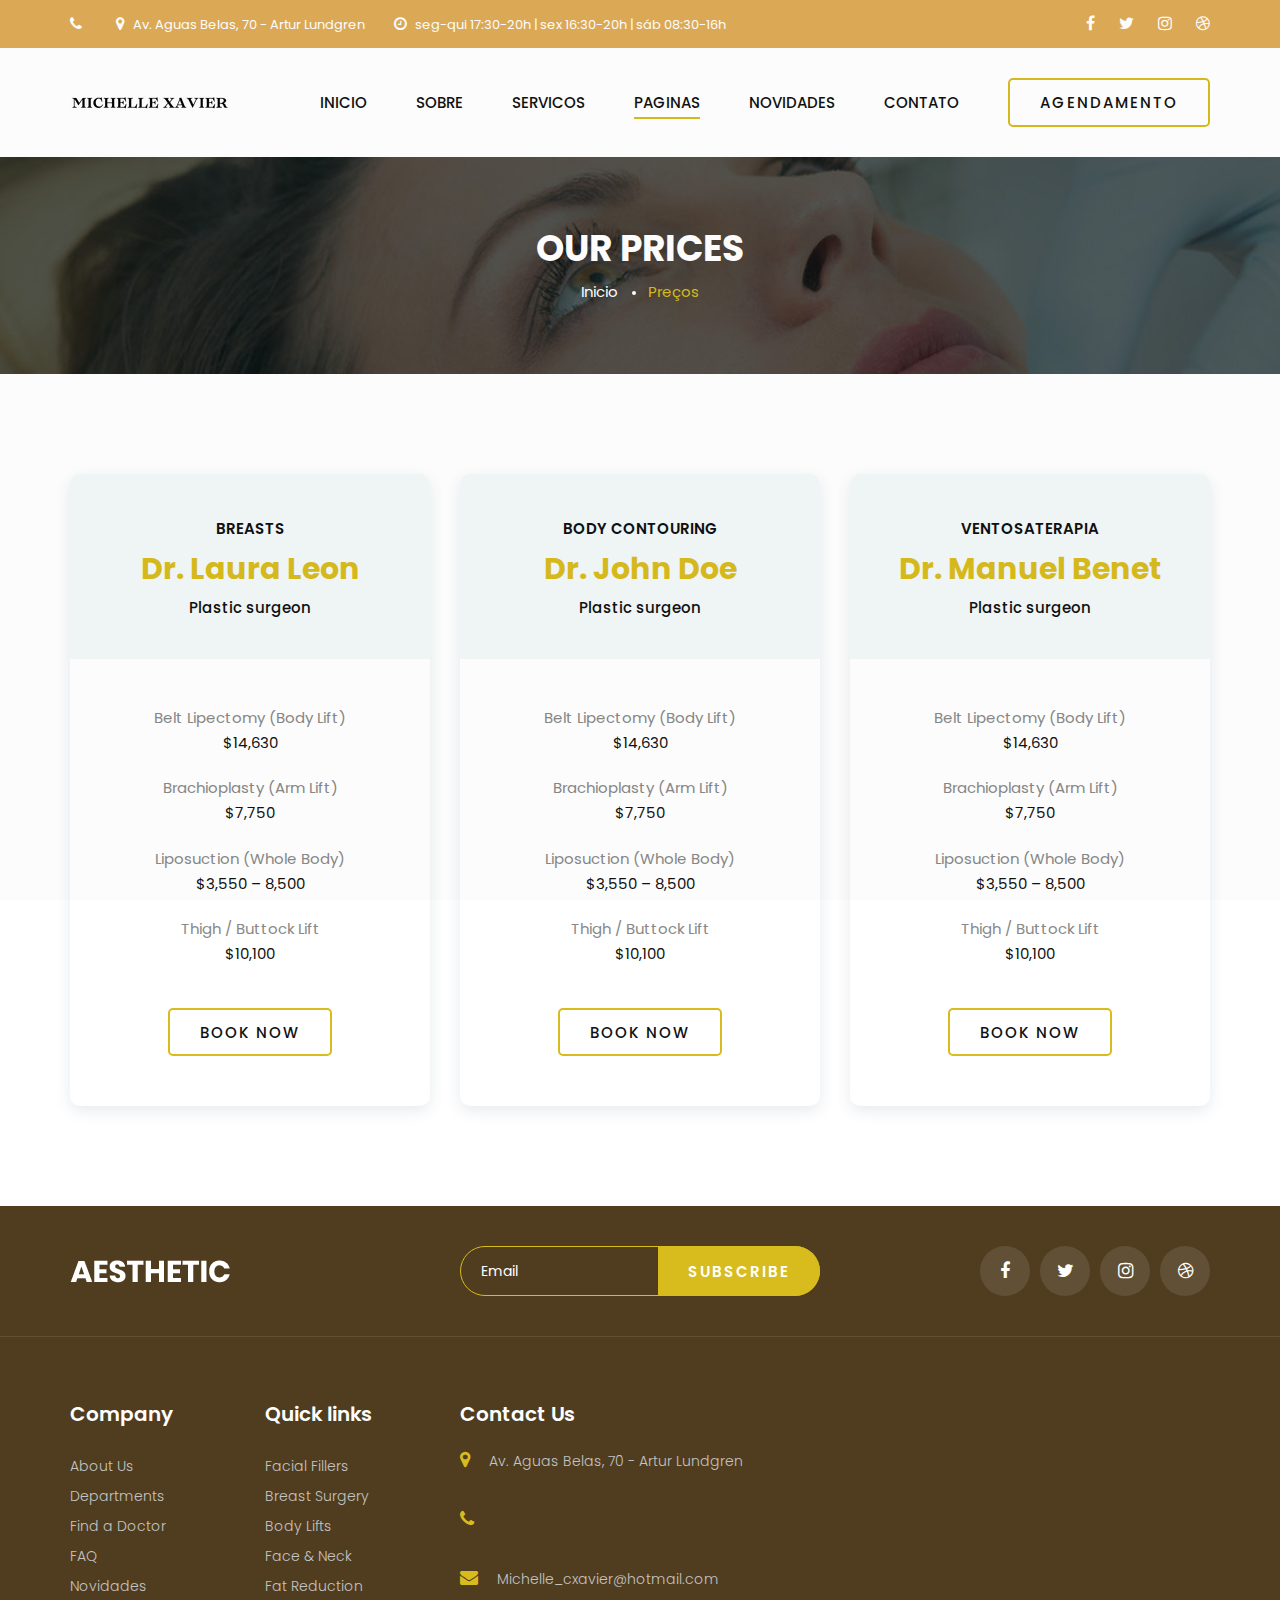
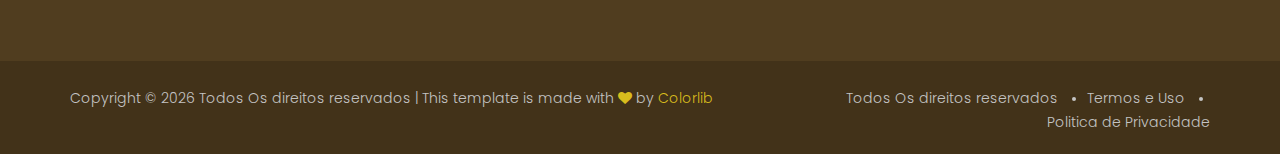
<file: pricing.html>
<!DOCTYPE html>
<html lang="zxx">

<head>
    <meta charset="UTF-8">
    <meta name="description" content="Michelle Xavier | Estética feminina">
    <meta name="keywords" content="Aesthetic, unica, creative, html">
    <meta name="viewport" content="width=device-width, initial-scale=1.0">
    <meta http-equiv="X-UA-Compatible" content="ie=edge">
    <title>Michelle Xavier | Estética feminina</title>

    <!-- Google Font -->
    <link href="https://fonts.googleapis.com/css2?family=Poppins:wght@300;400;500;600;700;800;900&display=swap"
    rel="stylesheet">

    <!-- Css Styles -->
    <link rel="stylesheet" href="css/bootstrap.min.css" type="text/css">
    <link rel="stylesheet" href="css/font-awesome.min.css" type="text/css">
    <link rel="stylesheet" href="css/flaticon.css" type="text/css">
    <link rel="stylesheet" href="css/nice-select.css" type="text/css">
    <link rel="stylesheet" href="css/jquery-ui.min.css" type="text/css">
    <link rel="stylesheet" href="css/magnific-popup.css" type="text/css">
    <link rel="stylesheet" href="css/owl.carousel.min.css" type="text/css">
    <link rel="stylesheet" href="css/slicknav.min.css" type="text/css">
    <link rel="stylesheet" href="css/style.css" type="text/css">
</head>

<body>
    <!-- Page Preloder -->
    <div id="preloder">
        <div class="loader"></div>
    </div>

    <!-- Offcanvas Menu Begin -->
    <div class="offcanvas-menu-overlay"></div>
    <div class="offcanvas-menu-wrapper">
        <div class="offcanvas__logo">
            <a href="./index.html"><img src="img/logo.png" alt=""></a>
        </div>
        <div id="mobile-menu-wrap"></div>
        <div class="offcanvas__btn">
            <a href="#" class="primary-btn">Agendamento</a>
        </div>
        <ul class="offcanvas__widget">
            <li><i class="fa fa-phone"></i> </li>
            <li><i class="fa fa-map-marker"></i> Av. Aguas Belas, 70 - Artur Lundgren</li>
            <li><i class="fa fa-clock-o"></i> seg-qui 17:30-20h | sex 16:30-20h | sáb 08:30-16h</li>
        </ul>
        <div class="offcanvas__social">
            <a href="#"><i class="fa fa-facebook"></i></a>
            <a href="#"><i class="fa fa-twitter"></i></a>
            <a href="#"><i class="fa fa-instagram"></i></a>
            <a href="#"><i class="fa fa-dribbble"></i></a>
        </div>
    </div>
    <!-- Offcanvas Menu End -->

    <!-- Header Section Begin -->
    <header class="header">
        <div class="header__top">
            <div class="container">
                <div class="row">
                    <div class="col-lg-8">
                        <ul class="header__top__left">
                            <li><i class="fa fa-phone"></i> </li>
                            <li><i class="fa fa-map-marker"></i> Av. Aguas Belas, 70 - Artur Lundgren</li>
                            <li><i class="fa fa-clock-o"></i> seg-qui 17:30-20h | sex 16:30-20h | sáb 08:30-16h</li>
                        </ul>
                    </div>
                    <div class="col-lg-4">
                        <div class="header__top__right">
                            <a href="#"><i class="fa fa-facebook"></i></a>
                            <a href="#"><i class="fa fa-twitter"></i></a>
                            <a href="#"><i class="fa fa-instagram"></i></a>
                            <a href="#"><i class="fa fa-dribbble"></i></a>
                        </div>
                    </div>
                </div>
            </div>
        </div>
        <div class="container">
            <div class="row">
                <div class="col-lg-2">
                    <div class="header__logo">
                        <a href="./index.html"><img src="img/logo.png" alt=""></a>
                    </div>
                </div>
                <div class="col-lg-10">
                    <div class="header__menu__option">
                        <nav class="header__menu">
                            <ul>
                                <li><a href="./index.html">Inicio</a></li>
                                <li><a href="./about.html">Sobre</a></li>
                                <li><a href="./services.html">Servicos</a></li>
                                <li class="active"><a href="#">Paginas</a>
                                    <ul class="dropdown">
                                        <li><a href="./pricing.html">Preços</a></li>
                                        <li><a href="./doctor.html">Profissional</a></li>
                                        <li><a href="./blog-details.html">Bem Estar</a></li>
                                    </ul>
                                </li>
                                <li><a href="./blog.html">Novidades</a></li>
                                <li><a href="./contact.html">Contato</a></li>
                            </ul>
                        </nav>
                        <div class="header__btn">
                            <a href="#" class="primary-btn">Agendamento</a>
                        </div>
                    </div>
                </div>
            </div>
            <div class="canvas__open">
                <i class="fa fa-bars"></i>
            </div>
        </div>
    </header>
    <!-- Header Section End -->

    <!-- Breadcrumb Section Begin -->
    <section class="breadcrumb-option spad set-bg" data-setbg="img/breadcrumb-bg.jpg">
        <div class="container">
            <div class="row">
                <div class="col-lg-12 text-center">
                    <div class="breadcrumb__text">
                        <h2>Our Prices</h2>
                        <div class="breadcrumb__links">
                            <a href="./index.html">Inicio</a>
                            <span>Preços</span>
                        </div>
                    </div>
                </div>
            </div>
        </div>
    </section>
    <!-- Breadcrumb Section End -->

    <!-- Pricing Section Begin -->
    <section class="pricing spad">
        <div class="container">
            <div class="row">
                <div class="col-lg-4 col-md-6 col-sm-6">
                    <div class="pricing__item">
                        <div class="pricing__item__title">
                            <p>BREASTS</p>
                            <h3>Dr. Laura Leon <span>Plastic surgeon</span></h3>
                        </div>
                        <ul>
                            <li>
                                <h6>Belt Lipectomy (Body Lift)</h6>
                                <span>$14,630</span>
                            </li>
                            <li>
                                <h6>Brachioplasty (Arm Lift)</h6>
                                <span>$7,750</span>
                            </li>
                            <li>
                                <h6>Liposuction (Whole Body)</h6>
                                <span>$3,550 – 8,500</span>
                            </li>
                            <li>
                                <h6>Thigh / Buttock Lift</h6>
                                <span>$10,100</span>
                            </li>
                        </ul>
                        <a href="#" class="primary-btn">Book now</a>
                    </div>
                </div>
                <div class="col-lg-4 col-md-6 col-sm-6">
                    <div class="pricing__item">
                        <div class="pricing__item__title">
                            <p>Body contouring</p>
                            <h3>Dr. John Doe <span>Plastic surgeon</span></h3>
                        </div>
                        <ul>
                            <li>
                                <h6>Belt Lipectomy (Body Lift)</h6>
                                <span>$14,630</span>
                            </li>
                            <li>
                                <h6>Brachioplasty (Arm Lift)</h6>
                                <span>$7,750</span>
                            </li>
                            <li>
                                <h6>Liposuction (Whole Body)</h6>
                                <span>$3,550 – 8,500</span>
                            </li>
                            <li>
                                <h6>Thigh / Buttock Lift</h6>
                                <span>$10,100</span>
                            </li>
                        </ul>
                        <a href="#" class="primary-btn">Book now</a>
                    </div>
                </div>
                <div class="col-lg-4 col-md-6 col-sm-6">
                    <div class="pricing__item">
                        <div class="pricing__item__title">
                            <p>Ventosaterapia</p>
                            <h3>Dr. Manuel Benet <span>Plastic surgeon</span></h3>
                        </div>
                        <ul>
                            <li>
                                <h6>Belt Lipectomy (Body Lift)</h6>
                                <span>$14,630</span>
                            </li>
                            <li>
                                <h6>Brachioplasty (Arm Lift)</h6>
                                <span>$7,750</span>
                            </li>
                            <li>
                                <h6>Liposuction (Whole Body)</h6>
                                <span>$3,550 – 8,500</span>
                            </li>
                            <li>
                                <h6>Thigh / Buttock Lift</h6>
                                <span>$10,100</span>
                            </li>
                        </ul>
                        <a href="#" class="primary-btn">Book now</a>
                    </div>
                </div>
            </div>
        </div>
    </section>
    <!-- Pricing Section End -->

    <!-- Footer Section Begin -->
    <footer class="footer">
        <div class="footer__top">
            <div class="container">
                <div class="row">
                    <div class="col-lg-4 col-md-4">
                        <div class="footer__logo">
                            <a href="#"><img src="img/footer-logo.png" alt=""></a>
                        </div>
                    </div>
                    <div class="col-lg-4 col-md-8">
                        <div class="footer__newslatter">
                            <form action="#">
                                <input type="text" placeholder="Email">
                                <button type="submit" class="site-btn">Subscribe</button>
                            </form>
                        </div>
                    </div>
                    <div class="col-lg-4 col-md-12">
                        <div class="footer__social">
                            <a href="#"><i class="fa fa-facebook"></i></a>
                            <a href="#"><i class="fa fa-twitter"></i></a>
                            <a href="#"><i class="fa fa-instagram"></i></a>
                            <a href="#"><i class="fa fa-dribbble"></i></a>
                        </div>
                    </div>
                </div>
            </div>
        </div>
        <div class="container">
            <div class="row">
                <div class="col-lg-2 col-md-3 col-sm-6">
                    <div class="footer__widget">
                        <h5>Company</h5>
                        <ul>
                            <li><a href="#">About Us</a></li>
                            <li><a href="#">Departments</a></li>
                            <li><a href="#">Find a Doctor</a></li>
                            <li><a href="#">FAQ</a></li>
                            <li><a href="#">Novidades</a></li>
                        </ul>
                    </div>
                </div>
                <div class="col-lg-2 col-md-3 col-sm-6">
                    <div class="footer__widget">
                        <h5>Quick links</h5>
                        <ul>
                            <li><a href="#">Facial Fillers</a></li>
                            <li><a href="#">Breast Surgery</a></li>
                            <li><a href="#">Body Lifts</a></li>
                            <li><a href="#">Face & Neck</a></li>
                            <li><a href="#">Fat Reduction</a></li>
                        </ul>
                    </div>
                </div>
                <div class="col-lg-4 col-md-6 col-sm-6">
                    <div class="footer__address">
                        <h5>Contact Us</h5>
                        <ul>
                            <li><i class="fa fa-map-marker"></i> Av. Aguas Belas, 70 - Artur Lundgren</li>
                            <li><i class="fa fa-phone"></i> </li>
                            <li><i class="fa fa-envelope"></i> Michelle_cxavier@hotmail.com</li>
                        </ul>
                    </div>
                </div>
                <div class="col-lg-4 col-md-12 col-sm-6">
                    <div class="footer__map">
                        <iframe
                        src="https://www.google.com/maps/embed?pb=!1m18!1m12!1m3!1d3951.713506128697!2d-34.91972256112418!3d-7.924963046498078!2m3!1f0!2f0!3f0!3m2!1i1024!2i768!4f13.1!3m3!1m2!1s0x7ab16774e919abb%3A0x40aee7527a40f3f!2sArtur%20Lundgren%20II%2C%20Paulista%20-%20State%20of%20Pernambuco%2C%2053416-150%2C%20Brazil!5e0!3m2!1sen!2sbd!4v1765871062057!5m2!1sen!2sbd" width="400" height="300" style="border:0;" allowfullscreen="" loading="lazy" referrerpolicy="no-referrer-when-downgrade"
                        height="190" style="border:0" allowfullscreen=""></iframe>
                    </div>
                </div>
            </div>
        </div>
        <div class="footer__copyright">
            <div class="container">
                <div class="row">
                    <div class="col-lg-7">
                        <!-- Link back to Colorlib can't be removed. Template is licensed under CC BY 3.0. -->
                        <div class="footer__copyright__text">
                            <p>Copyright &copy; <script>document.write(new Date().getFullYear());</script> Todos Os direitos reservados | This template is made with <i class="fa fa-heart" aria-hidden="true"></i> by <a href="https://colorlib.com" target="_blank">Colorlib</a></p>
                        </div>
                        <!-- Link back to Colorlib can't be removed. Template is licensed under CC BY 3.0. -->
                    </div>
                    <div class="col-lg-5">
                        <ul>
                            <li>Todos Os direitos reservados</li>
                            <li>Termos e Uso</li>
                            <li>Politica de Privacidade</li>
                        </ul>
                    </div>
                </div>
            </div>
        </div>
    </footer>
    <!-- Footer Section End -->

    <!-- Js Plugins -->
    <script src="js/jquery-3.3.1.min.js"></script>
    <script src="js/bootstrap.min.js"></script>
    <script src="js/jquery.magnific-popup.min.js"></script>
    <script src="js/masonry.pkgd.min.js"></script>
    <script src="js/jquery-ui.min.js"></script>
    <script src="js/jquery.nice-select.min.js"></script>
    <script src="js/jquery.slicknav.js"></script>
    <script src="js/owl.carousel.min.js"></script>
    <script src="js/main.js"></script>
</body>

</html>
</file>
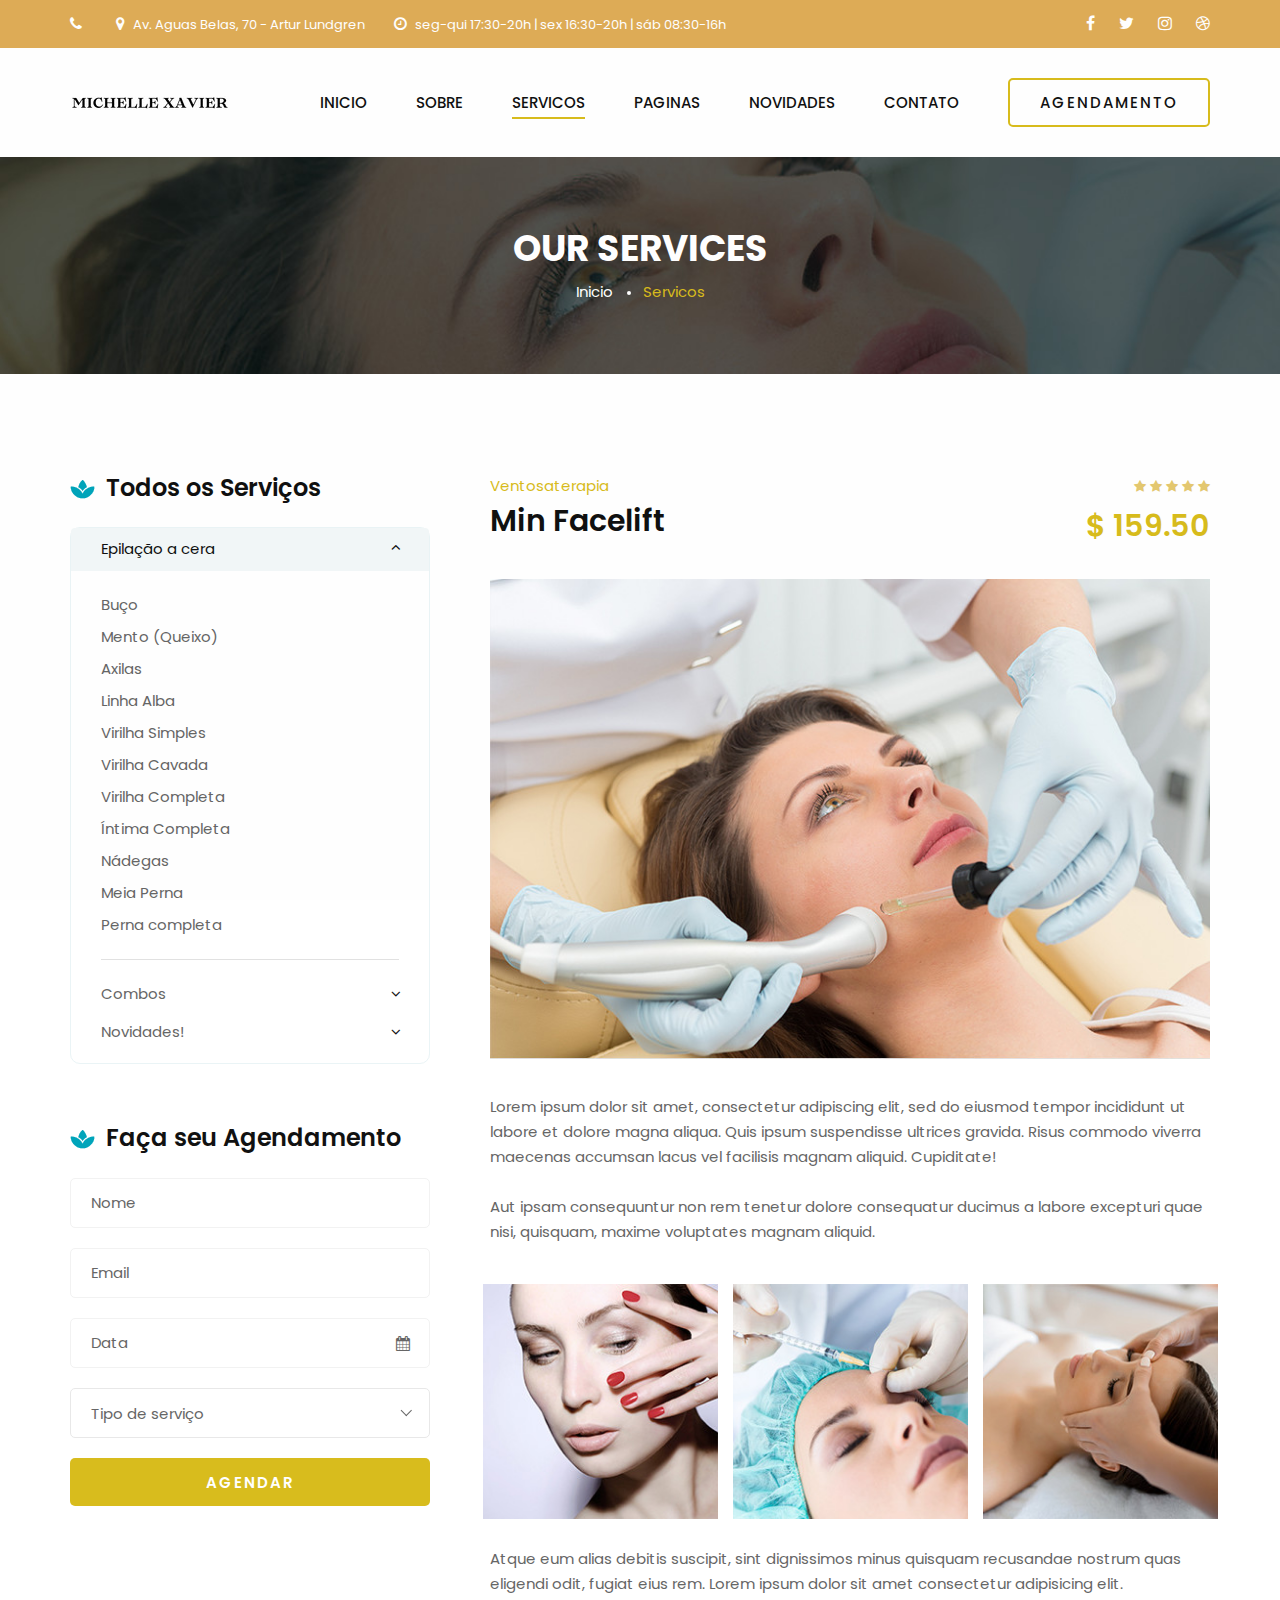
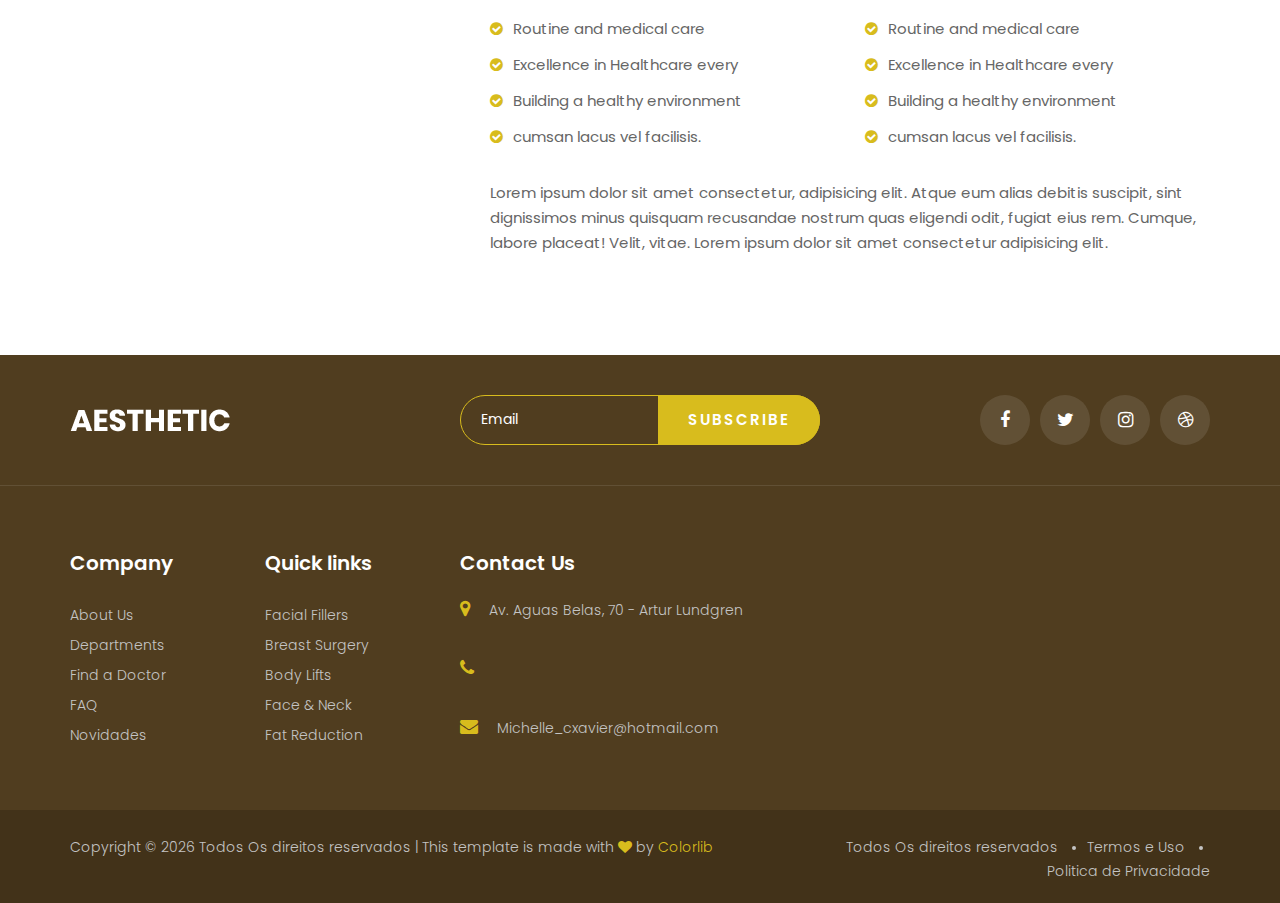
<file: services.html>
<!DOCTYPE html>
<html lang="zxx">

<head>
    <meta charset="UTF-8">
    <meta name="description" content="Michelle Xavier | Estética feminina">
    <meta name="keywords" content="Aesthetic, unica, creative, html">
    <meta name="viewport" content="width=device-width, initial-scale=1.0">
    <meta http-equiv="X-UA-Compatible" content="ie=edge">
    <title>Michelle Xavier | Estética feminina</title>

    <!-- Google Font -->
    <link href="https://fonts.googleapis.com/css2?family=Poppins:wght@300;400;500;600;700;800;900&display=swap"
    rel="stylesheet">

    <!-- Css Styles -->
    <link rel="stylesheet" href="css/bootstrap.min.css" type="text/css">
    <link rel="stylesheet" href="css/font-awesome.min.css" type="text/css">
    <link rel="stylesheet" href="css/flaticon.css" type="text/css">
    <link rel="stylesheet" href="css/nice-select.css" type="text/css">
    <link rel="stylesheet" href="css/jquery-ui.min.css" type="text/css">
    <link rel="stylesheet" href="css/magnific-popup.css" type="text/css">
    <link rel="stylesheet" href="css/owl.carousel.min.css" type="text/css">
    <link rel="stylesheet" href="css/slicknav.min.css" type="text/css">
    <link rel="stylesheet" href="css/style.css" type="text/css">
</head>

<body>
    <!-- Page Preloder -->
    <div id="preloder">
        <div class="loader"></div>
    </div>

    <!-- Offcanvas Menu Begin -->
    <div class="offcanvas-menu-overlay"></div>
    <div class="offcanvas-menu-wrapper">
        <div class="offcanvas__logo">
            <a href="./index.html"><img src="img/logo.png" alt=""></a>
        </div>
        <div id="mobile-menu-wrap"></div>
        <div class="offcanvas__btn">
            <a href="#" class="primary-btn">Agendamento</a>
        </div>
        <ul class="offcanvas__widget">
            <li><i class="fa fa-phone"></i> </li>
            <li><i class="fa fa-map-marker"></i> Av. Aguas Belas, 70 - Artur Lundgren</li>
            <li><i class="fa fa-clock-o"></i> seg-qui 17:30-20h | sex 16:30-20h | sáb 08:30-16h</li>
        </ul>
        <div class="offcanvas__social">
            <a href="#"><i class="fa fa-facebook"></i></a>
            <a href="#"><i class="fa fa-twitter"></i></a>
            <a href="#"><i class="fa fa-instagram"></i></a>
            <a href="#"><i class="fa fa-dribbble"></i></a>
        </div>
    </div>
    <!-- Offcanvas Menu End -->

    <!-- Header Section Begin -->
    <header class="header">
        <div class="header__top">
            <div class="container">
                <div class="row">
                    <div class="col-lg-8">
                        <ul class="header__top__left">
                            <li><i class="fa fa-phone"></i> </li>
                            <li><i class="fa fa-map-marker"></i> Av. Aguas Belas, 70 - Artur Lundgren</li>
                            <li><i class="fa fa-clock-o"></i> seg-qui 17:30-20h | sex 16:30-20h | sáb 08:30-16h</li>
                        </ul>
                    </div>
                    <div class="col-lg-4">
                        <div class="header__top__right">
                            <a href="#"><i class="fa fa-facebook"></i></a>
                            <a href="#"><i class="fa fa-twitter"></i></a>
                            <a href="#"><i class="fa fa-instagram"></i></a>
                            <a href="#"><i class="fa fa-dribbble"></i></a>
                        </div>
                    </div>
                </div>
            </div>
        </div>
        <div class="container">
            <div class="row">
                <div class="col-lg-2">
                    <div class="header__logo">
                        <a href="./index.html"><img src="img/logo.png" alt=""></a>
                    </div>
                </div>
                <div class="col-lg-10">
                    <div class="header__menu__option">
                        <nav class="header__menu">
                            <ul>
                                <li><a href="./index.html">Inicio</a></li>
                                <li><a href="./about.html">Sobre</a></li>
                                <li class="active"><a href="./services.html">Servicos</a></li>
                                <li><a href="#">Paginas</a>
                                    <ul class="dropdown">
                                        <li><a href="./pricing.html">Preços</a></li>
                                        <li><a href="./doctor.html">Profissional</a></li>
                                        <li><a href="./blog-details.html">Bem Estar</a></li>
                                    </ul>
                                </li>
                                <li><a href="./blog.html">Novidades</a></li>
                                <li><a href="./contact.html">Contato</a></li>
                            </ul>
                        </nav>
                        <div class="header__btn">
                            <a href="#" class="primary-btn">Agendamento</a>
                        </div>
                    </div>
                </div>
            </div>
            <div class="canvas__open">
                <i class="fa fa-bars"></i>
            </div>
        </div>
    </header>
    <!-- Header Section End -->

    <!-- Breadcrumb Section Begin -->
    <section class="breadcrumb-option spad set-bg" data-setbg="img/breadcrumb-bg.jpg">
        <div class="container">
            <div class="row">
                <div class="col-lg-12 text-center">
                    <div class="breadcrumb__text">
                        <h2>Our Services</h2>
                        <div class="breadcrumb__links">
                            <a href="./index.html">Inicio</a>
                            <span>Servicos</span>
                        </div>
                    </div>
                </div>
            </div>
        </div>
    </section>
    <!-- Breadcrumb Section End -->

    <!-- Services Section Begin -->
    <section class="services-page spad">
        <div class="container">
            <div class="row">
                <div class="col-lg-8 order-lg-2">
                    <div class="services__details">
                        <div class="row">
                            <div class="col-lg-6 col-md-6 col-sm-6">
                                <div class="services__details__title">
                                    <span>Ventosaterapia</span>
                                    <h3>Min Facelift</h3>
                                </div>
                            </div>
                            <div class="col-lg-6 col-md-6 col-sm-6">
                                <div class="services__details__widget">
                                    <div class="rating">
                                        <i class="fa fa-star"></i>
                                        <i class="fa fa-star"></i>
                                        <i class="fa fa-star"></i>
                                        <i class="fa fa-star"></i>
                                        <i class="fa fa-star"></i>
                                    </div>
                                    <h3>$ 159.50</h3>
                                </div>
                            </div>
                        </div>
                        <div class="services__details__pic">
                            <img src="img/services/services-details.jpg" alt="">
                        </div>
                        <div class="services__details__text">
                            <p>Lorem ipsum dolor sit amet, consectetur adipiscing elit, sed do eiusmod tempor incididunt
                                ut labore et dolore magna aliqua. Quis ipsum suspendisse ultrices gravida. Risus commodo
                            viverra maecenas accumsan lacus vel facilisis magnam aliquid. Cupiditate!</p>
                            <p>Aut ipsam consequuntur non rem tenetur dolore consequatur ducimus a labore excepturi quae
                            nisi, quisquam, maxime voluptates magnam aliquid.</p>
                        </div>
                        <div class="row">
                            <div class="col-sm-4">
                                <div class="services__details__item__pic">
                                    <img src="img/services/sd-1.jpg" alt="">
                                </div>
                            </div>
                            <div class="col-sm-4">
                                <div class="services__details__item__pic">
                                    <img src="img/services/sd-2.jpg" alt="">
                                </div>
                            </div>
                            <div class="col-sm-4">
                                <div class="services__details__item__pic">
                                    <img src="img/services/sd-3.jpg" alt="">
                                </div>
                            </div>
                        </div>
                        <div class="services__details__desc">
                            <p>Atque eum alias debitis suscipit, sint dignissimos minus quisquam recusandae nostrum quas
                                eligendi odit, fugiat eius rem. Lorem ipsum dolor sit amet consectetur adipisicing elit.
                            </p>
                            <div class="row">
                                <div class="col-lg-6 col-md-6 col-sm-6">
                                    <ul class="services__details__feature">
                                        <li><i class="fa fa-check-circle"></i> Routine and medical care</li>
                                        <li><i class="fa fa-check-circle"></i> Excellence in Healthcare every</li>
                                        <li><i class="fa fa-check-circle"></i> Building a healthy environment</li>
                                        <li><i class="fa fa-check-circle"></i> cumsan lacus vel facilisis.</li>
                                    </ul>
                                </div>
                                <div class="col-lg-6 col-md-6 col-sm-6">
                                    <ul class="services__details__feature">
                                        <li><i class="fa fa-check-circle"></i> Routine and medical care</li>
                                        <li><i class="fa fa-check-circle"></i> Excellence in Healthcare every</li>
                                        <li><i class="fa fa-check-circle"></i> Building a healthy environment</li>
                                        <li><i class="fa fa-check-circle"></i> cumsan lacus vel facilisis.</li>
                                    </ul>
                                </div>
                            </div>
                            <p>Lorem ipsum dolor sit amet consectetur, adipisicing elit. Atque eum alias debitis
                                suscipit, sint dignissimos minus quisquam recusandae nostrum quas eligendi odit, fugiat
                                eius rem. Cumque, labore placeat! Velit, vitae. Lorem ipsum dolor sit amet consectetur
                            adipisicing elit.</p>
                        </div>
                    </div>
                </div>
                <div class="col-lg-4 order-lg-1">
                    <div class="services__sidebar">
                        <div class="services__accordion">
                            <div class="services__title">
                                <h4><img src="img/icons/services-icon.png" alt=""> Todos os Serviços</h4>
                            </div>
                            <div class="accordion" id="accordionExample">
                                <div class="card">
                                    <div class="card-heading active">
                                        <a data-toggle="collapse" data-target="#collapseOne">
                                            Epilação a cera
                                        </a>
                                    </div>
                                    <div id="collapseOne" class="collapse show" data-parent="#accordionExample">
                                        <div class="card-body">
                                            <ul>
                                                <li><a href="#">Buço</a></li>
                                                <li><a href="#">Mento (Queixo)</a></li>
                                                <li><a href="#">Axilas</a></li>
                                                <li><a href="#">Linha Alba</a></li>
                                                <li><a href="#">Virilha Simples</a></li>
                                                <li><a href="#">Virilha Cavada</a></li>
                                                <li><a href="#">Virilha Completa</a></li>
                                                <li><a href="#">Íntima Completa</a></li>
                                                <li><a href="#">Nádegas</a></li>
                                                <li><a href="#">Meia Perna</a></li>
                                                <li><a href="#">Perna completa</a></li>
                                            </ul>
                                        </div>
                                    </div>
                                </div>
                                <div class="card">
                                    <div class="card-heading">
                                        <a data-toggle="collapse" data-target="#collapseTwo">
                                            Combos
                                        </a>
                                    </div>
                                    <div id="collapseTwo" class="collapse" data-parent="#accordionExample">
                                        <div class="card-body">
                                            <ul>
                                                <li><a href="#">Massagem Relaxante + Ventosaterapia</a></li>
                                                <li><a href="#">Massagem Relaxante + Pedras Quentes</a></li>
                                                <li><a href="#">Massagem Relaxante + Pedras Quentes + Ventosaterapia</a></li>
                                            </ul>
                                        </div>
                                    </div>
                                </div>

                                 <div class="card">
                                    <div class="card-heading">
                                        <a data-toggle="collapse" data-target="#collapseFive">
                                            Novidades!
                                        </a>
                                    </div>
                                    <div id="collapseFive" class="collapse" data-parent="#accordionExample">
                                        <div class="card-body">
                                            <ul>
                                                <li><a href="#">Facelift</a></li>
                                                <li><a href="#">Mini facelift</a></li>
                                                <li><a href="#">Eyelid lift</a></li>
                                                <li><a href="#">Brow lift</a></li>
                                                <li><a href="#">Rhinoplasty</a></li>
                                                <li><a href="#">Chin implants</a></li>
                                                <li><a href="#">Facial fillers</a></li>
                                            </ul>
                                        </div>
                                    </div>
                                </div>
                            </div>
                        </div>
                    </div>

                    <div class="services__appoinment">
                        <div class="services__title">
                            <h4><img src="img/icons/services-icon.png" alt=""> Faça seu Agendamento</h4>
                        </div>
                        <form action="#">
                            <input type="text" placeholder="Nome">
                            <input type="text" placeholder="Email">
                            <div class="datepicker__item">
                                <input type="text" placeholder="Data" class="datepicker">
                                <i class="fa fa-calendar"></i>
                            </div>
                            <select>
                                <option value="">Tipo de serviço</option>
                                <option value="">Equipamentos modernos</option>
                                <option value="">Profissional certificado</option>
                                <option value="">Procedimentos especializados</option>
                                <option value="">Cuidados emergenciais</option>
                            </select>
                            <button type="submit" class="site-btn">Agendar</button>
                        </form>
                    </div>
                </div>
            </div>
        </div>
    </section>
    <!-- Services Section End -->

    <!-- Footer Section Begin -->
    <footer class="footer">
        <div class="footer__top">
            <div class="container">
                <div class="row">
                    <div class="col-lg-4 col-md-4">
                        <div class="footer__logo">
                            <a href="#"><img src="img/footer-logo.png" alt=""></a>
                        </div>
                    </div>
                    <div class="col-lg-4 col-md-8">
                        <div class="footer__newslatter">
                            <form action="#">
                                <input type="text" placeholder="Email">
                                <button type="submit" class="site-btn">Subscribe</button>
                            </form>
                        </div>
                    </div>
                    <div class="col-lg-4 col-md-12">
                        <div class="footer__social">
                            <a href="#"><i class="fa fa-facebook"></i></a>
                            <a href="#"><i class="fa fa-twitter"></i></a>
                            <a href="#"><i class="fa fa-instagram"></i></a>
                            <a href="#"><i class="fa fa-dribbble"></i></a>
                        </div>
                    </div>
                </div>
            </div>
        </div>
        <div class="container">
            <div class="row">
                <div class="col-lg-2 col-md-3 col-sm-6">
                    <div class="footer__widget">
                        <h5>Company</h5>
                        <ul>
                            <li><a href="#">About Us</a></li>
                            <li><a href="#">Departments</a></li>
                            <li><a href="#">Find a Doctor</a></li>
                            <li><a href="#">FAQ</a></li>
                            <li><a href="#">Novidades</a></li>
                        </ul>
                    </div>
                </div>
                <div class="col-lg-2 col-md-3 col-sm-6">
                    <div class="footer__widget">
                        <h5>Quick links</h5>
                        <ul>
                            <li><a href="#">Facial Fillers</a></li>
                            <li><a href="#">Breast Surgery</a></li>
                            <li><a href="#">Body Lifts</a></li>
                            <li><a href="#">Face & Neck</a></li>
                            <li><a href="#">Fat Reduction</a></li>
                        </ul>
                    </div>
                </div>
                <div class="col-lg-4 col-md-6 col-sm-6">
                    <div class="footer__address">
                        <h5>Contact Us</h5>
                        <ul>
                            <li><i class="fa fa-map-marker"></i> Av. Aguas Belas, 70 - Artur Lundgren</li>
                            <li><i class="fa fa-phone"></i> </li>
                            <li><i class="fa fa-envelope"></i> Michelle_cxavier@hotmail.com</li>
                        </ul>
                    </div>
                </div>
                <div class="col-lg-4 col-md-12 col-sm-6">
                    <div class="footer__map">
                        <iframe
                        src="https://www.google.com/maps/embed?pb=!1m18!1m12!1m3!1d3951.713506128697!2d-34.91972256112418!3d-7.924963046498078!2m3!1f0!2f0!3f0!3m2!1i1024!2i768!4f13.1!3m3!1m2!1s0x7ab16774e919abb%3A0x40aee7527a40f3f!2sArtur%20Lundgren%20II%2C%20Paulista%20-%20State%20of%20Pernambuco%2C%2053416-150%2C%20Brazil!5e0!3m2!1sen!2sbd!4v1765871062057!5m2!1sen!2sbd" width="400" height="300" style="border:0;" allowfullscreen="" loading="lazy" referrerpolicy="no-referrer-when-downgrade"
                        height="190" style="border:0" allowfullscreen=""></iframe>
                    </div>
                </div>
            </div>
        </div>
        <div class="footer__copyright">
            <div class="container">
                <div class="row">
                    <div class="col-lg-7">
                        <!-- Link back to Colorlib can't be removed. Template is licensed under CC BY 3.0. -->
                        <div class="footer__copyright__text">
                            <p>Copyright &copy; <script>document.write(new Date().getFullYear());</script> Todos Os direitos reservados | This template is made with <i class="fa fa-heart" aria-hidden="true"></i> by <a href="https://colorlib.com" target="_blank">Colorlib</a></p>
                        </div>
                        <!-- Link back to Colorlib can't be removed. Template is licensed under CC BY 3.0. -->
                    </div>
                    <div class="col-lg-5">
                        <ul>
                            <li>Todos Os direitos reservados</li>
                            <li>Termos e Uso</li>
                            <li>Politica de Privacidade</li>
                        </ul>
                    </div>
                </div>
            </div>
        </div>
    </footer>
    <!-- Footer Section End -->

    <!-- Js Plugins -->
    <script src="js/jquery-3.3.1.min.js"></script>
    <script src="js/bootstrap.min.js"></script>
    <script src="js/jquery.magnific-popup.min.js"></script>
    <script src="js/masonry.pkgd.min.js"></script>
    <script src="js/jquery-ui.min.js"></script>
    <script src="js/jquery.nice-select.min.js"></script>
    <script src="js/jquery.slicknav.js"></script>
    <script src="js/owl.carousel.min.js"></script>
    <script src="js/main.js"></script>
</body>

</html>
</file>
<file: css/flaticon.css>
@font-face {
  font-family: "Flaticon";
  src: url("../fonts/Flaticon.eot");
  src: url("../fonts/Flaticon.eot?#iefix") format("embedded-opentype"),
       url("../fonts/Flaticon.woff2") format("woff2"),
       url("../fonts/Flaticon.woff") format("woff"),
       url("../fonts/Flaticon.ttf") format("truetype"),
       url("../fonts/Flaticon.svg#Flaticon") format("svg");
  font-weight: normal;
  font-style: normal;
}

@media screen and (-webkit-min-device-pixel-ratio:0) {
  @font-face {
    font-family: "Flaticon";
    src: url("../fonts/Flaticon.svg#Flaticon") format("svg");
  }
}

[class^="flaticon-"]:before, [class*=" flaticon-"]:before,
[class^="flaticon-"]:after, [class*=" flaticon-"]:after {   
  font-family: Flaticon;
  font-size: 20px;
  font-style: normal;
  margin-left: 0;
}

.fimanager:before {
      display: inline-block;
  font-family: "Flaticon";
  font-style: normal;
  font-weight: normal;
  font-variant: normal;
  line-height: 1;
  text-decoration: inherit;
  text-rendering: optimizeLegibility;
  text-transform: none;
  -moz-osx-font-smoothing: grayscale;
  -webkit-font-smoothing: antialiased;
  font-smoothing: antialiased;
    display: block;
}

.flaticon-001-anatomy:before { content: "\f100"; }
.flaticon-002-aesthetic:before { content: "\f101"; }
.flaticon-003-anatomy:before { content: "\f102"; }
.flaticon-004-beauty:before { content: "\f103"; }
.flaticon-005-asymmetry:before { content: "\f104"; }
.flaticon-006-breast:before { content: "\f105"; }
.flaticon-007-aesthetic:before { content: "\f106"; }
.flaticon-008-abdominoplasty:before { content: "\f107"; }
.flaticon-009-anatomy:before { content: "\f108"; }
.flaticon-010-beauty:before { content: "\f109"; }
.flaticon-011-beauty:before { content: "\f10a"; }
.flaticon-012-beauty:before { content: "\f10b"; }
.flaticon-013-anatomy:before { content: "\f10c"; }
.flaticon-014-anatomy:before { content: "\f10d"; }
.flaticon-015-abdomen:before { content: "\f10e"; }
.flaticon-016-belly:before { content: "\f10f"; }
.flaticon-017-aesthetic:before { content: "\f110"; }
.flaticon-018-beauty:before { content: "\f111"; }
.flaticon-019-aesthetic:before { content: "\f112"; }
.flaticon-020-beauty:before { content: "\f113"; }
.flaticon-021-anatomy:before { content: "\f114"; }
.flaticon-022-arm:before { content: "\f115"; }
.flaticon-023-beauty:before { content: "\f116"; }
.flaticon-024-abdominoplasty:before { content: "\f117"; }
.flaticon-025-aesthetic:before { content: "\f118"; }
.flaticon-026-anatomy:before { content: "\f119"; }
.flaticon-027-beauty:before { content: "\f11a"; }
.flaticon-028-beauty:before { content: "\f11b"; }
.flaticon-029-beauty:before { content: "\f11c"; }
.flaticon-030-belly:before { content: "\f11d"; }
.flaticon-031-anatomy:before { content: "\f11e"; }
.flaticon-032-anatomy:before { content: "\f11f"; }
.flaticon-033-beauty:before { content: "\f120"; }
.flaticon-034-healthcare-and-medical:before { content: "\f121"; }
.flaticon-035-beauty:before { content: "\f122"; }
.flaticon-036-beauty:before { content: "\f123"; }
.flaticon-037-belly:before { content: "\f124"; }
.flaticon-038-beauty:before { content: "\f125"; }
.flaticon-039-beauty:before { content: "\f126"; }
.flaticon-040-anatomy:before { content: "\f127"; }
.flaticon-041-anatomy:before { content: "\f128"; }
.flaticon-042-beauty:before { content: "\f129"; }
.flaticon-043-beauty:before { content: "\f12a"; }
.flaticon-044-aesthetic:before { content: "\f12b"; }
.flaticon-045-belly:before { content: "\f12c"; }
.flaticon-046-breast:before { content: "\f12d"; }
.flaticon-047-eye:before { content: "\f12e"; }
.flaticon-048-beauty:before { content: "\f12f"; }
.flaticon-049-abdominoplasty:before { content: "\f130"; }
.flaticon-050-belly:before { content: "\f131"; }
</file>
<file: css/nice-select.css>
.nice-select {
  -webkit-tap-highlight-color: transparent;
  background-color: #fff;
  border-radius: 5px;
  border: solid 1px #e8e8e8;
  box-sizing: border-box;
  clear: both;
  cursor: pointer;
  display: block;
  float: left;
  font-family: inherit;
  font-size: 14px;
  font-weight: normal;
  height: 42px;
  line-height: 40px;
  outline: none;
  padding-left: 18px;
  padding-right: 30px;
  position: relative;
  text-align: left !important;
  -webkit-transition: all 0.2s ease-in-out;
  transition: all 0.2s ease-in-out;
  -webkit-user-select: none;
     -moz-user-select: none;
      -ms-user-select: none;
          user-select: none;
  white-space: nowrap;
  width: auto; }
  .nice-select:hover {
    border-color: #dbdbdb; }
  .nice-select:active, .nice-select.open, .nice-select:focus {
    border-color: #999; }
  .nice-select:after {
    border-bottom: 2px solid #999;
    border-right: 2px solid #999;
    content: '';
    display: block;
    height: 5px;
    margin-top: -4px;
    pointer-events: none;
    position: absolute;
    right: 12px;
    top: 50%;
    -webkit-transform-origin: 66% 66%;
        -ms-transform-origin: 66% 66%;
            transform-origin: 66% 66%;
    -webkit-transform: rotate(45deg);
        -ms-transform: rotate(45deg);
            transform: rotate(45deg);
    -webkit-transition: all 0.15s ease-in-out;
    transition: all 0.15s ease-in-out;
    width: 5px; }
  .nice-select.open:after {
    -webkit-transform: rotate(-135deg);
        -ms-transform: rotate(-135deg);
            transform: rotate(-135deg); }
  .nice-select.open .list {
    opacity: 1;
    pointer-events: auto;
    -webkit-transform: scale(1) translateY(0);
        -ms-transform: scale(1) translateY(0);
            transform: scale(1) translateY(0); }
  .nice-select.disabled {
    border-color: #ededed;
    color: #999;
    pointer-events: none; }
    .nice-select.disabled:after {
      border-color: #cccccc; }
  .nice-select.wide {
    width: 100%; }
    .nice-select.wide .list {
      left: 0 !important;
      right: 0 !important; }
  .nice-select.right {
    float: right; }
    .nice-select.right .list {
      left: auto;
      right: 0; }
  .nice-select.small {
    font-size: 12px;
    height: 36px;
    line-height: 34px; }
    .nice-select.small:after {
      height: 4px;
      width: 4px; }
    .nice-select.small .option {
      line-height: 34px;
      min-height: 34px; }
  .nice-select .list {
    background-color: #fff;
    border-radius: 5px;
    box-shadow: 0 0 0 1px rgba(68, 68, 68, 0.11);
    box-sizing: border-box;
    margin-top: 4px;
    opacity: 0;
    overflow: hidden;
    padding: 0;
    pointer-events: none;
    position: absolute;
    top: 100%;
    left: 0;
    -webkit-transform-origin: 50% 0;
        -ms-transform-origin: 50% 0;
            transform-origin: 50% 0;
    -webkit-transform: scale(0.75) translateY(-21px);
        -ms-transform: scale(0.75) translateY(-21px);
            transform: scale(0.75) translateY(-21px);
    -webkit-transition: all 0.2s cubic-bezier(0.5, 0, 0, 1.25), opacity 0.15s ease-out;
    transition: all 0.2s cubic-bezier(0.5, 0, 0, 1.25), opacity 0.15s ease-out;
    z-index: 9; }
    .nice-select .list:hover .option:not(:hover) {
      background-color: transparent !important; }
  .nice-select .option {
    cursor: pointer;
    font-weight: 400;
    line-height: 40px;
    list-style: none;
    min-height: 40px;
    outline: none;
    padding-left: 18px;
    padding-right: 29px;
    text-align: left;
    -webkit-transition: all 0.2s;
    transition: all 0.2s; }
    .nice-select .option:hover, .nice-select .option.focus, .nice-select .option.selected.focus {
      background-color: #f6f6f6; }
    .nice-select .option.selected {
      font-weight: bold; }
    .nice-select .option.disabled {
      background-color: transparent;
      color: #999;
      cursor: default; }

.no-csspointerevents .nice-select .list {
  display: none; }

.no-csspointerevents .nice-select.open .list {
  display: block; }
</file>
<file: css/style.css>
/*-------------------------------------------------------------------
[Table of contents]

1.  Template default CSS
	1.1	Variables
	1.2	Mixins
	1.3	Flexbox
	1.4	Reset
2.  Helper Css
3.  Header Section
4.  Hero Section
5.  Consultation Section
6.  Banner Section
7.  Chooseus Section
8.  Team Section
9.  Gallery
10.  Footer Style
-------------------------------------------------------------------*/

/*----------------------------------------*/

/* Template default CSS
/*----------------------------------------*/

html,
body {
	height: 100%;
	font-family: "Poppins", sans-serif;
	-webkit-font-smoothing: antialiased;
}

h1,
h2,
h3,
h4,
h5,
h6 {
	margin: 0;
	color: #111111;
	font-weight: 400;
	font-family: "Poppins", sans-serif;
}

h1 {
	font-size: 70px;
}

h2 {
	font-size: 36px;
}

h3 {
	font-size: 30px;
}

h4 {
	font-size: 24px;
}

h5 {
	font-size: 18px;
}

h6 {
	font-size: 16px;
}

p {
	font-size: 15px;
	font-family: "Poppins", sans-serif;
	color: #666666;
	font-weight: 400;
	line-height: 25px;
	margin: 0 0 15px 0;
}

img {
	max-width: 100%;
}

input:focus,
select:focus,
button:focus,
textarea:focus {
	outline: none;
}

a:hover,
a:focus {
	text-decoration: none;
	outline: none;
	color: inherit;
}

ul,
ol {
	padding: 0;
	margin: 0;
}

/*---------------------
  Helper CSS
-----------------------*/

.section-title {
	margin-bottom: 45px;
}

.section-title span {
	font-size: 15px;
	color: #888888;
	font-weight: 500;
	letter-spacing: 2px;
	text-transform: uppercase;
}

.section-title h2 {
	color: #111111;
	font-weight: 700;
	margin-top: 8px;
}

.set-bg {
	background-repeat: no-repeat;
	background-size: cover;
	background-position: top center;
}

.spad {
	padding-top: 100px;
	padding-bottom: 100px;
}

.text-white h1,
.text-white h2,
.text-white h3,
.text-white h4,
.text-white h5,
.text-white h6,
.text-white p,
.text-white span,
.text-white li,
.text-white a {
	color: #fff;
}

/* buttons */

.primary-btn {
	display: inline-block;
	font-size: 15px;
	font-weight: 500;
	padding: 12px 30px 10px;
	text-transform: uppercase;
	color: #111111;
	text-transform: uppercase;
	letter-spacing: 2px;
	border: 2px solid #d8bc1d;
	border-radius: 5px;
}

.primary-btn.normal-btn {
	background: #d8bc1d;
	color: #ffffff;
	font-weight: 600;
}

.site-btn {
	font-size: 15px;
	color: #ffffff;
	background: #d8bc1d;
	font-weight: 600;
	border: none;
	border-radius: 5px;
	display: inline-block;
	text-transform: uppercase;
	letter-spacing: 2px;
	padding: 14px 30px 12px;
}

/* Preloder */

#preloder {
	position: fixed;
	width: 100%;
	height: 100%;
	top: 0;
	left: 0;
	z-index: 999999;
	background: #000;
}

.loader {
	width: 40px;
	height: 40px;
	position: absolute;
	top: 50%;
	left: 50%;
	margin-top: -13px;
	margin-left: -13px;
	border-radius: 60px;
	animation: loader 0.8s linear infinite;
	-webkit-animation: loader 0.8s linear infinite;
}

@keyframes loader {
	0% {
		-webkit-transform: rotate(0deg);
		transform: rotate(0deg);
		border: 4px solid #f44336;
		border-left-color: transparent;
	}
	50% {
		-webkit-transform: rotate(180deg);
		transform: rotate(180deg);
		border: 4px solid #673ab7;
		border-left-color: transparent;
	}
	100% {
		-webkit-transform: rotate(360deg);
		transform: rotate(360deg);
		border: 4px solid #f44336;
		border-left-color: transparent;
	}
}

@-webkit-keyframes loader {
	0% {
		-webkit-transform: rotate(0deg);
		border: 4px solid #f44336;
		border-left-color: transparent;
	}
	50% {
		-webkit-transform: rotate(180deg);
		border: 4px solid #673ab7;
		border-left-color: transparent;
	}
	100% {
		-webkit-transform: rotate(360deg);
		border: 4px solid #f44336;
		border-left-color: transparent;
	}
}

/*---------------------
  Header
-----------------------*/

.header.header--normal {
	border-bottom: 1px solid #f2f2f2;
}

.header__top {
	background: #DEAC57;
}

.header__top__left {
	padding: 12px 0;
}

.header__top__left li {
	font-size: 13px;
	color: #ffffff;
	list-style: none;
	display: inline-block;
	margin-right: 25px;
}

.header__top__left li:last-child {
	margin-right: 0;
}

.header__top__left li i {
	font-size: 15px;
	margin-right: 5px;
}

.header__top__right {
	text-align: right;
	padding: 12px 0;
}

.header__top__right a {
	font-size: 16px;
	color: #ffffff;
	display: inline-block;
	margin-right: 20px;
}

.header__top__right a:last-child {
	margin-right: 0;
}

.header__logo {
	padding: 42px 0;
}

.header__logo a {
	display: inline-block;
}

.header__menu__option {
	text-align: right;
	padding: 30px 0;
}

.header__menu {
	display: inline-block;
	margin-right: 45px;
}

.header__menu ul li {
	list-style: none;
	display: inline-block;
	margin-right: 45px;
	position: relative;
}

.header__menu ul li.active a:after {
	-webkit-transform: scale(1);
	-ms-transform: scale(1);
	transform: scale(1);
}

.header__menu ul li:hover a:after {
	-webkit-transform: scale(1);
	-ms-transform: scale(1);
	transform: scale(1);
}

.header__menu ul li:hover .dropdown {
	top: 30px;
	opacity: 1;
	visibility: visible;
}

.header__menu ul li:last-child {
	margin-right: 0;
}

.header__menu ul li .dropdown {
	position: absolute;
	left: 0;
	top: 52px;
	width: 150px;
	background: #E0CD48;
	text-align: left;
	padding: 2px 0;
	z-index: 9;
	opacity: 0;
	visibility: hidden;
	-webkit-transition: all, 0.3s;
	-o-transition: all, 0.3s;
	transition: all, 0.3s;
}

.header__menu ul li .dropdown li {
	display: block;
	margin-right: 0;
}

.header__menu ul li .dropdown li a {
	font-size: 14px;
	color: #ffffff;
	font-weight: 500;
	padding: 8px 20px;
	text-transform: capitalize;
}

.header__menu ul li .dropdown li a:after {
	display: none;
}

.header__menu ul li a {
	font-size: 15px;
	color: #111111;
	font-weight: 500;
	display: block;
	padding: 4px 0;
	text-transform: uppercase;
	position: relative;
}

.header__menu ul li a:after {
	position: absolute;
	left: 0;
	bottom: 0;
	width: 100%;
	height: 2px;
	background: #d8bc1d;
	content: "";
	-webkit-transition: all, 0.3s;
	-o-transition: all, 0.3s;
	transition: all, 0.3s;
	-webkit-transform: scale(0);
	-ms-transform: scale(0);
	transform: scale(0);
}

.header__btn {
	display: inline-block;
}

.offcanvas-menu-wrapper {
	display: none;
}

.canvas__open {
	display: none;
}

/*---------------------
  Hero
-----------------------*/

.hero {
	padding-top: 145px;
	padding-bottom: 215px;
}

.hero__text span {
	font-size: 15px;
	font-weight: 500;
	color: #d8bc1d;
	text-transform: uppercase;
	display: block;
}

.hero__text h2 {
	font-size: 48px;
	color: #111111;
	font-weight: 700;
	line-height: 60px;
	margin-top: 10px;
	margin-bottom: 35px;
}

/*---------------------
  Consultation
-----------------------*/

.consultation__form {
	padding: 50px;
	-webkit-box-shadow: 0px 0px 15px rgba(0, 0, 0, 0.1);
	box-shadow: 0px 0px 15px rgba(0, 0, 0, 0.1);
	margin-top: -70px;
	background: #ffffff;
}

.consultation__form .section-title {
	margin-bottom: 35px;
}

.consultation__form form input {
	font-size: 15px;
	color: #666666;
	width: 100%;
	height: 50px;
	padding-left: 20px;
	border: 1px solid #f2f2f2;
	border-radius: 5px;
	margin-bottom: 20px;
}

.consultation__form form input::-webkit-input-placeholder {
	color: #666666;
}

.consultation__form form input::-moz-placeholder {
	color: #666666;
}

.consultation__form form input:-ms-input-placeholder {
	color: #666666;
}

.consultation__form form input::-ms-input-placeholder {
	color: #666666;
}

.consultation__form form input::placeholder {
	color: #666666;
}

.consultation__form form input:focus {
	border-color: #9d9d9d;
}

.consultation__form form .datepicker__item {
	position: relative;
}

.consultation__form form .datepicker__item i {
	position: absolute;
	right: 20px;
	top: 18px;
	font-size: 15px;
	color: #666666;
}

.consultation__form form .nice-select {
	float: none;
	width: 100%;
	height: 50px;
	line-height: 50px;
	padding-left: 20px;
	border-radius: 5px;
	margin-bottom: 20px;
}

.consultation__form form .nice-select:after {
	border-bottom: 1.5px solid #666666;
	border-right: 1.5px solid #666666;
	height: 8px;
	right: 20px;
	top: 46%;
	width: 8px;
}

.consultation__form form .nice-select span {
	font-size: 15px;
	color: #666666;
}

.consultation__form form .nice-select.active,
.consultation__form form .nice-select.open,
.consultation__form form .nice-select:focus {
	border-color: #666666;
}

.consultation__form form .nice-select .list {
	width: 100%;
	margin-top: 0;
	border-radius: 5px;
}

.consultation__form form button {
	width: 100%;
}

.consultation__text {
	padding: 100px 0;
	position: relative;
}

.consultation__text:after {
	position: absolute;
	right: 0;
	bottom: 0;
	width: 100%;
	height: 1px;
	background: #f2f2f2;
	content: "";
}

.consultation__text__item .section-title {
	margin-bottom: 15px;
}

.consultation__text__item .section-title h2 {
	line-height: 47px;
}

.consultation__text__item .section-title h2 b {
	font-weight: 700;
	color: #d8bc1d;
	flex position: ;
}

.consultation__text__item p {
	color: #444444;
	margin-bottom: 0;
}

.consultation__video {
	height: 262px;
	display: -webkit-box;
	display: -ms-flexbox;
	display: flex;
	-webkit-box-align: center;
	-ms-flex-align: center;
	align-items: center;
	-webkit-box-pack: center;
	-ms-flex-pack: center;
	justify-content: center;
}

.consultation__video .play-btn {
	display: inline-block;
	height: 50px;
	width: 50px;
	background: #d8bc1d;
	border-radius: 50%;
	line-height: 50px;
	text-align: center;
	font-size: 18px;
	color: #ffffff;
}

/*---------------------
  Choose Us
-----------------------*/

.chooseus {
	padding-bottom: 50px;
}

.chooseus__item {
	text-align: center;
	margin-bottom: 30px;
}

.chooseus__item h5 {
	font-size: 20px;
	color: #111111;
	font-weight: 600;
	margin-top: 26px;
	margin-bottom: 16px;
}

.chooseus__item p {
	margin-bottom: 0;
}

/*---------------------
  Services
-----------------------*/

.services {
	padding-bottom: 70px;
}

.services .section-title span {
	color: #d8bc1d;
}

.services .section-title h2 {
	color: #ffffff;
}

.services__btn {
	text-align: right;
}

.services__btn .primary-btn {
	color: #ffffff;
}

.services__item {
	background: #ffffff;
	padding: 45px 30px 45px 50px;
	margin-bottom: 30px;
	border-radius: 5px;
}

.services__item:hover {
	background: #d8bc1d;
}

.services__item:hover .services__item__icon span {
	color: #ffffff;
}

.services__item:hover .services__item__text h5 {
	color: #ffffff;
}

.services__item:hover .services__item__text p {
	color: #ffffff;
}

.services__item__icon {
	float: left;
	margin-right: 40px;
}

.services__item__icon span {
	color: #d8bc1d;
	font-size: 40px;
	display: inline-block;
	line-height: 76px;
	-webkit-transition: all, 0.3s;
	-o-transition: all, 0.3s;
	transition: all, 0.3s;
}

.services__item__icon span:before {
	font-size: 70px;
}

.services__item__text {
	overflow: hidden;
}

.services__item__text h5 {
	font-size: 20px;
	color: #111111;
	font-weight: 600;
	margin-bottom: 14px;
	-webkit-transition: all, 0.3s;
	-o-transition: all, 0.3s;
	transition: all, 0.3s;
}

.services__item__text p {
	margin-bottom: 0;
	-webkit-transition: all, 0.3s;
	-o-transition: all, 0.3s;
	transition: all, 0.3s;
}

/*---------------------
  Team
-----------------------*/

.team {
	padding-bottom: 70px;
}

.team__item {
	text-align: center;
	margin-bottom: 30px;
}

.team__item:hover img {
	border-color: #d8bc1d;
}

.team__item img {
	height: 270px;
	width: 270px;
	border-radius: 50%;
	border: 10px solid #ffffff;
	-webkit-box-shadow: 0px 5px 20px rgba(0, 0, 0, 0.1);
	box-shadow: 0px 5px 20px rgba(0, 0, 0, 0.1);
	margin-bottom: 32px;
	-webkit-transition: all, 0.5s;
	-o-transition: all, 0.5s;
	transition: all, 0.5s;
}

.team__item h5 {
	font-size: 20px;
	color: #111111;
	font-weight: 600;
	margin-bottom: 5px;
}

.team__item span {
	font-size: 15px;
	color: #d8bc1d;
	display: block;
	margin-bottom: 12px;
}

.team__item .team__item__social a {
	font-size: 15px;
	color: #666666;
	display: inline-block;
	margin-right: 20px;
}

.team__item .team__item__social a:last-child {
	margin-right: 0;
}

/*---------------------
  Gallery
-----------------------*/

.gallery {
	overflow: hidden;
}

.gallery__container {
	margin-right: -20px;
}

.gallery__container .gc__item {
	height: 338px;
	width: calc(25% - 20px);
	float: left;
	margin-right: 20px;
	margin-bottom: 20px;
	position: relative;
	z-index: 1;
	display: -webkit-box;
	display: -ms-flexbox;
	display: flex;
	-webkit-box-align: center;
	-ms-flex-align: center;
	align-items: center;
	-webkit-box-pack: center;
	-ms-flex-pack: center;
	justify-content: center;
}

.gallery__container .gc__item:hover:after {
	opacity: 1;
}

.gallery__container .gc__item:hover a {
	opacity: 1;
	visibility: visible;
}

.gallery__container .gc__item:after {
	position: absolute;
	left: 0;
	top: 0;
	height: 100%;
	width: 100%;
	background: rgba(19, 161, 183, 0.5);
	content: "";
	z-index: -1;
	-webkit-transition: all, 0.5s;
	-o-transition: all, 0.5s;
	transition: all, 0.5s;
	opacity: 0;
}

.gallery__container .gc__item a {
	font-size: 30px;
	color: #ffffff;
	opacity: 0;
	visibility: hidden;
	-webkit-transition: all, 0.3s;
	-o-transition: all, 0.3s;
	transition: all, 0.3s;
}

.gallery__container .gc__item.gc__item__large {
	height: 696px;
}

.grid-sizer {
	width: calc(25% - 20px);
}

/*---------------------
  Latest
-----------------------*/

.latest {
	padding-top: 80px;
	padding-bottom: 70px;
}

.latest__btn {
	text-align: right;
}

.latest__item {
	-webkit-box-shadow: 0px 5px 15px rgba(0, 0, 0, 0.05);
	box-shadow: 0px 5px 15px rgba(0, 0, 0, 0.05);
	padding: 30px;
	margin-bottom: 30px;
}

.latest__item:hover {
	-webkit-box-shadow: 0px 5px 30px rgba(0, 0, 0, 0.1);
	box-shadow: 0px 5px 30px rgba(0, 0, 0, 0.1);
}

.latest__item:hover h5 a {
	text-decoration: underline;
}

.latest__item h5 {
	margin-bottom: 10px;
}

.latest__item h5 a {
	color: #111111;
	font-weight: 600;
	line-height: 24px;
}

.latest__item ul li {
	list-style: none;
	display: inline-block;
	font-size: 13px;
	margin-right: 22px;
	color: #888888;
	position: relative;
	font-weight: 300;
}

.latest__item ul li:after {
	position: absolute;
	right: -16px;
	top: 12px;
	height: 5px;
	width: 5px;
	background: #888888;
	border-radius: 50%;
	content: "";
}

.latest__item ul li img {
	height: 30px;
	width: 30px;
	border-radius: 50%;
	display: inline-block;
	margin-right: 5px;
}

.latest__item ul li:last-child {
	margin-right: 0;
}

.latest__item ul li:last-child:after {
	display: none;
}

/*---------------------
  Footer
-----------------------*/

.footer {
	background: #503D1F;
	padding-top: 40px;
}

.footer__top {
	padding-bottom: 40px;
	border-bottom: 1px solid rgba(255, 255, 255, 0.1);
	margin-bottom: 65px;
}

.footer__logo {
	line-height: 50px;
}

.footer__logo a {
	display: inline-block;
}

.footer__newslatter form {
	position: relative;
}

.footer__newslatter form input {
	width: 100%;
	height: 50px;
	font-size: 14px;
	color: #ffffff;
	background: transparent;
	border: 1px solid #d8bc1d;
	padding-left: 20px;
	border-radius: 50px;
}

.footer__newslatter form input::-webkit-input-placeholder {
	color: #ffffff;
}

.footer__newslatter form input::-moz-placeholder {
	color: #ffffff;
}

.footer__newslatter form input:-ms-input-placeholder {
	color: #ffffff;
}

.footer__newslatter form input::-ms-input-placeholder {
	color: #ffffff;
}

.footer__newslatter form input::placeholder {
	color: #ffffff;
}

.footer__newslatter form button {
	border-radius: 0 50px 50px 0;
	position: absolute;
	right: 0;
	top: 0;
	height: 100%;
}

.footer__social {
	text-align: right;
}

.footer__social a {
	display: inline-block;
	height: 50px;
	width: 50px;
	background: rgba(255, 255, 255, 0.1);
	font-size: 18px;
	color: #ffffff;
	line-height: 50px;
	text-align: center;
	border-radius: 50%;
	margin-right: 6px;
}

.footer__social a:last-child {
	margin-right: 0;
}

.footer__widget {
	margin-bottom: 30px;
}

.footer__widget h5 {
	color: #ffffff;
	font-size: 20px;
	font-weight: 600;
	margin-bottom: 25px;
}

.footer__widget ul li {
	list-style: none;
	line-height: 30px;
}

.footer__widget ul li a {
	font-size: 14px;
	color: #c4c4c4;
	font-weight: 300;
}

.footer__address {
	margin-bottom: 30px;
}

.footer__address h5 {
	color: #ffffff;
	font-size: 20px;
	font-weight: 600;
	margin-bottom: 25px;
}

.footer__address ul li {
	list-style: none;
	font-size: 14px;
	color: #c4c4c4;
	font-weight: 300;
	margin-bottom: 38px;
}

.footer__address ul li:last-child {
	margin-bottom: 0;
}

.footer__address ul li i {
	font-size: 18px;
	color: #d8bc1d;
	margin-right: 15px;
}

.footer__map {
	height: 190px;
	margin-bottom: 30px;
}

.footer__map iframe {
	width: 100%;
}

.footer__copyright {
	background: #423219;
	padding: 25px 0 20px;
	margin-top: 30px;
}

.footer__copyright ul {
	text-align: right;
}

.footer__copyright ul li {
	list-style: none;
	display: inline-block;
	font-size: 14px;
	color: #c4c4c4;
	margin-right: 25px;
	font-weight: 300;
	position: relative;
}

.footer__copyright ul li:after {
	position: absolute;
	right: -18px;
	top: 9px;
	height: 4px;
	width: 4px;
	background: #c4c4c4;
	content: "";
	border-radius: 50%;
}

.footer__copyright ul li:last-child {
	margin-right: 0;
}

.footer__copyright ul li:last-child:after {
	display: none;
}

.footer__copyright__text p {
	font-size: 14px;
	color: #c4c4c4;
	font-weight: 300;
	margin-bottom: 0;
}

.footer__copyright__text p i {
	color: #d8bc1d;
}

.footer__copyright__text p a {
	color: #d8bc1d;
}

/*---------------------
  Breadcrumb
-----------------------*/

.breadcrumb-option {
	padding-top: 70px;
	padding-bottom: 70px;
}

.breadcrumb__text h2 {
	color: #ffffff;
	font-weight: 700;
	text-transform: uppercase;
	margin-bottom: 10px;
}

.breadcrumb__links a {
	font-size: 15px;
	color: #ffffff;
	margin-right: 26px;
	display: inline-block;
	position: relative;
}

.breadcrumb__links a:after {
	position: absolute;
	right: -18px;
	top: 10px;
	height: 4px;
	width: 4px;
	background: #ffffff;
	content: "";
	border-radius: 50%;
}

.breadcrumb__links span {
	font-size: 15px;
	color: #d8bc1d;
	display: inline-block;
}

/*---------------------
  About
-----------------------*/

.about {
	padding-bottom: 0;
}

.about .container {
	padding-bottom: 100px;
	border-bottom: 1px solid #e1e1e1;
}

.about__video {
	height: 366px;
	display: -webkit-box;
	display: -ms-flexbox;
	display: flex;
	-webkit-box-align: center;
	-ms-flex-align: center;
	align-items: center;
	-webkit-box-pack: center;
	-ms-flex-pack: center;
	justify-content: center;
}

.about__video .play-btn {
	display: inline-block;
	height: 50px;
	width: 50px;
	background: #d8bc1d;
	border-radius: 50%;
	line-height: 50px;
	text-align: center;
	font-size: 18px;
	color: #ffffff;
}

.about__text {
	padding-left: 20px;
}

.about__text .section-title {
	margin-bottom: 25px;
}

.about__text p {
	margin-bottom: 25px;
}

.about__text ul {
	margin-bottom: 25px;
}

.about__text ul li {
	list-style: none;
	font-size: 15px;
	color: #666666;
	line-height: 36px;
}

.about__text ul li i {
	color: #d8bc1d;
	font-size: 15px;
	margin-right: 6px;
}

/*---------------------
  Testimonials
-----------------------*/

.testimonials {
	overflow: hidden;
	background: #f2f7f8;
	padding-bottom: 90px;
}

.testimonials .section-title {
	margin-bottom: 15px;
}

.testimonial__item {
	background: #ffffff;
	-webkit-box-shadow: 0px 5px 20px rgba(0, 61, 85, 0.1);
	box-shadow: 0px 5px 20px rgba(0, 61, 85, 0.1);
	border-radius: 10px;
	position: relative;
	padding: 40px 40px 30px 40px;
}

.testimonial__item .rating {
	position: absolute;
	right: 40px;
	top: 52px;
}

.testimonial__item .rating i {
	font-size: 13px;
	color: #e4c870;
}

.testimonial__item p {
	font-size: 17px;
	line-height: 28px;
	margin-bottom: 0;
}

.testimonial__author {
	overflow: hidden;
	padding-bottom: 30px;
	border-bottom: 1px solid #e1e1e1;
	margin-bottom: 20px;
}

.testimonial__author__icon {
	height: 50px;
	width: 50px;
	background: #d8bc1d;
	font-size: 18px;
	line-height: 50px;
	text-align: center;
	color: #ffffff;
	border-radius: 50%;
	float: left;
	margin-right: 20px;
}

.testimonial__author__text {
	overflow: hidden;
	padding-top: 4px;
}

.testimonial__author__text h5 {
	color: #111111;
	font-weight: 600;
}

.testimonial__author__text span {
	font-size: 13px;
	color: #888888;
}

.testimonial__slider .col-lg-6 {
	max-width: 100%;
}

.testimonial__slider.owl-carousel .owl-stage-outer {
	padding-top: 30px;
	padding-bottom: 40px;
	overflow: visible;
}

.testimonial__slider .owl-dots {
	text-align: center;
}

.testimonial__slider .owl-dots button {
	height: 10px;
	width: 10px;
	background: #d2d2d2;
	border-radius: 50%;
	margin-right: 6px;
}

.testimonial__slider .owl-dots button.active {
	background: #9c9c9c;
}

.testimonial__slider .owl-dots button:last-child {
	margin-right: 0;
}

/*---------------------
  Services
-----------------------*/

.services__title h4 {
	color: #111111;
	font-weight: 600;
	margin-bottom: 25px;
}

.services__title h4 img {
	margin-right: 5px;
}

.services__accordion {
	margin-bottom: 60px;
}

.services__accordion .accordion {
	border: 1px solid #eaf4f6;
	border-radius: 10px;
	padding-bottom: 15px;
}

.services__accordion .card {
	border: none;
}

.services__accordion .card:last-child .card-body {
	padding-bottom: 0;
	margin-bottom: 0;
}

.services__accordion .card:last-child .card-body ul {
	border-bottom: none;
	padding-bottom: 0;
}

.services__accordion .card-heading {
	padding: 10px 30px;
	margin-bottom: -6px;
	cursor: pointer;
	background: transparent;
	-webkit-transition: 0.2s;
	-o-transition: 0.2s;
	transition: 0.2s;
}

.services__accordion .card-heading.active {
	background: #f2f7f8;
}

.services__accordion .card-heading.active a {
	color: #111111;
	display: block;
}

.services__accordion .card-heading a {
	color: #666666;
	font-size: 15px;
}

.services__accordion .card-body {
	padding: 0 30px;
	margin-bottom: 12px;
}

.services__accordion .card-body ul {
	border-bottom: 1px solid #e1e1e1;
	padding: 24px 0 18px;
}

.services__accordion .card-body ul li {
	list-style: none;
}

.services__accordion .card-body ul li a {
	font-size: 15px;
	color: #666666;
	line-height: 32px;
	-webkit-transition: all, 0.3s;
	-o-transition: all, 0.3s;
	transition: all, 0.3s;
}

.services__accordion .card-body ul li a:hover {
	color: #d8bc1d;
}

.services__accordion .card-heading a:after,
.services__accordion .card-heading>a.active[aria-expanded=false]:after {
	content: "";
	font-family: "FontAwesome";
	font-size: 15px;
	color: #111111;
	position: absolute;
	right: 28px;
	top: 11px;
}

.services__accordion .card-heading.active a:after {
	content: "";
	font-family: "FontAwesome";
	font-size: 15px;
	color: #111111;
	position: absolute;
	right: 28px;
	top: 8px;
}

.services__accordion .card-heading a[aria-expanded=true]:after,
.services__accordion .card-heading>a.active:after {
	content: "";
	font-family: "FontAwesome";
	font-size: 15px;
	font-weight: 400;
	color: #111111;
	position: absolute;
	right: 28px;
	top: 11px;
}

.services__appoinment form input {
	font-size: 15px;
	color: #666666;
	width: 100%;
	height: 50px;
	padding-left: 20px;
	border: 1px solid #f2f2f2;
	border-radius: 5px;
	margin-bottom: 20px;
}

.services__appoinment form input::-webkit-input-placeholder {
	color: #666666;
}

.services__appoinment form input::-moz-placeholder {
	color: #666666;
}

.services__appoinment form input:-ms-input-placeholder {
	color: #666666;
}

.services__appoinment form input::-ms-input-placeholder {
	color: #666666;
}

.services__appoinment form input::placeholder {
	color: #666666;
}

.services__appoinment form input:focus {
	border-color: #9d9d9d;
}

.services__appoinment form .datepicker__item {
	position: relative;
}

.services__appoinment form .datepicker__item i {
	position: absolute;
	right: 20px;
	top: 18px;
	font-size: 15px;
	color: #666666;
}

.services__appoinment form .nice-select {
	float: none;
	width: 100%;
	height: 50px;
	line-height: 50px;
	padding-left: 20px;
	border-radius: 5px;
	margin-bottom: 20px;
}

.services__appoinment form .nice-select:after {
	border-bottom: 1.5px solid #666666;
	border-right: 1.5px solid #666666;
	height: 8px;
	right: 20px;
	top: 46%;
	width: 8px;
}

.services__appoinment form .nice-select span {
	font-size: 15px;
	color: #666666;
}

.services__appoinment form .nice-select.active,
.services__appoinment form .nice-select.open,
.services__appoinment form .nice-select:focus {
	border-color: #666666;
}

.services__appoinment form .nice-select .list {
	width: 100%;
	margin-top: 0;
	border-radius: 5px;
}

.services__appoinment form button {
	width: 100%;
}

.services__details {
	padding-left: 30px;
}

.services__details__title span {
	font-size: 15px;
	color: #d8bc1d;
}

.services__details__title h3 {
	color: #111111;
	font-weight: 600;
	margin-top: 5px;
}

.services__details__widget {
	text-align: right;
}

.services__details__widget .rating i {
	font-size: 13px;
	color: #e4c870;
}

.services__details__widget h3 {
	color: #d8bc1d;
	font-weight: 600;
	margin-top: 10px;
}

.services__details__pic {
	margin-top: 35px;
	margin-bottom: 35px;
}

.services__details__pic img {
	min-width: 100%;
}

.services__details__text {
	margin-bottom: 40px;
}

.services__details__text p {
	margin-bottom: 25px;
}

.services__details__text p:last-child {
	margin-bottom: 0;
}

.services__details__item__pic {
	margin-left: -7.5px;
	margin-right: -7.5px;
	margin-bottom: 15px;
}

.services__details__item__pic img {
	min-width: 100%;
}

.services__details__desc {
	margin-top: 12px;
}

.services__details__desc p:last-child {
	margin-bottom: 0;
}

.services__details__feature {
	margin-bottom: 25px;
}

.services__details__feature li {
	list-style: none;
	font-size: 15px;
	color: #666666;
	line-height: 36px;
}

.services__details__feature li i {
	color: #d8bc1d;
	font-size: 15px;
	margin-right: 6px;
}

/*---------------------
  Pricing
-----------------------*/

.pricing {
	padding-bottom: 60px;
}

.pricing__item {
	text-align: center;
	background: #ffffff;
	-webkit-box-shadow: 0px 5px 15px rgba(0, 61, 85, 0.1);
	box-shadow: 0px 5px 15px rgba(0, 61, 85, 0.1);
	padding: 0 0 50px;
	-webkit-transition: all, 0.5s;
	-o-transition: all, 0.5s;
	transition: all, 0.5s;
	border-radius: 10px;
	margin-bottom: 40px;
}

.pricing__item:hover {
	-webkit-box-shadow: 0px 5px 35px rgba(0, 61, 85, 0.15);
	box-shadow: 0px 5px 35px rgba(0, 61, 85, 0.15);
	margin-top: -20px;
	padding-bottom: 70px;
}

.pricing__item:hover .pricing__item__title {
	background: #d8bc1d;
	padding-top: 62px;
}

.pricing__item:hover .pricing__item__title p {
	color: #ffffff;
}

.pricing__item:hover .pricing__item__title h3 {
	color: #ffffff;
}

.pricing__item:hover .pricing__item__title h3 span {
	color: #ffffff;
}

.pricing__item:hover .primary-btn {
	background: #d8bc1d;
	color: #ffffff;
}

.pricing__item ul {
	margin-bottom: 42px;
	margin-top: 50px;
}

.pricing__item ul li {
	list-style: none;
	margin-bottom: 25px;
}

.pricing__item ul li:last-child {
	margin-bottom: 0;
}

.pricing__item ul li h6 {
	font-size: 15px;
	color: #888888;
	margin-bottom: 5px;
}

.pricing__item ul li span {
	font-size: 15px;
	color: #111111;
	display: block;
}

.pricing__item .primary-btn {
	-webkit-transition: all, 0.5s;
	-o-transition: all, 0.5s;
	transition: all, 0.5s;
}

.pricing__item__title {
	background: #f2f7f8;
	padding: 42px 0;
	border-radius: 10px 10px 0 0;
	-webkit-transition: all, 0.5s;
	-o-transition: all, 0.5s;
	transition: all, 0.5s;
}

.pricing__item__title p {
	color: #111111;
	font-weight: 600;
	text-transform: uppercase;
	margin-bottom: 10px;
	-webkit-transition: all, 0.3s;
	-o-transition: all, 0.3s;
	transition: all, 0.3s;
}

.pricing__item__title h3 {
	color: #d8bc1d;
	font-weight: 700;
	-webkit-transition: all, 0.3s;
	-o-transition: all, 0.3s;
	transition: all, 0.3s;
}

.pricing__item__title h3 span {
	color: #111111;
	font-weight: 500;
	display: block;
	font-size: 15px;
	margin-top: 12px;
	-webkit-transition: all, 0.3s;
	-o-transition: all, 0.3s;
	transition: all, 0.3s;
}

/*---------------------
  Doctor
-----------------------*/

.doctor__item {
	padding-bottom: 65px;
	border-bottom: 1px solid #f2f2f2;
	margin-bottom: 65px;
}

.doctor__item:last-child {
	padding-bottom: 0;
	border-bottom: none;
	margin-bottom: 0;
}

.doctor__item__pic {
	text-align: center;
}

.doctor__item__pic img {
	height: 470px;
	width: 470px;
	border-radius: 50%;
	border: 10px solid #ffffff;
	-webkit-box-shadow: 0px 3px 10px rgba(48, 68, 78, 0.2);
	box-shadow: 0px 3px 10px rgba(48, 68, 78, 0.2);
}

.doctor__item__text {
	padding-top: 25px;
}

.doctor__item__text.doctor__item__text--left {
	text-align: right;
}

.doctor__item__text span {
	color: #d8bc1d;
	font-size: 15px;
	font-weight: 500;
	text-transform: uppercase;
	display: block;
	margin-bottom: 6px;
}

.doctor__item__text h2 {
	color: #111111;
	font-weight: 700;
	margin-bottom: 20px;
}

.doctor__item__text ul {
	margin-bottom: 30px;
}

.doctor__item__text ul li {
	list-style: none;
	font-size: 15px;
	color: #666666;
	line-height: 36px;
}

.doctor__item__text ul li i {
	color: #d8bc1d;
	font-size: 15px;
	margin-right: 6px;
}

.doctor__item__social a {
	display: inline-block;
	height: 50px;
	width: 50px;
	background: #f2f7f8;
	font-size: 18px;
	color: #111111;
	line-height: 50px;
	text-align: center;
	border-radius: 50%;
	margin-right: 6px;
}

.doctor__item__social a:last-child {
	margin-right: 0;
}

/*---------------------
    Blog
-----------------------*/

.blog__item {
	margin-bottom: 40px;
	background: #ffffff;
	-webkit-box-shadow: 0px 5px 15px rgba(0, 61, 85, 0.07);
	box-shadow: 0px 5px 15px rgba(0, 61, 85, 0.07);
	-webkit-transition: all, 0.5s;
	-o-transition: all, 0.5s;
	transition: all, 0.5s;
}

.blog__item:hover {
	-webkit-box-shadow: 0px 5px 35px rgba(0, 61, 85, 0.15);
	box-shadow: 0px 5px 35px rgba(0, 61, 85, 0.15);
}

.blog__item:hover .blog__item__text h5 a {
	text-decoration: underline;
}

.blog__item__pic img {
	min-width: 100%;
}

.blog__item__text {
	padding: 25px 30px 25px;
}

.blog__item__text h5 {
	margin-bottom: 18px;
}

.blog__item__text h5 a {
	color: #111111;
	font-weight: 600;
	line-height: 24px;
}

.blog__item__text ul li {
	list-style: none;
	display: inline-block;
	font-size: 13px;
	margin-right: 22px;
	color: #888888;
	position: relative;
	font-weight: 300;
}

.blog__item__text ul li:after {
	position: absolute;
	right: -16px;
	top: 12px;
	height: 5px;
	width: 5px;
	background: #888888;
	border-radius: 50%;
	content: "";
}

.blog__item__text ul li img {
	height: 30px;
	width: 30px;
	border-radius: 50%;
	display: inline-block;
	margin-right: 5px;
}

.blog__item__text ul li:last-child {
	margin-right: 0;
}

.blog__item__text ul li:last-child:after {
	display: none;
}

.load__more {
	margin-top: 10px;
}

/*---------------------
  Blog Details
-----------------------*/

.blog__details__hero {
	padding: 200px 0;
	margin-bottom: 60px;
}

.blog__hero__text h2 {
	color: #ffdb0d;
	text-shadow: #000000 2px 2px 4px;
	font-weight: 600;
	line-height: 47px;
	margin-bottom: 20px;
}

.blog__hero__text ul li {
	list-style: none;
	display: inline-block;
	font-size: 13px;
	margin-right: 22px;
	color: #000000;
	position: relative;
	font-weight: 300;
}

.blog__hero__text ul li:after {
	position: absolute;
	right: -16px;
	top: 12px;
	height: 5px;
	width: 5px;
	background: #ffffff;
	border-radius: 50%;
	content: "";
}

.blog__hero__text ul li img {
	height: 30px;
	width: 30px;
	border-radius: 50%;
	display: inline-block;
	margin-right: 5px;
}

.blog__hero__text ul li:last-child {
	margin-right: 0;
}

.blog__hero__text ul li:last-child:after {
	display: none;
}

.blog__details__social {
	position: absolute;
	left: -64px;
}

.blog__details__social a {
	display: block;
	height: 40px;
	width: 40px;
	background: #f2f7f8;
	font-size: 16px;
	color: #111111;
	line-height: 40px;
	text-align: center;
	border-radius: 50%;
	margin-bottom: 10px;
}

.blog__details__social a:last-child {
	margin-bottom: 0;
}

.blog__details__text {
	margin-bottom: 20px;
}

.blog__details__text__item {
	margin-bottom: 35px;
}

.blog__details__text__item:last-child {
	margin-bottom: 0;
}

.blog__details__text__item h5 {
	color: #111111;
	font-weight: 600;
	margin-bottom: 12px;
}

.blog__details__text__item p {
	color: #444444;
	margin-bottom: 0;
}

.blog__details__desc,
.blog__details__desc__more {
	margin-bottom: 50px;
}

.blog__details__desc p,
.blog__details__desc__more p {
	margin-bottom: 0;
	color: #444444;
}

.blog__details__pic {
	margin-bottom: 10px;
}

.blog__details__pic img {
	min-width: 100%;
	margin-bottom: 30px;
}

.blog__details__desc__more {
	margin-bottom: 30px;
}

.blog__details__tag {
	padding-top: 10px;
	padding-bottom: 60px;
	border-bottom: 1px solid #ebebeb;
	margin-bottom: 50px;
}

.blog__details__tag p {
	color: #111111;
	margin-bottom: 0;
	display: inline-block;
	margin-right: 20px;
}

.blog__details__tag p i {
	color: #d8bc1d;
}

.blog__details__tag a {
	display: inline-block;
	font-size: 15px;
	color: #666666;
	background: #f2f7f8;
	border-radius: 5px;
	padding: 8px 15px;
	margin-right: 11px;
}

.blog__details__tag a:last-child {
	margin-right: 0;
}

.blog__details__btns {
	margin-bottom: 50px;
}

.blog__details__btn__item {
	display: block;
	overflow: hidden;
}

.blog__details__btn__item.blog__details__btn__prev {
	text-align: right;
}

.blog__details__btn__item.blog__details__btn__prev .title i {
	margin-right: 0;
	margin-left: 5px;
}

.blog__details__btn__item.blog__details__btn__prev .blog__details__btn__pic {
	float: right;
	margin-right: 0;
	margin-left: 25px;
}

.blog__details__btn__item .title {
	font-size: 15px;
	color: #111111;
	font-weight: 600;
	margin-bottom: 25px;
}

.blog__details__btn__item .title i {
	margin-right: 5px;
	font-size: 18px;
	font-weight: 600;
}

.blog__details__btn__pic {
	float: left;
	margin-right: 25px;
}

.blog__details__btn__text {
	overflow: hidden;
}

.blog__details__btn__text h6 {
	color: #111111;
	line-height: 21px;
	font-weight: 600;
	margin-bottom: 4px;
}

.blog__details__btn__text span {
	font-size: 13px;
	color: #878787;
}

.blog__details__related h3 {
	color: #111111;
	font-weight: 600;
	margin-bottom: 35px;
	text-align: center;
}

.blog__details__related .blog__item__text {
	padding: 25px 25px 20px;
}

.blog__details__related .blog__item__text h5 {
	font-size: 15px;
	line-height: 19px;
	margin-bottom: 0;
}

.blog__details__related .blog__item__text span {
	font-size: 13px;
	color: #888888;
	font-weight: 300;
}

.blog__details__comment {
	padding-top: 10px;
}

.blog__details__comment h3 {
	color: #111111;
	font-weight: 600;
	margin-bottom: 35px;
	text-align: center;
}

.blog__details__comment form input {
	width: 100%;
	height: 50px;
	border: 1px solid #e2e2e2;
	border-radius: 5px;
	padding-left: 20px;
	font-size: 15px;
	color: #666666;
	margin-bottom: 30px;
}

.blog__details__comment form input::-webkit-input-placeholder {
	color: #666666;
}

.blog__details__comment form input::-moz-placeholder {
	color: #666666;
}

.blog__details__comment form input:-ms-input-placeholder {
	color: #666666;
}

.blog__details__comment form input::-ms-input-placeholder {
	color: #666666;
}

.blog__details__comment form input::placeholder {
	color: #666666;
}

.blog__details__comment form textarea {
	width: 100%;
	height: 120px;
	border: 1px solid #e2e2e2;
	border-radius: 5px;
	padding-left: 20px;
	font-size: 15px;
	color: #666666;
	padding-top: 12px;
	resize: none;
	margin-bottom: 24px;
}

.blog__details__comment form textarea::-webkit-input-placeholder {
	color: #666666;
}

.blog__details__comment form textarea::-moz-placeholder {
	color: #666666;
}

.blog__details__comment form textarea:-ms-input-placeholder {
	color: #666666;
}

.blog__details__comment form textarea::-ms-input-placeholder {
	color: #666666;
}

.blog__details__comment form textarea::placeholder {
	color: #666666;
}

.blog__details__comment form button {
	width: 100%;
}

/*---------------------
  Contact
-----------------------*/

.contact__widget {
	margin-bottom: 30px;
}

.contact__widget__icon {
	height: 70px;
	width: 70px;
	background: #f2f7f8;
	border-radius: 50%;
	line-height: 70px;
	text-align: center;
	font-size: 30px;
	color: #d8bc1d;
	float: left;
	margin-right: 30px;
}

.contact__widget__text {
	overflow: hidden;
	padding-top: 8px;
}

.contact__widget__text h5 {
	font-size: 20px;
	font-weight: 600;
	color: #111111;
	margin-bottom: 5px;
}

.contact__widget__text p {
	font-weight: 300;
	margin-bottom: 0;
}

.contact__content {
	padding-top: 70px;
}

.contact__pic img {
	min-width: 100%;
	-webkit-box-shadow: 0px 3px 15px rgba(0, 61, 85, 0.1);
	box-shadow: 0px 3px 15px rgba(0, 61, 85, 0.1);
}

.contact__form h3 {
	color: #111111;
	font-weight: 600;
	margin-bottom: 35px;
}

.contact__form form input {
	width: 100%;
	height: 50px;
	border: 1px solid #e2e2e2;
	border-radius: 5px;
	padding-left: 20px;
	font-size: 15px;
	color: #666666;
	margin-bottom: 20px;
	-webkit-transition: all, 0.3s;
	-o-transition: all, 0.3s;
	transition: all, 0.3s;
}

.contact__form form input::-webkit-input-placeholder {
	color: #666666;
}

.contact__form form input::-moz-placeholder {
	color: #666666;
}

.contact__form form input:-ms-input-placeholder {
	color: #666666;
}

.contact__form form input::-ms-input-placeholder {
	color: #666666;
}

.contact__form form input::placeholder {
	color: #666666;
}

.contact__form form input:focus {
	border-color: #9d9d9d;
}

.contact__form form textarea {
	width: 100%;
	height: 110px;
	border: 1px solid #e2e2e2;
	border-radius: 5px;
	padding-left: 20px;
	font-size: 15px;
	color: #666666;
	padding-top: 12px;
	resize: none;
	margin-bottom: 14px;
	-webkit-transition: all, 0.3s;
	-o-transition: all, 0.3s;
	transition: all, 0.3s;
}

.contact__form form textarea::-webkit-input-placeholder {
	color: #666666;
}

.contact__form form textarea::-moz-placeholder {
	color: #666666;
}

.contact__form form textarea:-ms-input-placeholder {
	color: #666666;
}

.contact__form form textarea::-ms-input-placeholder {
	color: #666666;
}

.contact__form form textarea::placeholder {
	color: #666666;
}

.contact__form form textarea:focus {
	border-color: #9d9d9d;
}

.contact__form form button {
	width: 100%;
}

/*--------------------------------- Responsive Media Quaries -----------------------------*/

@media only screen and (min-width: 1200px) {
	.container {
		max-width: 1170px;
	}
}

/* Medium Device = 1200px */

@media only screen and (min-width: 992px) and (max-width: 1199px) {
	.header__menu {
		margin-right: 25px;
	}
	.header__menu ul li {
		margin-right: 25px;
	}
	.header__top__left li {
		margin-right: 10px;
	}
	.consultation__form {
		padding: 40px 25px;
	}
	.footer__newslatter form button {
		padding: 14px 15px 12px;
	}
}

/* Tablet Device = 768px */

@media only screen and (min-width: 768px) and (max-width: 991px) {
	.canvas__open {
		display: block;
		font-size: 22px;
		color: #222;
		height: 35px;
		width: 35px;
		line-height: 35px;
		text-align: center;
		border: 1px solid #323232;
		border-radius: 2px;
		cursor: pointer;
		position: absolute;
		right: 15px;
		top: 35px;
	}
	.offcanvas-menu-overlay {
		position: fixed;
		left: 0;
		top: 0;
		height: 100%;
		width: 100%;
		background: rgba(0, 0, 0, 0.7);
		content: "";
		z-index: 98;
		-webkit-transition: all, 0.5s;
		-o-transition: all, 0.5s;
		transition: all, 0.5s;
		visibility: hidden;
	}
	.offcanvas-menu-overlay.active {
		visibility: visible;
	}
	.offcanvas-menu-wrapper {
		position: fixed;
		left: -300px;
		width: 300px;
		height: 100%;
		background: #ffffff;
		padding: 50px 20px 30px 30px;
		display: block;
		z-index: 99;
		overflow-y: auto;
		-webkit-transition: all, 0.5s;
		-o-transition: all, 0.5s;
		transition: all, 0.5s;
		opacity: 0;
	}
	.offcanvas-menu-wrapper.active {
		opacity: 1;
		left: 0;
	}
	.offcanvas__menu {
		display: none;
	}
	.slicknav_btn {
		display: none;
	}
	.slicknav_menu {
		background: transparent;
		padding: 0;
		margin-bottom: 20px;
	}
	.slicknav_nav ul {
		margin: 0;
	}
	.slicknav_nav .slicknav_row,
	.slicknav_nav a {
		padding: 7px 0;
		margin: 0;
		color: #111111;
		font-weight: 600;
	}
	.slicknav_nav .slicknav_row:hover {
		border-radius: 0;
		background: transparent;
		color: #111111;
	}
	.slicknav_nav a:hover {
		border-radius: 0;
		background: transparent;
		color: #111111;
	}
	.slicknav_nav {
		display: block !important;
	}
	.slicknav_arrow i {
		font-size: 17px;
		position: relative;
		top: 2px;
	}
	.offcanvas__logo {
		margin-bottom: 25px;
	}
	.offcanvas__btn {
		margin-bottom: 30px;
	}
	.offcanvas__widget {
		margin-bottom: 30px;
	}
	.offcanvas__widget li {
		font-size: 15px;
		color: #111111;
		list-style: none;
		line-height: 30px;
	}
	.offcanvas__widget li i {
		color: #d8bc1d;
		font-size: 15px;
		margin-right: 5px;
	}
	.offcanvas__social a {
		font-size: 16px;
		color: #111111;
		display: inline-block;
		margin-right: 20px;
	}
	.offcanvas__social a:last-child {
		margin-right: 0;
	}
	.header__top {
		display: none;
	}
	.header__menu__option {
		display: none;
	}
	.header__right {
		display: none;
	}
	.header .container {
		position: relative;
	}
	.header__btn {
		display: none;
	}
	.consultation__text__item {
		margin-bottom: 40px;
	}
	.footer__logo {
		margin-bottom: 30px;
	}
	.footer__newslatter {
		margin-bottom: 30px;
	}
	.footer__social {
		text-align: center;
	}
	.footer__copyright__text p {
		margin-bottom: 10px;
		text-align: center;
	}
	.footer__copyright ul {
		text-align: center;
	}
	.services__item {
		padding: 35px 30px 35px 30px;
	}
	.testimonial__item .rating {
		position: relative;
		right: 0;
		top: 0;
		margin-bottom: 15px;
	}
	.services__sidebar {
		padding-top: 50px;
	}
	.services__details {
		padding-left: 0;
	}
	.doctor__item__text {
		text-align: center;
		padding-top: 40px;
	}
	.doctor__item__text.doctor__item__text--left {
		text-align: center;
	}
	.blog__details__social {
		position: relative;
		left: 0;
		margin-bottom: 30px;
	}
	.blog__details__social a {
		display: inline-block;
		margin-right: 6px;
	}
}

/* Wide Mobile = 480px */

@media only screen and (max-width: 767px) {
	.canvas__open {
		display: block;
		font-size: 22px;
		color: #222;
		height: 35px;
		width: 35px;
		line-height: 35px;
		text-align: center;
		border: 1px solid #323232;
		border-radius: 2px;
		cursor: pointer;
		position: absolute;
		right: 15px;
		top: 35px;
	}
	.offcanvas-menu-overlay {
		position: fixed;
		left: 0;
		top: 0;
		height: 100%;
		width: 100%;
		background: rgba(0, 0, 0, 0.7);
		content: "";
		z-index: 98;
		-webkit-transition: all, 0.5s;
		-o-transition: all, 0.5s;
		transition: all, 0.5s;
		visibility: hidden;
	}
	.offcanvas-menu-overlay.active {
		visibility: visible;
	}
	.offcanvas-menu-wrapper {
		position: fixed;
		left: -280px;
		width: 280px;
		height: 100%;
		background: #ffffff;
		padding: 50px 20px 30px 30px;
		display: block;
		z-index: 99;
		overflow-y: auto;
		-webkit-transition: all, 0.5s;
		-o-transition: all, 0.5s;
		transition: all, 0.5s;
		opacity: 0;
	}
	.offcanvas-menu-wrapper.active {
		opacity: 1;
		left: 0;
	}
	.offcanvas__menu {
		display: none;
	}
	.slicknav_btn {
		display: none;
	}
	.slicknav_menu {
		background: transparent;
		padding: 0;
		margin-bottom: 20px;
	}
	.slicknav_nav ul {
		margin: 0;
	}
	.slicknav_nav .slicknav_row,
	.slicknav_nav a {
		padding: 7px 0;
		margin: 0;
		color: #111111;
		font-weight: 600;
	}
	.slicknav_nav .slicknav_row:hover {
		border-radius: 0;
		background: transparent;
		color: #111111;
	}
	.slicknav_nav a:hover {
		border-radius: 0;
		background: transparent;
		color: #111111;
	}
	.slicknav_nav {
		display: block !important;
	}
	.slicknav_arrow i {
		font-size: 17px;
		position: relative;
		top: 2px;
	}
	.offcanvas__logo {
		margin-bottom: 25px;
	}
	.offcanvas__btn {
		margin-bottom: 30px;
	}
	.offcanvas__widget {
		margin-bottom: 30px;
	}
	.offcanvas__widget li {
		font-size: 15px;
		color: #111111;
		list-style: none;
		line-height: 30px;
	}
	.offcanvas__widget li i {
		color: #d8bc1d;
		font-size: 15px;
		margin-right: 5px;
	}
	.offcanvas__social a {
		font-size: 16px;
		color: #111111;
		display: inline-block;
		margin-right: 20px;
	}
	.offcanvas__social a:last-child {
		margin-right: 0;
	}
	.header__top {
		display: none;
	}
	.header__menu__option {
		display: none;
	}
	.header__right {
		display: none;
	}
	.header .container {
		position: relative;
	}
	.header__btn {
		display: none;
	}
	.consultation__text__item {
		margin-bottom: 40px;
	}
	.footer__logo {
		margin-bottom: 30px;
		text-align: center;
	}
	.footer__newslatter {
		margin-bottom: 30px;
	}
	.footer__social {
		text-align: center;
	}
	.footer__copyright__text p {
		margin-bottom: 10px;
		text-align: center;
	}
	.footer__copyright ul {
		text-align: center;
	}
	.about__video {
		margin-bottom: 40px;
	}
	.services__sidebar {
		padding-top: 50px;
	}
	.services__details {
		padding-left: 0;
	}
	.doctor__item__text {
		text-align: center;
		padding-top: 40px;
	}
	.doctor__item__text.doctor__item__text--left {
		text-align: center;
	}
	.services__btn {
		text-align: left;
		margin-bottom: 30px;
	}
	.latest__btn {
		text-align: left;
		margin-bottom: 30px;
	}
	.services__details__widget {
		text-align: left;
		margin-top: 20px;
	}
	.contact__pic {
		margin-bottom: 40px;
	}
	.team__item img {
		height: auto;
		width: auto;
	}
	.doctor__item__pic img {
		height: auto;
		width: auto;
	}
	.gallery__container .gc__item {
		width: 100%;
		float: none;
		margin-right: 0;
	}
	.grid-sizer {
		width: 100%;
	}
	.gallery__container {
		margin-right: 0;
	}
	.blog__details__social {
		position: relative;
		left: 0;
		margin-bottom: 30px;
	}
	.blog__details__social a {
		display: inline-block;
		margin-right: 6px;
	}
}

/* Small Device = 320px */

@media only screen and (max-width: 479px) {
	.hero__text h2 {
		font-size: 34px;
		line-height: 46px;
	}
	.consultation__form .section-title h2 {
		font-size: 24px;
	}
	.consultation__form {
		padding: 40px 25px;
	}
	.services__item {
		padding: 45px 25px 45px;
	}
	.services__item__icon {
		float: none;
		margin-bottom: 25px;
	}
	.footer__newslatter form button {
		padding: 14px 15px 12px;
	}
	.testimonial__item .rating {
		position: relative;
		right: 0;
		top: 0;
		margin-bottom: 15px;
	}
	.blog__details__tag a {
		margin-bottom: 10px;
	}
	.blog__details__btn__item.blog__details__btn__prev {
		margin-top: 35px;
	}
	.footer__newslatter form {
		text-align: center;
	}
	.footer__newslatter form input {
		margin-bottom: 15px;
		padding-right: 20px;
	}
	.footer__newslatter form button {
		position: relative;
		border-radius: 50px;
		padding: 14px 30px 12px;
	}
}
</file>
